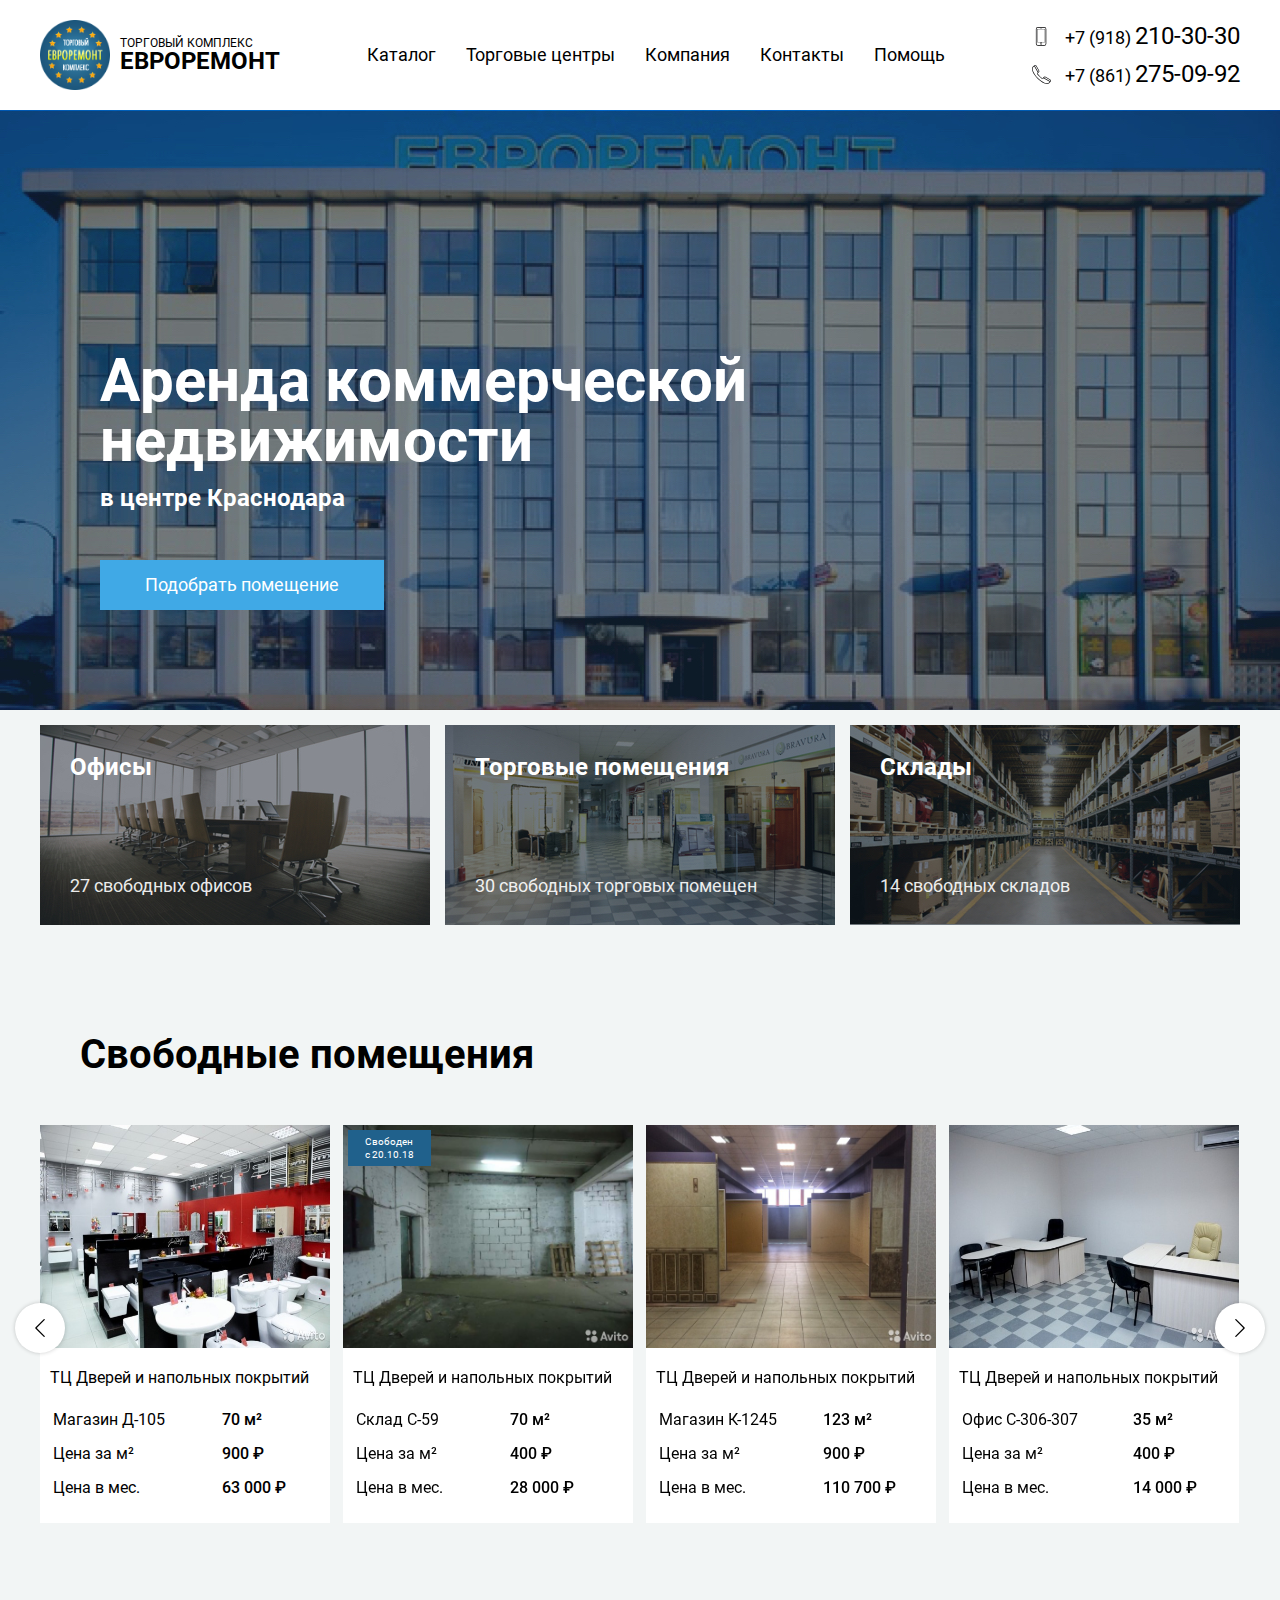
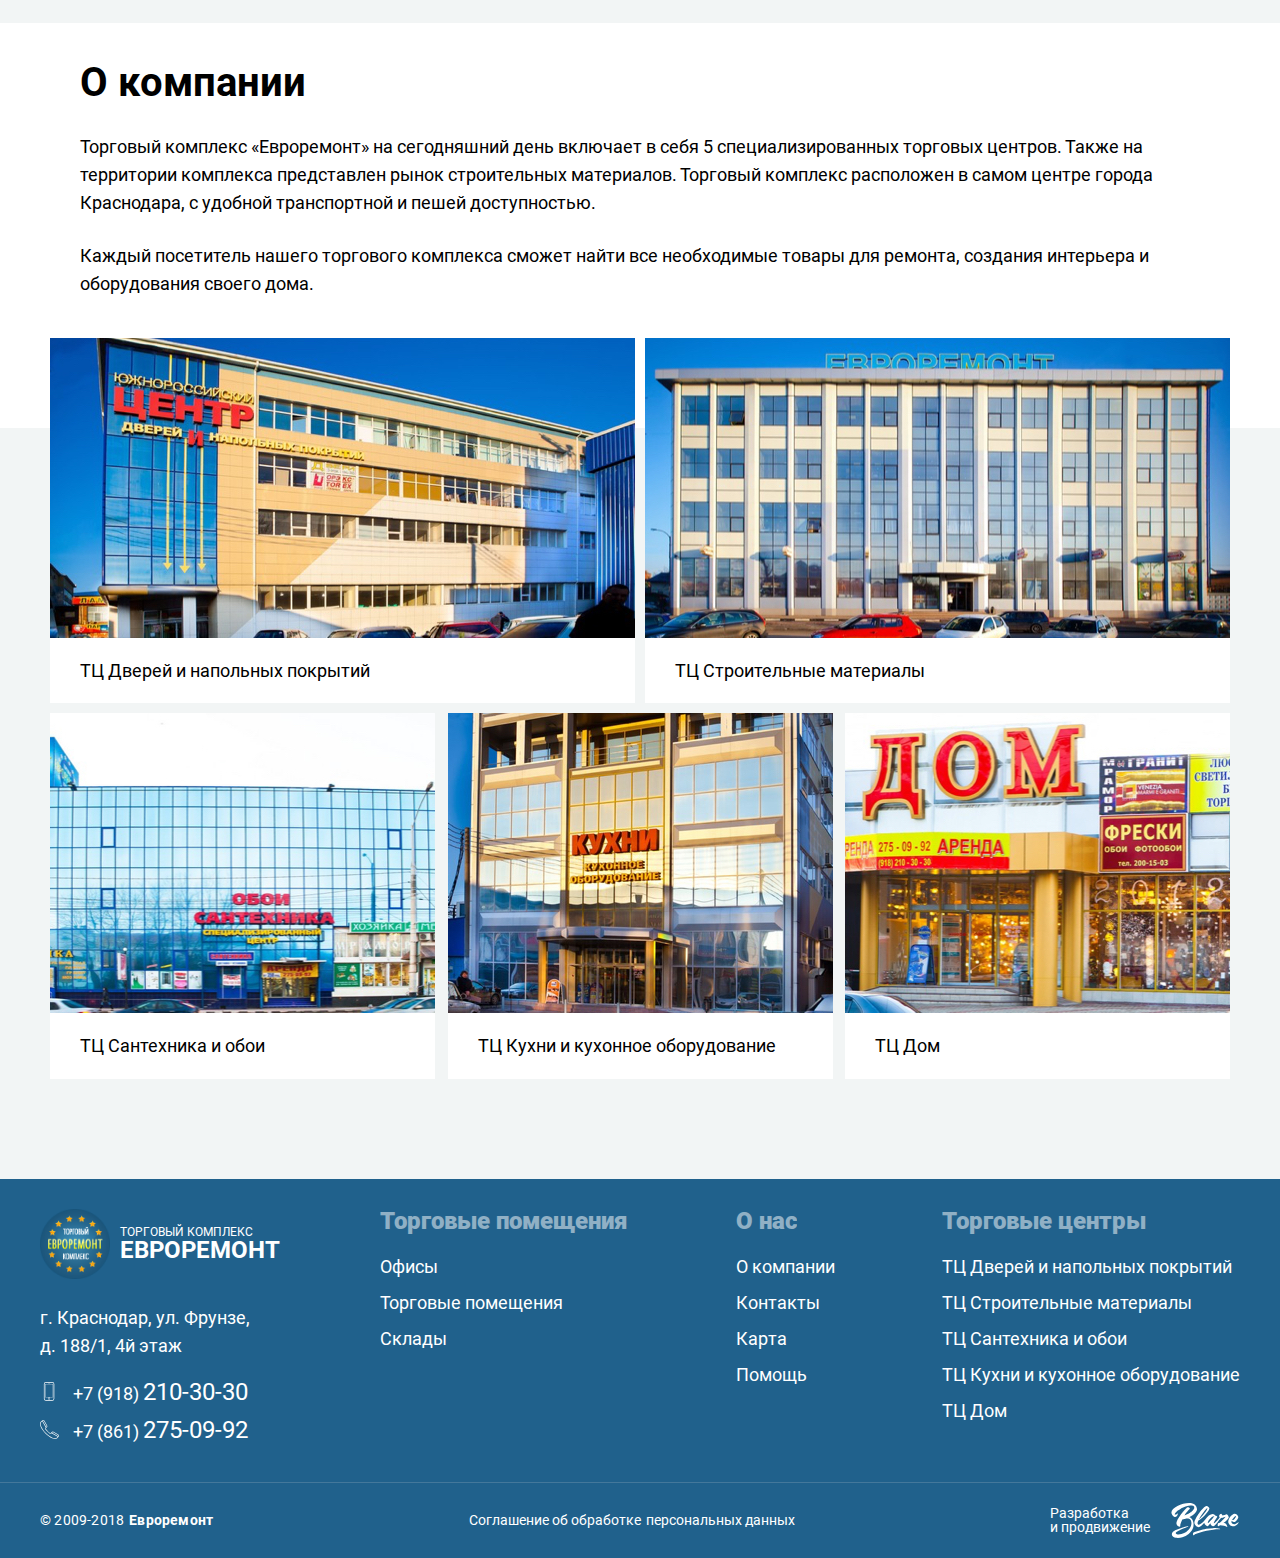
<file: index.html>
<!DOCTYPE html>
<html>
  <head>
    <meta charset="utf-8">
    <title></title>
    <meta content="" name="author">
    <meta content="" name="description">
    <meta content="" name="keywords">
    <meta name="viewport" content="width=device-width, initial-scale=1.0, user-scalable=no">
    <meta content="ie=edge" http-equiv="x-ua-compatible">
    <meta name="format-detection" content="telephone=no">
    <link rel="stylesheet" href="assets/css/style.css">
    <script src="assets/js/app.js"></script>
  </head>
  <body>
    <header class="header">
      <div class="header__wrap container"><a class="logo" href="/ers/"><img class="logo__image" src="assets/img/logo.svg" alt="logotype">
          <p class="logo__name">торговый комплекс<strong>евроремонт</strong></p></a>
        <div class="menu__box">
          <div class="menu__head"><b class="menu__head-text">Меню</b>
            <button class="menu__close"></button>
          </div>
          <div class="header-nav">
            <div class="header-nav__wrap"><a class="header-nav__link" href="/ers/catalog.html">Каталог</a><a class="header-nav__link" href="/ers/centers.html">Торговые центры</a><a class="header-nav__link" href="/ers/about.html">Компания</a><a class="header-nav__link -hidden" href="/ers/contacts.html">Контакты</a><a class="header-nav__link -hidden" href="/ers/help.html">Помощь</a>
            </div>
          </div>
          <table class="contacts-table">
            <tbody>
              <tr>
                <td><span class="phone-text">Телефон</span></td>
                <td>
                  <p class="phone">+7 (918) <span>210-30-30</span></p>
                  <p class="phone">+7 (861) <span>275-09-92</span></p>
                </td>
              </tr>
              <tr data-use="email">
                <td><span>E-mail</span></td>
                <td><span>info@evroremont-tk.ru</span></td>
              </tr>
            </tbody>
          </table>
        </div>
        <div class="phone-list">
          <div class="phone">
            <svg class="phone__icon">
              <use xlink:href="assets/img/sprite.svg#phone-2"></use>
            </svg>
            <p>+7 (918) <span>210-30-30</span></p>
          </div>
          <div class="phone">
            <svg class="phone__icon">
              <use xlink:href="assets/img/sprite.svg#phone-1"></use>
            </svg>
            <p>+7 (861) <span>275-09-92</span></p>
          </div>
        </div>
        <button class="menu__toggle"><span></span></button>
      </div>
    </header>
    <main class="main">
      <div class="banner">
        <div class="banner__content">
          <div class="banner__context">
            <h1 class="banner__title">Аренда коммерческой <br>недвижимости</h1>
            <h3 class="banner__title-sub">в центре Краснодара</h3>
          </div>
          <button class="btn">Подобрать помещение</button>
        </div>
      </div>
      <div class="index-catalog">
        <div class="container">
          <div class="index-catalog__list"><a class="index-catalog__item" href=""><img class="index-catalog__item-image" src="assets/img/index-catalog/1.jpg" alt="">
              <h3 class="index-catalog__item-name">Офисы</h3>
              <p class="index-catalog__item-desc">27 свободных офисов</p></a><a class="index-catalog__item" href=""><img class="index-catalog__item-image" src="assets/img/index-catalog/2.jpg" alt="">
              <h3 class="index-catalog__item-name">Торговые помещения</h3>
              <p class="index-catalog__item-desc">30 свободных торговых помещен</p></a><a class="index-catalog__item" href=""><img class="index-catalog__item-image" src="assets/img/index-catalog/3.jpg" alt="">
              <h3 class="index-catalog__item-name">Склады</h3>
              <p class="index-catalog__item-desc">14 свободных складов</p></a>
          </div>
        </div>
      </div>
      <div class="slider">
        <div class="container">
          <h2 class="slider__title">Свободные помещения</h2>
          <div class="slider__wrap">
            <div class="slider__list-wrap">
              <div class="slider__list">
                <div class="product">
                  <div class="product__img-box">
                    <div class="product__img-list"><img class="product__img" src="assets/img/slider/1.jpg" alt=""/><img class="product__img" src="assets/img/slider/1.jpg" alt=""/><img class="product__img" src="assets/img/slider/1.jpg" alt=""/></div>
                    <button class="product__img-control -prev"><span class="product__img-btn-icon"></span></button>
                    <button class="product__img-control -next"><span class="product__img-btn-icon"></span></button>
                  </div>
                  <div class="product__info"><a class="product__name" href="/ers/product-card.html">ТЦ Дверей и напольных покрытий</a>
                    <table class="product__table">
                      <tbody>
                        <tr>
                          <td>Магазин Д-105</td>
                          <td>70 м²</td>
                        </tr>
                        <tr>
                          <td>Цена за м²</td>
                          <td>900 ₽</td>
                        </tr>
                        <tr>
                          <td>Цена в мес.</td>
                          <td>63 000 ₽</td>
                        </tr>
                      </tbody>
                    </table>
                  </div>
                  <div class="product__btn-box"><a class="btn" href="/ers/product-card.html">Подробнее</a></div>
                </div>
                <div class="product"><span class="lath">Свободен<br/>с 20.10.18</span>
                  <div class="product__img-box">
                    <div class="product__img-list"><img class="product__img" src="assets/img/slider/2.jpg" alt=""/><img class="product__img" src="assets/img/slider/2.jpg" alt=""/><img class="product__img" src="assets/img/slider/2.jpg" alt=""/></div>
                    <button class="product__img-control -prev"><span class="product__img-btn-icon"></span></button>
                    <button class="product__img-control -next"><span class="product__img-btn-icon"></span></button>
                  </div>
                  <div class="product__info"><a class="product__name" href="/ers/product-card.html">ТЦ Дверей и напольных покрытий</a>
                    <table class="product__table">
                      <tbody>
                        <tr>
                          <td>Склад С-59</td>
                          <td>70 м²</td>
                        </tr>
                        <tr>
                          <td>Цена за м²</td>
                          <td>400 ₽</td>
                        </tr>
                        <tr>
                          <td>Цена в мес.</td>
                          <td>28 000 ₽</td>
                        </tr>
                      </tbody>
                    </table>
                  </div>
                  <div class="product__btn-box"><a class="btn" href="/ers/product-card.html">Подробнее</a></div>
                </div>
                <div class="product">
                  <div class="product__img-box">
                    <div class="product__img-list"><img class="product__img" src="assets/img/slider/3.jpg" alt=""/><img class="product__img" src="assets/img/slider/3.jpg" alt=""/><img class="product__img" src="assets/img/slider/3.jpg" alt=""/></div>
                    <button class="product__img-control -prev"><span class="product__img-btn-icon"></span></button>
                    <button class="product__img-control -next"><span class="product__img-btn-icon"></span></button>
                  </div>
                  <div class="product__info"><a class="product__name" href="/ers/product-card.html">ТЦ Дверей и напольных покрытий</a>
                    <table class="product__table">
                      <tbody>
                        <tr>
                          <td>Магазин К-1245</td>
                          <td>123 м²</td>
                        </tr>
                        <tr>
                          <td>Цена за м²</td>
                          <td>900 ₽</td>
                        </tr>
                        <tr>
                          <td>Цена в мес.</td>
                          <td>110 700 ₽</td>
                        </tr>
                      </tbody>
                    </table>
                  </div>
                  <div class="product__btn-box"><a class="btn" href="/ers/product-card.html">Подробнее</a></div>
                </div>
                <div class="product">
                  <div class="product__img-box">
                    <div class="product__img-list"><img class="product__img" src="assets/img/slider/4.jpg" alt=""/><img class="product__img" src="assets/img/slider/4.jpg" alt=""/><img class="product__img" src="assets/img/slider/4.jpg" alt=""/></div>
                    <button class="product__img-control -prev"><span class="product__img-btn-icon"></span></button>
                    <button class="product__img-control -next"><span class="product__img-btn-icon"></span></button>
                  </div>
                  <div class="product__info"><a class="product__name" href="/ers/product-card.html">ТЦ Дверей и напольных покрытий</a>
                    <table class="product__table">
                      <tbody>
                        <tr>
                          <td>Офис С-306-307</td>
                          <td>35 м²</td>
                        </tr>
                        <tr>
                          <td>Цена за м²</td>
                          <td>400 ₽</td>
                        </tr>
                        <tr>
                          <td>Цена в мес.</td>
                          <td>14 000 ₽</td>
                        </tr>
                      </tbody>
                    </table>
                  </div>
                  <div class="product__btn-box"><a class="btn" href="/ers/product-card.html">Подробнее</a></div>
                </div>
                <div class="product">
                  <div class="product__img-box">
                    <div class="product__img-list"><img class="product__img" src="assets/img/slider/1.jpg" alt=""/><img class="product__img" src="assets/img/slider/1.jpg" alt=""/><img class="product__img" src="assets/img/slider/1.jpg" alt=""/></div>
                    <button class="product__img-control -prev"><span class="product__img-btn-icon"></span></button>
                    <button class="product__img-control -next"><span class="product__img-btn-icon"></span></button>
                  </div>
                  <div class="product__info"><a class="product__name" href="/ers/product-card.html">ТЦ Дверей и напольных покрытий</a>
                    <table class="product__table">
                      <tbody>
                        <tr>
                          <td>Магазин Д-105</td>
                          <td>70 м²</td>
                        </tr>
                        <tr>
                          <td>Цена за м²</td>
                          <td>900 ₽</td>
                        </tr>
                        <tr>
                          <td>Цена в мес.</td>
                          <td>63 000 ₽</td>
                        </tr>
                      </tbody>
                    </table>
                  </div>
                  <div class="product__btn-box"><a class="btn" href="/ers/product-card.html">Подробнее</a></div>
                </div>
                <div class="product"><span class="lath">Свободен<br/>с 20.10.18</span>
                  <div class="product__img-box">
                    <div class="product__img-list"><img class="product__img" src="assets/img/slider/2.jpg" alt=""/><img class="product__img" src="assets/img/slider/2.jpg" alt=""/><img class="product__img" src="assets/img/slider/2.jpg" alt=""/></div>
                    <button class="product__img-control -prev"><span class="product__img-btn-icon"></span></button>
                    <button class="product__img-control -next"><span class="product__img-btn-icon"></span></button>
                  </div>
                  <div class="product__info"><a class="product__name" href="/ers/product-card.html">ТЦ Дверей и напольных покрытий</a>
                    <table class="product__table">
                      <tbody>
                        <tr>
                          <td>Склад С-59</td>
                          <td>70 м²</td>
                        </tr>
                        <tr>
                          <td>Цена за м²</td>
                          <td>400 ₽</td>
                        </tr>
                        <tr>
                          <td>Цена в мес.</td>
                          <td>28 000 ₽</td>
                        </tr>
                      </tbody>
                    </table>
                  </div>
                  <div class="product__btn-box"><a class="btn" href="/ers/product-card.html">Подробнее</a></div>
                </div>
                <div class="product">
                  <div class="product__img-box">
                    <div class="product__img-list"><img class="product__img" src="assets/img/slider/3.jpg" alt=""/><img class="product__img" src="assets/img/slider/3.jpg" alt=""/><img class="product__img" src="assets/img/slider/3.jpg" alt=""/></div>
                    <button class="product__img-control -prev"><span class="product__img-btn-icon"></span></button>
                    <button class="product__img-control -next"><span class="product__img-btn-icon"></span></button>
                  </div>
                  <div class="product__info"><a class="product__name" href="/ers/product-card.html">ТЦ Дверей и напольных покрытий</a>
                    <table class="product__table">
                      <tbody>
                        <tr>
                          <td>Магазин К-1245</td>
                          <td>123 м²</td>
                        </tr>
                        <tr>
                          <td>Цена за м²</td>
                          <td>900 ₽</td>
                        </tr>
                        <tr>
                          <td>Цена в мес.</td>
                          <td>110 700 ₽</td>
                        </tr>
                      </tbody>
                    </table>
                  </div>
                  <div class="product__btn-box"><a class="btn" href="/ers/product-card.html">Подробнее</a></div>
                </div>
                <div class="product">
                  <div class="product__img-box">
                    <div class="product__img-list"><img class="product__img" src="assets/img/slider/4.jpg" alt=""/><img class="product__img" src="assets/img/slider/4.jpg" alt=""/><img class="product__img" src="assets/img/slider/4.jpg" alt=""/></div>
                    <button class="product__img-control -prev"><span class="product__img-btn-icon"></span></button>
                    <button class="product__img-control -next"><span class="product__img-btn-icon"></span></button>
                  </div>
                  <div class="product__info"><a class="product__name" href="/ers/product-card.html">ТЦ Дверей и напольных покрытий</a>
                    <table class="product__table">
                      <tbody>
                        <tr>
                          <td>Офис С-306-307</td>
                          <td>35 м²</td>
                        </tr>
                        <tr>
                          <td>Цена за м²</td>
                          <td>400 ₽</td>
                        </tr>
                        <tr>
                          <td>Цена в мес.</td>
                          <td>14 000 ₽</td>
                        </tr>
                      </tbody>
                    </table>
                  </div>
                  <div class="product__btn-box"><a class="btn" href="/ers/product-card.html">Подробнее</a></div>
                </div>
              </div>
            </div>
            <button class="slider-btn -prev"></button>
            <button class="slider-btn -next"></button>
          </div>
        </div>
      </div>
      <div class="about -index">
        <div class="about__desc">
          <div class="container">
            <div class="about__desc-wrap">
              <h2 class="about__title">О компании</h2>
              <p>
                Торговый комплекс «Евроремонт» на сегодняшний день включает в себя 5 специализированных торговых центров.
                Также на территории комплекса представлен рынок строительных материалов. Торговый комплекс расположен в самом центре 
                города Краснодара, с удобной транспортной и пешей доступностью.
              </p>
              <p>Каждый посетитель нашего торгового комплекса сможет найти все необходимые товары для ремонта, создания интерьера и оборудования своего дома.</p>
            </div>
          </div>
        </div>
        <div class="about-galery">
          <div class="about-galery__wrap container">
            <div class="about-galery__row -col-2">
              <div class="about-galery__item"><img class="about-galery__item-image" src="assets/img/about/galery/1.jpg" alt="">
                <p class="about-galery__item-name">ТЦ Дверей и напольных покрытий</p>
              </div>
              <div class="about-galery__item"><img class="about-galery__item-image" src="assets/img/about/galery/2.jpg" alt="">
                <p class="about-galery__item-name">ТЦ Строительные материалы</p>
              </div>
            </div>
            <div class="about-galery__row -col-3">
              <div class="about-galery__item"><img class="about-galery__item-image" src="assets/img/about/galery/3.jpg" alt="">
                <p class="about-galery__item-name">ТЦ Сантехника и обои</p>
              </div>
              <div class="about-galery__item"><img class="about-galery__item-image" src="assets/img/about/galery/4.jpg" alt="">
                <p class="about-galery__item-name">ТЦ Кухни и кухонное оборудование</p>
              </div>
              <div class="about-galery__item"><img class="about-galery__item-image" src="assets/img/about/galery/5.jpg" alt="">
                <p class="about-galery__item-name">ТЦ Дом</p>
              </div>
            </div>
          </div>
        </div>
      </div>
    </main>
    <footer class="footer">
      <div class="footer__head">
        <div class="container">
          <div class="footer__info"><a class="logo" href="/ers/"><img class="logo__image" src="assets/img/logo.svg" alt="logotype">
              <p class="logo__name">торговый комплекс<strong>евроремонт</strong></p></a>
            <p class="address">г. Краснодар, ул. Фрунзе,<br>д. 188/1, 4й этаж</p>
            <div class="phone-list">
              <div class="phone">
                <svg class="phone__icon">
                  <use xlink:href="assets/img/sprite.svg#phone-2"></use>
                </svg>
                <p>+7 (918) <span>210-30-30</span></p>
              </div>
              <div class="phone">
                <svg class="phone__icon">
                  <use xlink:href="assets/img/sprite.svg#phone-1"></use>
                </svg>
                <p>+7 (861) <span>275-09-92</span></p>
              </div>
            </div>
          </div>
          <div class="footer-menu">
            <div class="footer-menu__item">
              <h3 class="footer-menu__title">Торговые помещения</h3>
              <div class="footer-menu__wrap"><a class="footer-menu__link" href="">Офисы</a><a class="footer-menu__link" href="">Торговые помещения</a><a class="footer-menu__link" href="">Склады</a>
              </div>
            </div>
            <div class="footer-menu__item">
              <h3 class="footer-menu__title">О нас</h3>
              <div class="footer-menu__wrap"><a class="footer-menu__link" href="">О компании</a><a class="footer-menu__link" href="">Контакты</a><a class="footer-menu__link" href="">Карта</a><a class="footer-menu__link" href="">Помощь</a>
              </div>
            </div>
            <div class="footer-menu__item">
              <h3 class="footer-menu__title">Торговые центры</h3>
              <div class="footer-menu__wrap"><a class="footer-menu__link" href="">ТЦ Дверей и напольных покрытий </a><a class="footer-menu__link" href="">ТЦ Строительные материалы</a><a class="footer-menu__link" href="">ТЦ Сантехника и обои</a><a class="footer-menu__link" href="">ТЦ Кухни и кухонное оборудование</a><a class="footer-menu__link" href="">ТЦ Дом</a>
              </div>
            </div>
          </div>
        </div>
      </div>
      <div class="footer__foot">
        <div class="container">
          <div class="copyright"><span>© 2009-2018</span><b>Евроремонт</b></div><a class="agreement" href=""><span>Соглашение об обработке</span><span>персональных данных</span></a>
          <div class="developer"><span>Разработка<br>и продвижение</span><a class="developer__link" href="http://blaze.su/" target="_blank">
              <svg class="developer__logo">
                <use xlink:href="assets/img/sprite.svg#Blaze"></use>
              </svg></a></div>
        </div>
      </div>
    </footer>
    <script src="assets/js/foundation.js"></script>
  </body>
</html>
</file>
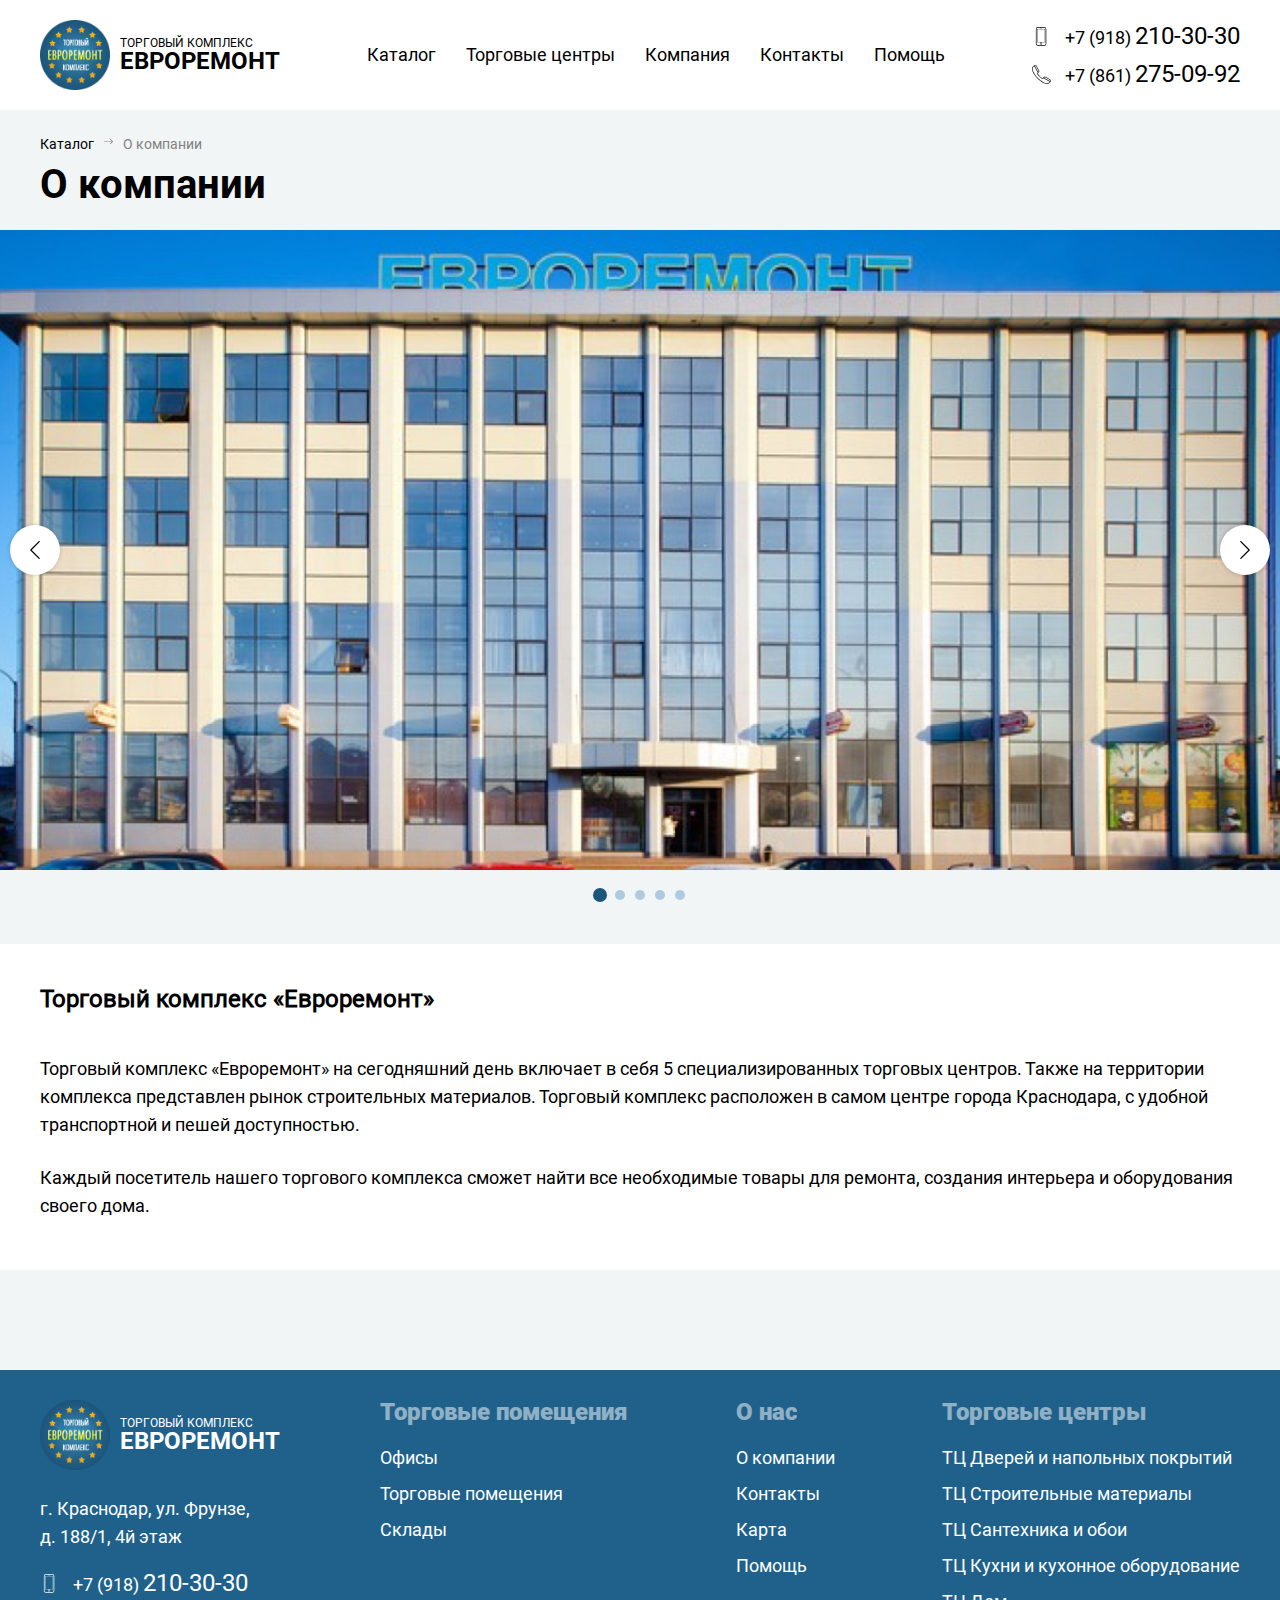
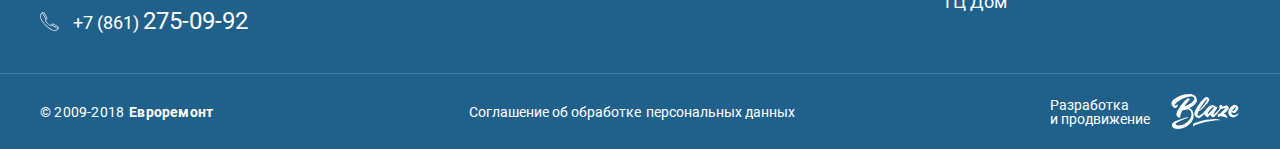
<file: about.html>
<!DOCTYPE html>
<html>
  <head>
    <meta charset="utf-8">
    <title></title>
    <meta content="" name="author">
    <meta content="" name="description">
    <meta content="" name="keywords">
    <meta name="viewport" content="width=device-width, initial-scale=1.0, user-scalable=no">
    <meta content="ie=edge" http-equiv="x-ua-compatible">
    <meta name="format-detection" content="telephone=no">
    <link rel="stylesheet" href="assets/css/style.css">
    <script src="assets/js/app.js"></script>
  </head>
  <body>
    <header class="header">
      <div class="header__wrap container"><a class="logo" href="/ers/"><img class="logo__image" src="assets/img/logo.svg" alt="logotype">
          <p class="logo__name">торговый комплекс<strong>евроремонт</strong></p></a>
        <div class="menu__box">
          <div class="menu__head"><b class="menu__head-text">Меню</b>
            <button class="menu__close"></button>
          </div>
          <div class="header-nav">
            <div class="header-nav__wrap"><a class="header-nav__link" href="/ers/catalog.html">Каталог</a><a class="header-nav__link" href="/ers/centers.html">Торговые центры</a><a class="header-nav__link" href="/ers/about.html">Компания</a><a class="header-nav__link -hidden" href="/ers/contacts.html">Контакты</a><a class="header-nav__link -hidden" href="/ers/help.html">Помощь</a>
            </div>
          </div>
          <table class="contacts-table">
            <tbody>
              <tr>
                <td><span class="phone-text">Телефон</span></td>
                <td>
                  <p class="phone">+7 (918) <span>210-30-30</span></p>
                  <p class="phone">+7 (861) <span>275-09-92</span></p>
                </td>
              </tr>
              <tr data-use="email">
                <td><span>E-mail</span></td>
                <td><span>info@evroremont-tk.ru</span></td>
              </tr>
            </tbody>
          </table>
        </div>
        <div class="phone-list">
          <div class="phone">
            <svg class="phone__icon">
              <use xlink:href="assets/img/sprite.svg#phone-2"></use>
            </svg>
            <p>+7 (918) <span>210-30-30</span></p>
          </div>
          <div class="phone">
            <svg class="phone__icon">
              <use xlink:href="assets/img/sprite.svg#phone-1"></use>
            </svg>
            <p>+7 (861) <span>275-09-92</span></p>
          </div>
        </div>
        <button class="menu__toggle"><span></span></button>
      </div>
    </header>
    <div class="page-head">
      <div class="container">
        <div class="breadcrumbs"><a class="breadcrumbs__item" href="">Каталог</a><span class="breadcrumbs__item">О компании</span>
        </div>
        <h2 class="page-title">О компании</h2>
      </div>
    </div>
    <main class="main">
      <div class="about">
        <div class="about-slider">
          <div class="about-slider__wrap">
            <div class="about-slider__list">
              <div class="about-slider__item-box"><img class="about-slider__item" src="assets/img/about/slider.jpg" alt=""></div>
              <div class="about-slider__item-box"><img class="about-slider__item" src="assets/img/about/slider.jpg" alt=""></div>
              <div class="about-slider__item-box"><img class="about-slider__item" src="assets/img/about/slider.jpg" alt=""></div>
              <div class="about-slider__item-box"><img class="about-slider__item" src="assets/img/about/slider.jpg" alt=""></div>
              <div class="about-slider__item-box"><img class="about-slider__item" src="assets/img/about/slider.jpg" alt=""></div>
            </div>
            <button class="slider-btn -prev"></button>
            <button class="slider-btn -next"></button>
          </div>
          <ul class="about-slider__nav"></ul>
        </div>
        <div class="about__desc">
          <div class="container">
            <div class="about__desc-wrap">
              <h3 class="about__desc-text">Торговый комплекс «Евроремонт»</h3>
              <p>
                Торговый комплекс «Евроремонт» на сегодняшний день включает в себя 5 специализированных торговых центров.
                Также на территории комплекса представлен рынок строительных материалов. Торговый комплекс расположен в самом центре 
                города Краснодара, с удобной транспортной и пешей доступностью.
              </p>
              <p>Каждый посетитель нашего торгового комплекса сможет найти все необходимые товары для ремонта, создания интерьера и оборудования своего дома.</p>
            </div>
          </div>
        </div>
      </div>
    </main>
    <footer class="footer">
      <div class="footer__head">
        <div class="container">
          <div class="footer__info"><a class="logo" href="/ers/"><img class="logo__image" src="assets/img/logo.svg" alt="logotype">
              <p class="logo__name">торговый комплекс<strong>евроремонт</strong></p></a>
            <p class="address">г. Краснодар, ул. Фрунзе,<br>д. 188/1, 4й этаж</p>
            <div class="phone-list">
              <div class="phone">
                <svg class="phone__icon">
                  <use xlink:href="assets/img/sprite.svg#phone-2"></use>
                </svg>
                <p>+7 (918) <span>210-30-30</span></p>
              </div>
              <div class="phone">
                <svg class="phone__icon">
                  <use xlink:href="assets/img/sprite.svg#phone-1"></use>
                </svg>
                <p>+7 (861) <span>275-09-92</span></p>
              </div>
            </div>
          </div>
          <div class="footer-menu">
            <div class="footer-menu__item">
              <h3 class="footer-menu__title">Торговые помещения</h3>
              <div class="footer-menu__wrap"><a class="footer-menu__link" href="">Офисы</a><a class="footer-menu__link" href="">Торговые помещения</a><a class="footer-menu__link" href="">Склады</a>
              </div>
            </div>
            <div class="footer-menu__item">
              <h3 class="footer-menu__title">О нас</h3>
              <div class="footer-menu__wrap"><a class="footer-menu__link" href="">О компании</a><a class="footer-menu__link" href="">Контакты</a><a class="footer-menu__link" href="">Карта</a><a class="footer-menu__link" href="">Помощь</a>
              </div>
            </div>
            <div class="footer-menu__item">
              <h3 class="footer-menu__title">Торговые центры</h3>
              <div class="footer-menu__wrap"><a class="footer-menu__link" href="">ТЦ Дверей и напольных покрытий </a><a class="footer-menu__link" href="">ТЦ Строительные материалы</a><a class="footer-menu__link" href="">ТЦ Сантехника и обои</a><a class="footer-menu__link" href="">ТЦ Кухни и кухонное оборудование</a><a class="footer-menu__link" href="">ТЦ Дом</a>
              </div>
            </div>
          </div>
        </div>
      </div>
      <div class="footer__foot">
        <div class="container">
          <div class="copyright"><span>© 2009-2018</span><b>Евроремонт</b></div><a class="agreement" href=""><span>Соглашение об обработке</span><span>персональных данных</span></a>
          <div class="developer"><span>Разработка<br>и продвижение</span><a class="developer__link" href="http://blaze.su/" target="_blank">
              <svg class="developer__logo">
                <use xlink:href="assets/img/sprite.svg#Blaze"></use>
              </svg></a></div>
        </div>
      </div>
    </footer>
    <script src="assets/js/foundation.js"></script>
  </body>
</html>
</file>
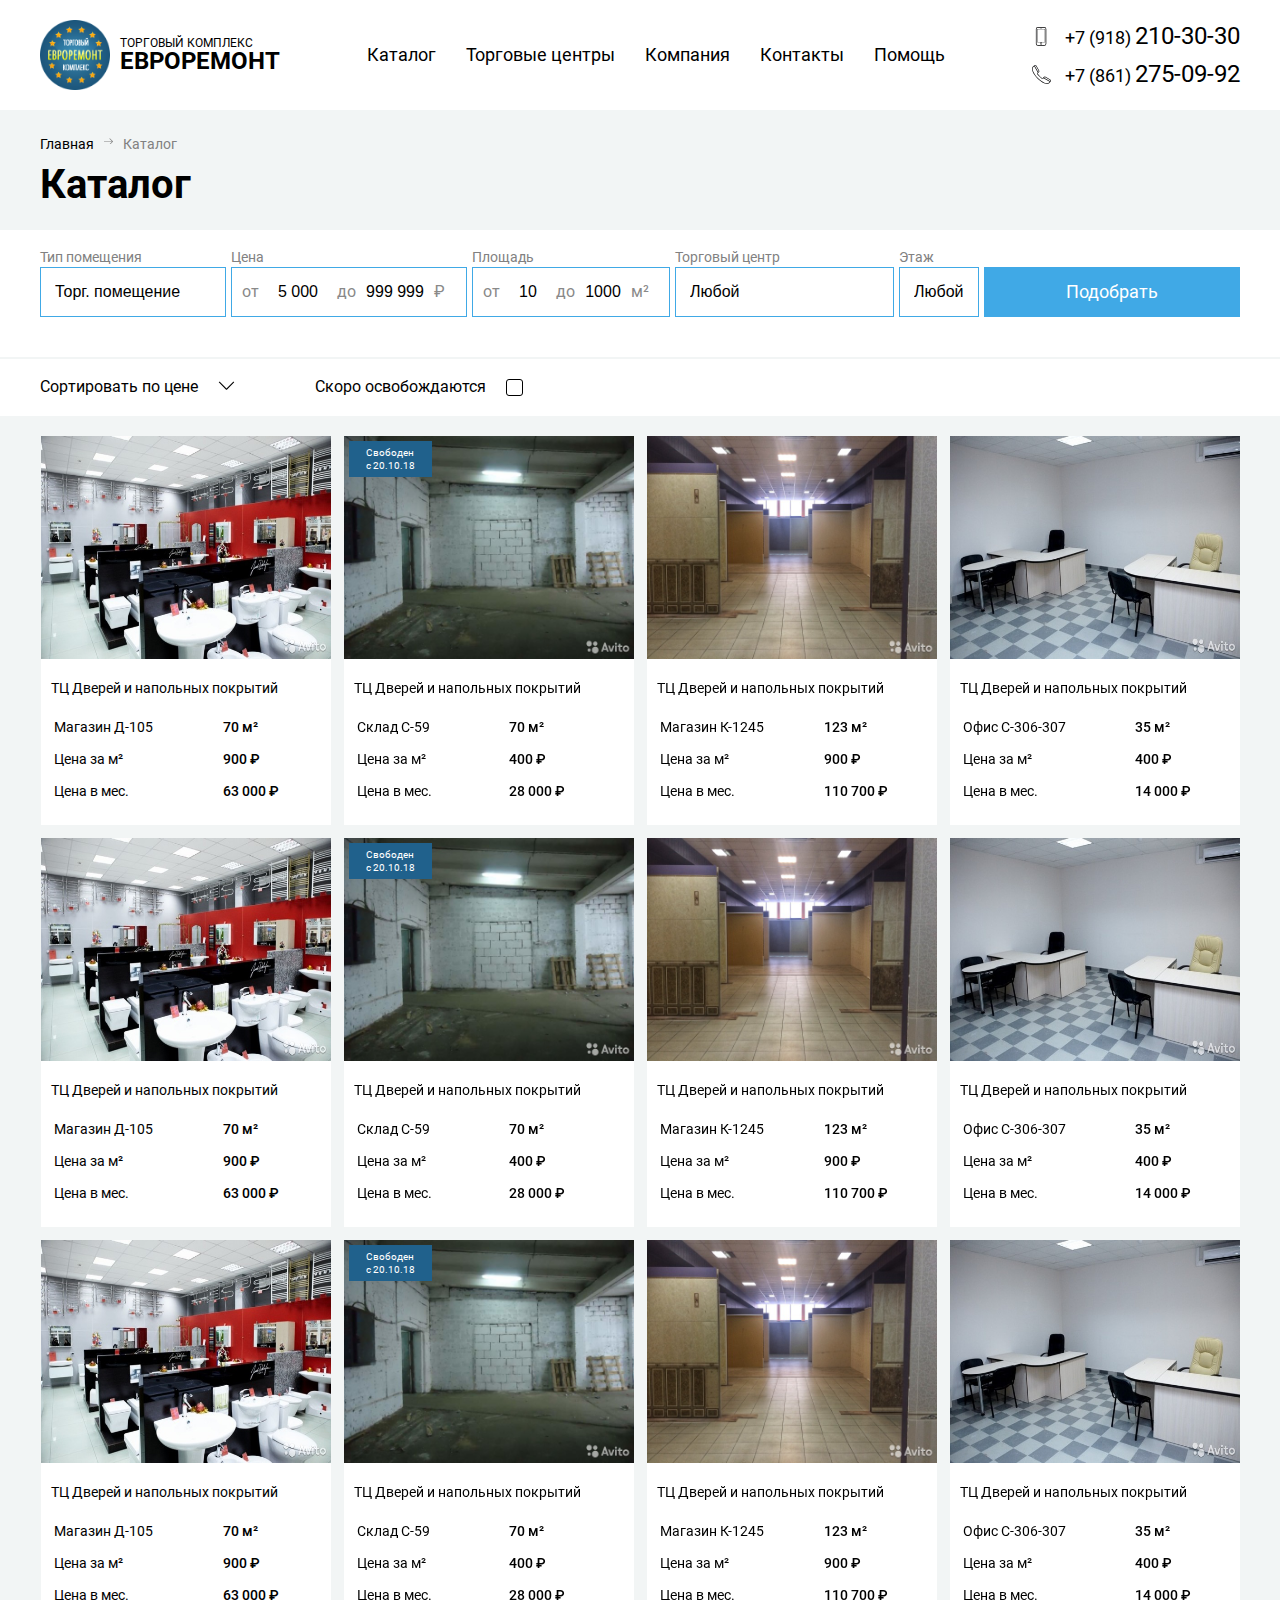
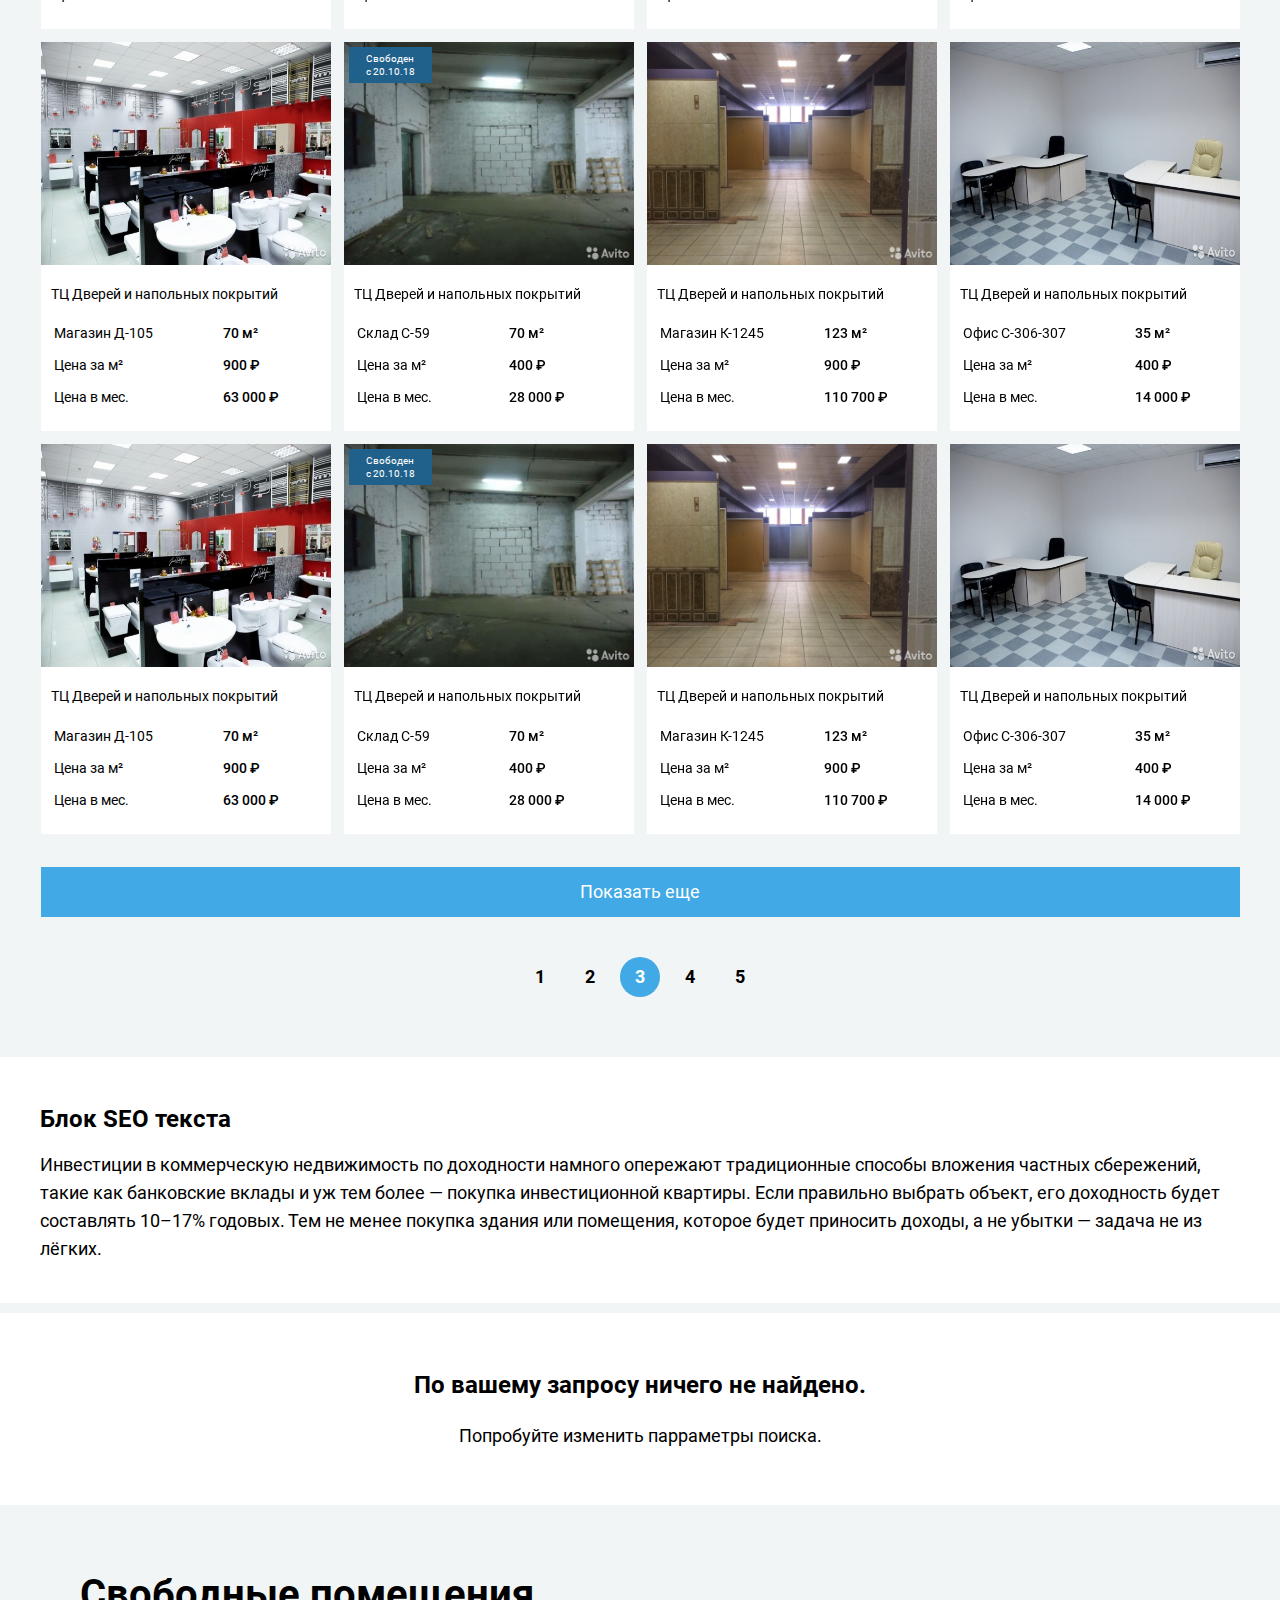
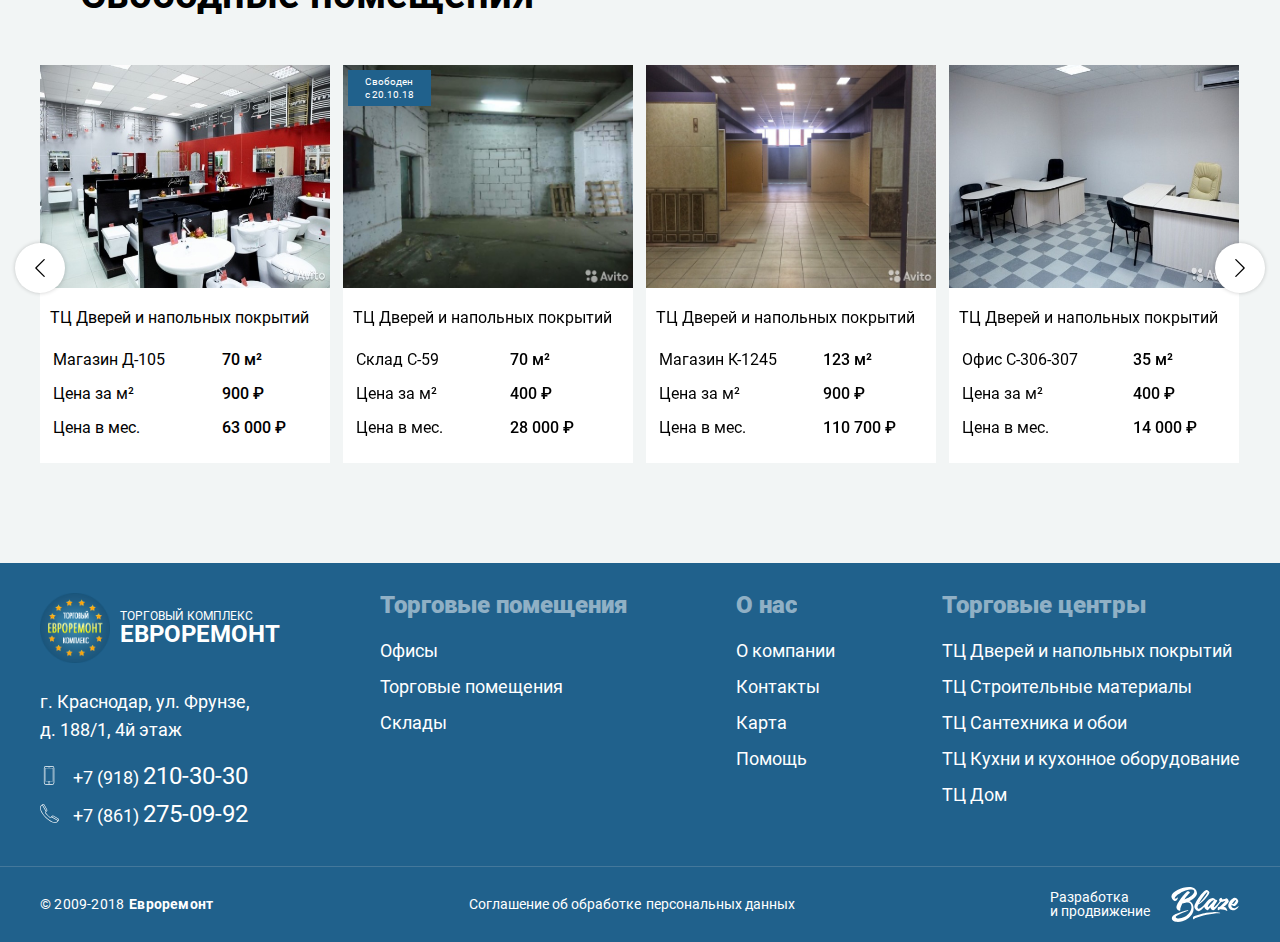
<file: catalog.html>
<!DOCTYPE html>
<html>
  <head>
    <meta charset="utf-8">
    <title></title>
    <meta content="" name="author">
    <meta content="" name="description">
    <meta content="" name="keywords">
    <meta name="viewport" content="width=device-width, initial-scale=1.0, user-scalable=no">
    <meta content="ie=edge" http-equiv="x-ua-compatible">
    <meta name="format-detection" content="telephone=no">
    <link rel="stylesheet" href="assets/css/style.css">
    <script src="assets/js/app.js"></script>
  </head>
  <body>
    <header class="header">
      <div class="header__wrap container"><a class="logo" href="/ers/"><img class="logo__image" src="assets/img/logo.svg" alt="logotype">
          <p class="logo__name">торговый комплекс<strong>евроремонт</strong></p></a>
        <div class="menu__box">
          <div class="menu__head"><b class="menu__head-text">Меню</b>
            <button class="menu__close"></button>
          </div>
          <div class="header-nav">
            <div class="header-nav__wrap"><a class="header-nav__link" href="/ers/catalog.html">Каталог</a><a class="header-nav__link" href="/ers/centers.html">Торговые центры</a><a class="header-nav__link" href="/ers/about.html">Компания</a><a class="header-nav__link -hidden" href="/ers/contacts.html">Контакты</a><a class="header-nav__link -hidden" href="/ers/help.html">Помощь</a>
            </div>
          </div>
          <table class="contacts-table">
            <tbody>
              <tr>
                <td><span class="phone-text">Телефон</span></td>
                <td>
                  <p class="phone">+7 (918) <span>210-30-30</span></p>
                  <p class="phone">+7 (861) <span>275-09-92</span></p>
                </td>
              </tr>
              <tr data-use="email">
                <td><span>E-mail</span></td>
                <td><span>info@evroremont-tk.ru</span></td>
              </tr>
            </tbody>
          </table>
        </div>
        <div class="phone-list">
          <div class="phone">
            <svg class="phone__icon">
              <use xlink:href="assets/img/sprite.svg#phone-2"></use>
            </svg>
            <p>+7 (918) <span>210-30-30</span></p>
          </div>
          <div class="phone">
            <svg class="phone__icon">
              <use xlink:href="assets/img/sprite.svg#phone-1"></use>
            </svg>
            <p>+7 (861) <span>275-09-92</span></p>
          </div>
        </div>
        <button class="menu__toggle"><span></span></button>
      </div>
    </header>
    <div class="page-head">
      <div class="container">
        <div class="breadcrumbs"><a class="breadcrumbs__item" href="">Главная</a><span class="breadcrumbs__item">Каталог</span>
        </div>
        <h2 class="page-title">Каталог</h2>
      </div>
    </div>
    <main class="main">
      <div class="catalog">
        <div class="filter">
          <div class="filter__head">
            <div class="container">
              <button class="filter__open btn">Фильтр</button>
              <div class="filter-form__wrap">
                <div class="filter-form__head"><span class="filter-form__head-text">Фильтр</span>
                  <button class="filter__close"></button>
                </div>
                <form class="filter-form">
                  <div class="filter-form__group" style="width: 186px"><span class="filter-form__option-name">Тип помещения</span>
                    <input class="filter-form__input" readonly value="Торг. помещение">
                    <div class="filter-form__select"><a class="filter-form__option" href="">Офис</a><a class="filter-form__option -active" href="">Торг. помещение</a><a class="filter-form__option" href="">Склад</a></div>
                  </div>
                  <div class="filter-form__group" style="width: 236px"><span class="filter-form__option-name">Цена</span>
                    <div class="filter-form__box">
                      <label class="filter-form__group"><span>от</span>
                        <input class="filter-form__input" type="text" value="5 000" style="max-width: 78px">
                      </label>
                      <label class="filter-form__group"><span>до</span>
                        <input class="filter-form__input" type="text" value="999 999" style="max-width: 78px">
                      </label><span>₽</span>
                    </div>
                  </div>
                  <div class="filter-form__group" style="width: 198px"><span class="filter-form__option-name">Площадь</span>
                    <div class="filter-form__box">
                      <label class="filter-form__group"><span>от</span>
                        <input class="filter-form__input" type="text" value="10" style="max-width: 56px">
                      </label>
                      <label class="filter-form__group"><span>до</span>
                        <input class="filter-form__input" type="text" value="1000" style="max-width: 56px">
                      </label><span>м²</span>
                    </div>
                  </div>
                  <div class="filter-form__group" style="width: 219px"><span class="filter-form__option-name">Торговый центр</span>
                    <input class="filter-form__input" readonly value="Любой">
                    <div class="filter-form__select"><a class="filter-form__option -active" href="">Любой</a><a class="filter-form__option" href="">ТЦ Дверей и напольных покрытий</a><a class="filter-form__option" href="">ТЦ Строительные материалы</a><a class="filter-form__option" href="">ТЦ Сантехника и обои</a><a class="filter-form__option" href="">ТЦ Кухни и кухонное оборудование</a><a class="filter-form__option" href="">ТЦ Дом</a></div>
                  </div>
                  <div class="filter-form__group" style="width: 80px"><span class="filter-form__option-name">Этаж</span>
                    <input class="filter-form__input" readonly value="Любой">
                    <div class="filter-form__select"><a class="filter-form__option -active" href="">Любой</a><a class="filter-form__option" href="">Цоколь</a><a class="filter-form__option" href="">1 этаж</a><a class="filter-form__option" href="">2 этаж</a><a class="filter-form__option" href="">3 этаж</a><a class="filter-form__option" href="">4 этаж</a></div>
                  </div>
                  <button class="filter-form__submit btn">Подобрать</button>
                </form>
              </div>
            </div>
          </div>
          <div class="filter__foot">
            <div class="container">
              <div class="filter__sort"><a class="filter__sort-option" href="">Сортировать по цене</a>
                <div class="filter__sort-option">
                  <input class="filter__sort-check" type="checkbox" id="id2" value="id2">
                  <label class="filter__sort-label" for="id2">Скоро освобождаются</label>
                </div>
              </div>
            </div>
          </div>
        </div>
        <div class="catalog__wrap">
          <div class="catalog__list">
            <div class="product">
              <div class="product__img-box">
                <div class="product__img-list"><img class="product__img" src="assets/img/slider/1.jpg" alt=""/><img class="product__img" src="assets/img/slider/1.jpg" alt=""/><img class="product__img" src="assets/img/slider/1.jpg" alt=""/></div>
                <button class="product__img-control -prev"><span class="product__img-btn-icon"></span></button>
                <button class="product__img-control -next"><span class="product__img-btn-icon"></span></button>
              </div>
              <div class="product__info"><a class="product__name" href="/ers/product-card.html">ТЦ Дверей и напольных покрытий</a>
                <table class="product__table">
                  <tbody>
                    <tr>
                      <td>Магазин Д-105</td>
                      <td>70 м²</td>
                    </tr>
                    <tr>
                      <td>Цена за м²</td>
                      <td>900 ₽</td>
                    </tr>
                    <tr>
                      <td>Цена в мес.</td>
                      <td>63 000 ₽</td>
                    </tr>
                  </tbody>
                </table>
              </div>
              <div class="product__btn-box"><a class="btn" href="/ers/product-card.html">Подробнее</a></div>
            </div>
            <div class="product"><span class="lath">Свободен<br/>с 20.10.18</span>
              <div class="product__img-box">
                <div class="product__img-list"><img class="product__img" src="assets/img/slider/2.jpg" alt=""/><img class="product__img" src="assets/img/slider/2.jpg" alt=""/><img class="product__img" src="assets/img/slider/2.jpg" alt=""/></div>
                <button class="product__img-control -prev"><span class="product__img-btn-icon"></span></button>
                <button class="product__img-control -next"><span class="product__img-btn-icon"></span></button>
              </div>
              <div class="product__info"><a class="product__name" href="/ers/product-card.html">ТЦ Дверей и напольных покрытий</a>
                <table class="product__table">
                  <tbody>
                    <tr>
                      <td>Склад С-59</td>
                      <td>70 м²</td>
                    </tr>
                    <tr>
                      <td>Цена за м²</td>
                      <td>400 ₽</td>
                    </tr>
                    <tr>
                      <td>Цена в мес.</td>
                      <td>28 000 ₽</td>
                    </tr>
                  </tbody>
                </table>
              </div>
              <div class="product__btn-box"><a class="btn" href="/ers/product-card.html">Подробнее</a></div>
            </div>
            <div class="product">
              <div class="product__img-box">
                <div class="product__img-list"><img class="product__img" src="assets/img/slider/3.jpg" alt=""/><img class="product__img" src="assets/img/slider/3.jpg" alt=""/><img class="product__img" src="assets/img/slider/3.jpg" alt=""/></div>
                <button class="product__img-control -prev"><span class="product__img-btn-icon"></span></button>
                <button class="product__img-control -next"><span class="product__img-btn-icon"></span></button>
              </div>
              <div class="product__info"><a class="product__name" href="/ers/product-card.html">ТЦ Дверей и напольных покрытий</a>
                <table class="product__table">
                  <tbody>
                    <tr>
                      <td>Магазин К-1245</td>
                      <td>123 м²</td>
                    </tr>
                    <tr>
                      <td>Цена за м²</td>
                      <td>900 ₽</td>
                    </tr>
                    <tr>
                      <td>Цена в мес.</td>
                      <td>110 700 ₽</td>
                    </tr>
                  </tbody>
                </table>
              </div>
              <div class="product__btn-box"><a class="btn" href="/ers/product-card.html">Подробнее</a></div>
            </div>
            <div class="product">
              <div class="product__img-box">
                <div class="product__img-list"><img class="product__img" src="assets/img/slider/4.jpg" alt=""/><img class="product__img" src="assets/img/slider/4.jpg" alt=""/><img class="product__img" src="assets/img/slider/4.jpg" alt=""/></div>
                <button class="product__img-control -prev"><span class="product__img-btn-icon"></span></button>
                <button class="product__img-control -next"><span class="product__img-btn-icon"></span></button>
              </div>
              <div class="product__info"><a class="product__name" href="/ers/product-card.html">ТЦ Дверей и напольных покрытий</a>
                <table class="product__table">
                  <tbody>
                    <tr>
                      <td>Офис С-306-307</td>
                      <td>35 м²</td>
                    </tr>
                    <tr>
                      <td>Цена за м²</td>
                      <td>400 ₽</td>
                    </tr>
                    <tr>
                      <td>Цена в мес.</td>
                      <td>14 000 ₽</td>
                    </tr>
                  </tbody>
                </table>
              </div>
              <div class="product__btn-box"><a class="btn" href="/ers/product-card.html">Подробнее</a></div>
            </div>
            <div class="product">
              <div class="product__img-box">
                <div class="product__img-list"><img class="product__img" src="assets/img/slider/1.jpg" alt=""/><img class="product__img" src="assets/img/slider/1.jpg" alt=""/><img class="product__img" src="assets/img/slider/1.jpg" alt=""/></div>
                <button class="product__img-control -prev"><span class="product__img-btn-icon"></span></button>
                <button class="product__img-control -next"><span class="product__img-btn-icon"></span></button>
              </div>
              <div class="product__info"><a class="product__name" href="/ers/product-card.html">ТЦ Дверей и напольных покрытий</a>
                <table class="product__table">
                  <tbody>
                    <tr>
                      <td>Магазин Д-105</td>
                      <td>70 м²</td>
                    </tr>
                    <tr>
                      <td>Цена за м²</td>
                      <td>900 ₽</td>
                    </tr>
                    <tr>
                      <td>Цена в мес.</td>
                      <td>63 000 ₽</td>
                    </tr>
                  </tbody>
                </table>
              </div>
              <div class="product__btn-box"><a class="btn" href="/ers/product-card.html">Подробнее</a></div>
            </div>
            <div class="product"><span class="lath">Свободен<br/>с 20.10.18</span>
              <div class="product__img-box">
                <div class="product__img-list"><img class="product__img" src="assets/img/slider/2.jpg" alt=""/><img class="product__img" src="assets/img/slider/2.jpg" alt=""/><img class="product__img" src="assets/img/slider/2.jpg" alt=""/></div>
                <button class="product__img-control -prev"><span class="product__img-btn-icon"></span></button>
                <button class="product__img-control -next"><span class="product__img-btn-icon"></span></button>
              </div>
              <div class="product__info"><a class="product__name" href="/ers/product-card.html">ТЦ Дверей и напольных покрытий</a>
                <table class="product__table">
                  <tbody>
                    <tr>
                      <td>Склад С-59</td>
                      <td>70 м²</td>
                    </tr>
                    <tr>
                      <td>Цена за м²</td>
                      <td>400 ₽</td>
                    </tr>
                    <tr>
                      <td>Цена в мес.</td>
                      <td>28 000 ₽</td>
                    </tr>
                  </tbody>
                </table>
              </div>
              <div class="product__btn-box"><a class="btn" href="/ers/product-card.html">Подробнее</a></div>
            </div>
            <div class="product">
              <div class="product__img-box">
                <div class="product__img-list"><img class="product__img" src="assets/img/slider/3.jpg" alt=""/><img class="product__img" src="assets/img/slider/3.jpg" alt=""/><img class="product__img" src="assets/img/slider/3.jpg" alt=""/></div>
                <button class="product__img-control -prev"><span class="product__img-btn-icon"></span></button>
                <button class="product__img-control -next"><span class="product__img-btn-icon"></span></button>
              </div>
              <div class="product__info"><a class="product__name" href="/ers/product-card.html">ТЦ Дверей и напольных покрытий</a>
                <table class="product__table">
                  <tbody>
                    <tr>
                      <td>Магазин К-1245</td>
                      <td>123 м²</td>
                    </tr>
                    <tr>
                      <td>Цена за м²</td>
                      <td>900 ₽</td>
                    </tr>
                    <tr>
                      <td>Цена в мес.</td>
                      <td>110 700 ₽</td>
                    </tr>
                  </tbody>
                </table>
              </div>
              <div class="product__btn-box"><a class="btn" href="/ers/product-card.html">Подробнее</a></div>
            </div>
            <div class="product">
              <div class="product__img-box">
                <div class="product__img-list"><img class="product__img" src="assets/img/slider/4.jpg" alt=""/><img class="product__img" src="assets/img/slider/4.jpg" alt=""/><img class="product__img" src="assets/img/slider/4.jpg" alt=""/></div>
                <button class="product__img-control -prev"><span class="product__img-btn-icon"></span></button>
                <button class="product__img-control -next"><span class="product__img-btn-icon"></span></button>
              </div>
              <div class="product__info"><a class="product__name" href="/ers/product-card.html">ТЦ Дверей и напольных покрытий</a>
                <table class="product__table">
                  <tbody>
                    <tr>
                      <td>Офис С-306-307</td>
                      <td>35 м²</td>
                    </tr>
                    <tr>
                      <td>Цена за м²</td>
                      <td>400 ₽</td>
                    </tr>
                    <tr>
                      <td>Цена в мес.</td>
                      <td>14 000 ₽</td>
                    </tr>
                  </tbody>
                </table>
              </div>
              <div class="product__btn-box"><a class="btn" href="/ers/product-card.html">Подробнее</a></div>
            </div>
            <div class="product">
              <div class="product__img-box">
                <div class="product__img-list"><img class="product__img" src="assets/img/slider/1.jpg" alt=""/><img class="product__img" src="assets/img/slider/1.jpg" alt=""/><img class="product__img" src="assets/img/slider/1.jpg" alt=""/></div>
                <button class="product__img-control -prev"><span class="product__img-btn-icon"></span></button>
                <button class="product__img-control -next"><span class="product__img-btn-icon"></span></button>
              </div>
              <div class="product__info"><a class="product__name" href="/ers/product-card.html">ТЦ Дверей и напольных покрытий</a>
                <table class="product__table">
                  <tbody>
                    <tr>
                      <td>Магазин Д-105</td>
                      <td>70 м²</td>
                    </tr>
                    <tr>
                      <td>Цена за м²</td>
                      <td>900 ₽</td>
                    </tr>
                    <tr>
                      <td>Цена в мес.</td>
                      <td>63 000 ₽</td>
                    </tr>
                  </tbody>
                </table>
              </div>
              <div class="product__btn-box"><a class="btn" href="/ers/product-card.html">Подробнее</a></div>
            </div>
            <div class="product"><span class="lath">Свободен<br/>с 20.10.18</span>
              <div class="product__img-box">
                <div class="product__img-list"><img class="product__img" src="assets/img/slider/2.jpg" alt=""/><img class="product__img" src="assets/img/slider/2.jpg" alt=""/><img class="product__img" src="assets/img/slider/2.jpg" alt=""/></div>
                <button class="product__img-control -prev"><span class="product__img-btn-icon"></span></button>
                <button class="product__img-control -next"><span class="product__img-btn-icon"></span></button>
              </div>
              <div class="product__info"><a class="product__name" href="/ers/product-card.html">ТЦ Дверей и напольных покрытий</a>
                <table class="product__table">
                  <tbody>
                    <tr>
                      <td>Склад С-59</td>
                      <td>70 м²</td>
                    </tr>
                    <tr>
                      <td>Цена за м²</td>
                      <td>400 ₽</td>
                    </tr>
                    <tr>
                      <td>Цена в мес.</td>
                      <td>28 000 ₽</td>
                    </tr>
                  </tbody>
                </table>
              </div>
              <div class="product__btn-box"><a class="btn" href="/ers/product-card.html">Подробнее</a></div>
            </div>
            <div class="product">
              <div class="product__img-box">
                <div class="product__img-list"><img class="product__img" src="assets/img/slider/3.jpg" alt=""/><img class="product__img" src="assets/img/slider/3.jpg" alt=""/><img class="product__img" src="assets/img/slider/3.jpg" alt=""/></div>
                <button class="product__img-control -prev"><span class="product__img-btn-icon"></span></button>
                <button class="product__img-control -next"><span class="product__img-btn-icon"></span></button>
              </div>
              <div class="product__info"><a class="product__name" href="/ers/product-card.html">ТЦ Дверей и напольных покрытий</a>
                <table class="product__table">
                  <tbody>
                    <tr>
                      <td>Магазин К-1245</td>
                      <td>123 м²</td>
                    </tr>
                    <tr>
                      <td>Цена за м²</td>
                      <td>900 ₽</td>
                    </tr>
                    <tr>
                      <td>Цена в мес.</td>
                      <td>110 700 ₽</td>
                    </tr>
                  </tbody>
                </table>
              </div>
              <div class="product__btn-box"><a class="btn" href="/ers/product-card.html">Подробнее</a></div>
            </div>
            <div class="product">
              <div class="product__img-box">
                <div class="product__img-list"><img class="product__img" src="assets/img/slider/4.jpg" alt=""/><img class="product__img" src="assets/img/slider/4.jpg" alt=""/><img class="product__img" src="assets/img/slider/4.jpg" alt=""/></div>
                <button class="product__img-control -prev"><span class="product__img-btn-icon"></span></button>
                <button class="product__img-control -next"><span class="product__img-btn-icon"></span></button>
              </div>
              <div class="product__info"><a class="product__name" href="/ers/product-card.html">ТЦ Дверей и напольных покрытий</a>
                <table class="product__table">
                  <tbody>
                    <tr>
                      <td>Офис С-306-307</td>
                      <td>35 м²</td>
                    </tr>
                    <tr>
                      <td>Цена за м²</td>
                      <td>400 ₽</td>
                    </tr>
                    <tr>
                      <td>Цена в мес.</td>
                      <td>14 000 ₽</td>
                    </tr>
                  </tbody>
                </table>
              </div>
              <div class="product__btn-box"><a class="btn" href="/ers/product-card.html">Подробнее</a></div>
            </div>
            <div class="product">
              <div class="product__img-box">
                <div class="product__img-list"><img class="product__img" src="assets/img/slider/1.jpg" alt=""/><img class="product__img" src="assets/img/slider/1.jpg" alt=""/><img class="product__img" src="assets/img/slider/1.jpg" alt=""/></div>
                <button class="product__img-control -prev"><span class="product__img-btn-icon"></span></button>
                <button class="product__img-control -next"><span class="product__img-btn-icon"></span></button>
              </div>
              <div class="product__info"><a class="product__name" href="/ers/product-card.html">ТЦ Дверей и напольных покрытий</a>
                <table class="product__table">
                  <tbody>
                    <tr>
                      <td>Магазин Д-105</td>
                      <td>70 м²</td>
                    </tr>
                    <tr>
                      <td>Цена за м²</td>
                      <td>900 ₽</td>
                    </tr>
                    <tr>
                      <td>Цена в мес.</td>
                      <td>63 000 ₽</td>
                    </tr>
                  </tbody>
                </table>
              </div>
              <div class="product__btn-box"><a class="btn" href="/ers/product-card.html">Подробнее</a></div>
            </div>
            <div class="product"><span class="lath">Свободен<br/>с 20.10.18</span>
              <div class="product__img-box">
                <div class="product__img-list"><img class="product__img" src="assets/img/slider/2.jpg" alt=""/><img class="product__img" src="assets/img/slider/2.jpg" alt=""/><img class="product__img" src="assets/img/slider/2.jpg" alt=""/></div>
                <button class="product__img-control -prev"><span class="product__img-btn-icon"></span></button>
                <button class="product__img-control -next"><span class="product__img-btn-icon"></span></button>
              </div>
              <div class="product__info"><a class="product__name" href="/ers/product-card.html">ТЦ Дверей и напольных покрытий</a>
                <table class="product__table">
                  <tbody>
                    <tr>
                      <td>Склад С-59</td>
                      <td>70 м²</td>
                    </tr>
                    <tr>
                      <td>Цена за м²</td>
                      <td>400 ₽</td>
                    </tr>
                    <tr>
                      <td>Цена в мес.</td>
                      <td>28 000 ₽</td>
                    </tr>
                  </tbody>
                </table>
              </div>
              <div class="product__btn-box"><a class="btn" href="/ers/product-card.html">Подробнее</a></div>
            </div>
            <div class="product">
              <div class="product__img-box">
                <div class="product__img-list"><img class="product__img" src="assets/img/slider/3.jpg" alt=""/><img class="product__img" src="assets/img/slider/3.jpg" alt=""/><img class="product__img" src="assets/img/slider/3.jpg" alt=""/></div>
                <button class="product__img-control -prev"><span class="product__img-btn-icon"></span></button>
                <button class="product__img-control -next"><span class="product__img-btn-icon"></span></button>
              </div>
              <div class="product__info"><a class="product__name" href="/ers/product-card.html">ТЦ Дверей и напольных покрытий</a>
                <table class="product__table">
                  <tbody>
                    <tr>
                      <td>Магазин К-1245</td>
                      <td>123 м²</td>
                    </tr>
                    <tr>
                      <td>Цена за м²</td>
                      <td>900 ₽</td>
                    </tr>
                    <tr>
                      <td>Цена в мес.</td>
                      <td>110 700 ₽</td>
                    </tr>
                  </tbody>
                </table>
              </div>
              <div class="product__btn-box"><a class="btn" href="/ers/product-card.html">Подробнее</a></div>
            </div>
            <div class="product">
              <div class="product__img-box">
                <div class="product__img-list"><img class="product__img" src="assets/img/slider/4.jpg" alt=""/><img class="product__img" src="assets/img/slider/4.jpg" alt=""/><img class="product__img" src="assets/img/slider/4.jpg" alt=""/></div>
                <button class="product__img-control -prev"><span class="product__img-btn-icon"></span></button>
                <button class="product__img-control -next"><span class="product__img-btn-icon"></span></button>
              </div>
              <div class="product__info"><a class="product__name" href="/ers/product-card.html">ТЦ Дверей и напольных покрытий</a>
                <table class="product__table">
                  <tbody>
                    <tr>
                      <td>Офис С-306-307</td>
                      <td>35 м²</td>
                    </tr>
                    <tr>
                      <td>Цена за м²</td>
                      <td>400 ₽</td>
                    </tr>
                    <tr>
                      <td>Цена в мес.</td>
                      <td>14 000 ₽</td>
                    </tr>
                  </tbody>
                </table>
              </div>
              <div class="product__btn-box"><a class="btn" href="/ers/product-card.html">Подробнее</a></div>
            </div>
            <div class="product">
              <div class="product__img-box">
                <div class="product__img-list"><img class="product__img" src="assets/img/slider/1.jpg" alt=""/><img class="product__img" src="assets/img/slider/1.jpg" alt=""/><img class="product__img" src="assets/img/slider/1.jpg" alt=""/></div>
                <button class="product__img-control -prev"><span class="product__img-btn-icon"></span></button>
                <button class="product__img-control -next"><span class="product__img-btn-icon"></span></button>
              </div>
              <div class="product__info"><a class="product__name" href="/ers/product-card.html">ТЦ Дверей и напольных покрытий</a>
                <table class="product__table">
                  <tbody>
                    <tr>
                      <td>Магазин Д-105</td>
                      <td>70 м²</td>
                    </tr>
                    <tr>
                      <td>Цена за м²</td>
                      <td>900 ₽</td>
                    </tr>
                    <tr>
                      <td>Цена в мес.</td>
                      <td>63 000 ₽</td>
                    </tr>
                  </tbody>
                </table>
              </div>
              <div class="product__btn-box"><a class="btn" href="/ers/product-card.html">Подробнее</a></div>
            </div>
            <div class="product"><span class="lath">Свободен<br/>с 20.10.18</span>
              <div class="product__img-box">
                <div class="product__img-list"><img class="product__img" src="assets/img/slider/2.jpg" alt=""/><img class="product__img" src="assets/img/slider/2.jpg" alt=""/><img class="product__img" src="assets/img/slider/2.jpg" alt=""/></div>
                <button class="product__img-control -prev"><span class="product__img-btn-icon"></span></button>
                <button class="product__img-control -next"><span class="product__img-btn-icon"></span></button>
              </div>
              <div class="product__info"><a class="product__name" href="/ers/product-card.html">ТЦ Дверей и напольных покрытий</a>
                <table class="product__table">
                  <tbody>
                    <tr>
                      <td>Склад С-59</td>
                      <td>70 м²</td>
                    </tr>
                    <tr>
                      <td>Цена за м²</td>
                      <td>400 ₽</td>
                    </tr>
                    <tr>
                      <td>Цена в мес.</td>
                      <td>28 000 ₽</td>
                    </tr>
                  </tbody>
                </table>
              </div>
              <div class="product__btn-box"><a class="btn" href="/ers/product-card.html">Подробнее</a></div>
            </div>
            <div class="product">
              <div class="product__img-box">
                <div class="product__img-list"><img class="product__img" src="assets/img/slider/3.jpg" alt=""/><img class="product__img" src="assets/img/slider/3.jpg" alt=""/><img class="product__img" src="assets/img/slider/3.jpg" alt=""/></div>
                <button class="product__img-control -prev"><span class="product__img-btn-icon"></span></button>
                <button class="product__img-control -next"><span class="product__img-btn-icon"></span></button>
              </div>
              <div class="product__info"><a class="product__name" href="/ers/product-card.html">ТЦ Дверей и напольных покрытий</a>
                <table class="product__table">
                  <tbody>
                    <tr>
                      <td>Магазин К-1245</td>
                      <td>123 м²</td>
                    </tr>
                    <tr>
                      <td>Цена за м²</td>
                      <td>900 ₽</td>
                    </tr>
                    <tr>
                      <td>Цена в мес.</td>
                      <td>110 700 ₽</td>
                    </tr>
                  </tbody>
                </table>
              </div>
              <div class="product__btn-box"><a class="btn" href="/ers/product-card.html">Подробнее</a></div>
            </div>
            <div class="product">
              <div class="product__img-box">
                <div class="product__img-list"><img class="product__img" src="assets/img/slider/4.jpg" alt=""/><img class="product__img" src="assets/img/slider/4.jpg" alt=""/><img class="product__img" src="assets/img/slider/4.jpg" alt=""/></div>
                <button class="product__img-control -prev"><span class="product__img-btn-icon"></span></button>
                <button class="product__img-control -next"><span class="product__img-btn-icon"></span></button>
              </div>
              <div class="product__info"><a class="product__name" href="/ers/product-card.html">ТЦ Дверей и напольных покрытий</a>
                <table class="product__table">
                  <tbody>
                    <tr>
                      <td>Офис С-306-307</td>
                      <td>35 м²</td>
                    </tr>
                    <tr>
                      <td>Цена за м²</td>
                      <td>400 ₽</td>
                    </tr>
                    <tr>
                      <td>Цена в мес.</td>
                      <td>14 000 ₽</td>
                    </tr>
                  </tbody>
                </table>
              </div>
              <div class="product__btn-box"><a class="btn" href="/ers/product-card.html">Подробнее</a></div>
            </div>
          </div>
          <button class="more-product btn">Показать еще</button>
          <div class="pagination"><a href="">1</a><a href="">2</a><span class="-active">3</span><a href="">4</a><a href="">5</a>
          </div>
        </div>
        <div class="catalog__desc">
          <div class="container"><b class="catalog__desc-title">Блок SEO текста</b>
            <p>
              Инвестиции в коммерческую недвижимость по доходности намного опережают традиционные способы вложения частных сбережений, 
              такие как банковские вклады и уж тем более — покупка инвестиционной квартиры. Если правильно выбрать объект, его доходность 
              будет составлять 10–17% годовых. Тем не менее покупка здания или помещения, которое будет приносить доходы, 
              а не убытки — задача не из лёгких.
            </p>
          </div>
        </div>
        <div class="not-found container">
          <h3 class="not-found__text">По вашему запросу ничего не найдено.</h3>
          <p>Попробуйте изменить парраметры поиска.</p>
        </div>
        <div class="slider">
          <div class="container">
            <h2 class="slider__title">Свободные помещения</h2>
            <div class="slider__wrap">
              <div class="slider__list-wrap">
                <div class="slider__list">
                  <div class="product">
                    <div class="product__img-box">
                      <div class="product__img-list"><img class="product__img" src="assets/img/slider/1.jpg" alt=""/><img class="product__img" src="assets/img/slider/1.jpg" alt=""/><img class="product__img" src="assets/img/slider/1.jpg" alt=""/></div>
                      <button class="product__img-control -prev"><span class="product__img-btn-icon"></span></button>
                      <button class="product__img-control -next"><span class="product__img-btn-icon"></span></button>
                    </div>
                    <div class="product__info"><a class="product__name" href="/ers/product-card.html">ТЦ Дверей и напольных покрытий</a>
                      <table class="product__table">
                        <tbody>
                          <tr>
                            <td>Магазин Д-105</td>
                            <td>70 м²</td>
                          </tr>
                          <tr>
                            <td>Цена за м²</td>
                            <td>900 ₽</td>
                          </tr>
                          <tr>
                            <td>Цена в мес.</td>
                            <td>63 000 ₽</td>
                          </tr>
                        </tbody>
                      </table>
                    </div>
                    <div class="product__btn-box"><a class="btn" href="/ers/product-card.html">Подробнее</a></div>
                  </div>
                  <div class="product"><span class="lath">Свободен<br/>с 20.10.18</span>
                    <div class="product__img-box">
                      <div class="product__img-list"><img class="product__img" src="assets/img/slider/2.jpg" alt=""/><img class="product__img" src="assets/img/slider/2.jpg" alt=""/><img class="product__img" src="assets/img/slider/2.jpg" alt=""/></div>
                      <button class="product__img-control -prev"><span class="product__img-btn-icon"></span></button>
                      <button class="product__img-control -next"><span class="product__img-btn-icon"></span></button>
                    </div>
                    <div class="product__info"><a class="product__name" href="/ers/product-card.html">ТЦ Дверей и напольных покрытий</a>
                      <table class="product__table">
                        <tbody>
                          <tr>
                            <td>Склад С-59</td>
                            <td>70 м²</td>
                          </tr>
                          <tr>
                            <td>Цена за м²</td>
                            <td>400 ₽</td>
                          </tr>
                          <tr>
                            <td>Цена в мес.</td>
                            <td>28 000 ₽</td>
                          </tr>
                        </tbody>
                      </table>
                    </div>
                    <div class="product__btn-box"><a class="btn" href="/ers/product-card.html">Подробнее</a></div>
                  </div>
                  <div class="product">
                    <div class="product__img-box">
                      <div class="product__img-list"><img class="product__img" src="assets/img/slider/3.jpg" alt=""/><img class="product__img" src="assets/img/slider/3.jpg" alt=""/><img class="product__img" src="assets/img/slider/3.jpg" alt=""/></div>
                      <button class="product__img-control -prev"><span class="product__img-btn-icon"></span></button>
                      <button class="product__img-control -next"><span class="product__img-btn-icon"></span></button>
                    </div>
                    <div class="product__info"><a class="product__name" href="/ers/product-card.html">ТЦ Дверей и напольных покрытий</a>
                      <table class="product__table">
                        <tbody>
                          <tr>
                            <td>Магазин К-1245</td>
                            <td>123 м²</td>
                          </tr>
                          <tr>
                            <td>Цена за м²</td>
                            <td>900 ₽</td>
                          </tr>
                          <tr>
                            <td>Цена в мес.</td>
                            <td>110 700 ₽</td>
                          </tr>
                        </tbody>
                      </table>
                    </div>
                    <div class="product__btn-box"><a class="btn" href="/ers/product-card.html">Подробнее</a></div>
                  </div>
                  <div class="product">
                    <div class="product__img-box">
                      <div class="product__img-list"><img class="product__img" src="assets/img/slider/4.jpg" alt=""/><img class="product__img" src="assets/img/slider/4.jpg" alt=""/><img class="product__img" src="assets/img/slider/4.jpg" alt=""/></div>
                      <button class="product__img-control -prev"><span class="product__img-btn-icon"></span></button>
                      <button class="product__img-control -next"><span class="product__img-btn-icon"></span></button>
                    </div>
                    <div class="product__info"><a class="product__name" href="/ers/product-card.html">ТЦ Дверей и напольных покрытий</a>
                      <table class="product__table">
                        <tbody>
                          <tr>
                            <td>Офис С-306-307</td>
                            <td>35 м²</td>
                          </tr>
                          <tr>
                            <td>Цена за м²</td>
                            <td>400 ₽</td>
                          </tr>
                          <tr>
                            <td>Цена в мес.</td>
                            <td>14 000 ₽</td>
                          </tr>
                        </tbody>
                      </table>
                    </div>
                    <div class="product__btn-box"><a class="btn" href="/ers/product-card.html">Подробнее</a></div>
                  </div>
                  <div class="product">
                    <div class="product__img-box">
                      <div class="product__img-list"><img class="product__img" src="assets/img/slider/1.jpg" alt=""/><img class="product__img" src="assets/img/slider/1.jpg" alt=""/><img class="product__img" src="assets/img/slider/1.jpg" alt=""/></div>
                      <button class="product__img-control -prev"><span class="product__img-btn-icon"></span></button>
                      <button class="product__img-control -next"><span class="product__img-btn-icon"></span></button>
                    </div>
                    <div class="product__info"><a class="product__name" href="/ers/product-card.html">ТЦ Дверей и напольных покрытий</a>
                      <table class="product__table">
                        <tbody>
                          <tr>
                            <td>Магазин Д-105</td>
                            <td>70 м²</td>
                          </tr>
                          <tr>
                            <td>Цена за м²</td>
                            <td>900 ₽</td>
                          </tr>
                          <tr>
                            <td>Цена в мес.</td>
                            <td>63 000 ₽</td>
                          </tr>
                        </tbody>
                      </table>
                    </div>
                    <div class="product__btn-box"><a class="btn" href="/ers/product-card.html">Подробнее</a></div>
                  </div>
                  <div class="product"><span class="lath">Свободен<br/>с 20.10.18</span>
                    <div class="product__img-box">
                      <div class="product__img-list"><img class="product__img" src="assets/img/slider/2.jpg" alt=""/><img class="product__img" src="assets/img/slider/2.jpg" alt=""/><img class="product__img" src="assets/img/slider/2.jpg" alt=""/></div>
                      <button class="product__img-control -prev"><span class="product__img-btn-icon"></span></button>
                      <button class="product__img-control -next"><span class="product__img-btn-icon"></span></button>
                    </div>
                    <div class="product__info"><a class="product__name" href="/ers/product-card.html">ТЦ Дверей и напольных покрытий</a>
                      <table class="product__table">
                        <tbody>
                          <tr>
                            <td>Склад С-59</td>
                            <td>70 м²</td>
                          </tr>
                          <tr>
                            <td>Цена за м²</td>
                            <td>400 ₽</td>
                          </tr>
                          <tr>
                            <td>Цена в мес.</td>
                            <td>28 000 ₽</td>
                          </tr>
                        </tbody>
                      </table>
                    </div>
                    <div class="product__btn-box"><a class="btn" href="/ers/product-card.html">Подробнее</a></div>
                  </div>
                  <div class="product">
                    <div class="product__img-box">
                      <div class="product__img-list"><img class="product__img" src="assets/img/slider/3.jpg" alt=""/><img class="product__img" src="assets/img/slider/3.jpg" alt=""/><img class="product__img" src="assets/img/slider/3.jpg" alt=""/></div>
                      <button class="product__img-control -prev"><span class="product__img-btn-icon"></span></button>
                      <button class="product__img-control -next"><span class="product__img-btn-icon"></span></button>
                    </div>
                    <div class="product__info"><a class="product__name" href="/ers/product-card.html">ТЦ Дверей и напольных покрытий</a>
                      <table class="product__table">
                        <tbody>
                          <tr>
                            <td>Магазин К-1245</td>
                            <td>123 м²</td>
                          </tr>
                          <tr>
                            <td>Цена за м²</td>
                            <td>900 ₽</td>
                          </tr>
                          <tr>
                            <td>Цена в мес.</td>
                            <td>110 700 ₽</td>
                          </tr>
                        </tbody>
                      </table>
                    </div>
                    <div class="product__btn-box"><a class="btn" href="/ers/product-card.html">Подробнее</a></div>
                  </div>
                  <div class="product">
                    <div class="product__img-box">
                      <div class="product__img-list"><img class="product__img" src="assets/img/slider/4.jpg" alt=""/><img class="product__img" src="assets/img/slider/4.jpg" alt=""/><img class="product__img" src="assets/img/slider/4.jpg" alt=""/></div>
                      <button class="product__img-control -prev"><span class="product__img-btn-icon"></span></button>
                      <button class="product__img-control -next"><span class="product__img-btn-icon"></span></button>
                    </div>
                    <div class="product__info"><a class="product__name" href="/ers/product-card.html">ТЦ Дверей и напольных покрытий</a>
                      <table class="product__table">
                        <tbody>
                          <tr>
                            <td>Офис С-306-307</td>
                            <td>35 м²</td>
                          </tr>
                          <tr>
                            <td>Цена за м²</td>
                            <td>400 ₽</td>
                          </tr>
                          <tr>
                            <td>Цена в мес.</td>
                            <td>14 000 ₽</td>
                          </tr>
                        </tbody>
                      </table>
                    </div>
                    <div class="product__btn-box"><a class="btn" href="/ers/product-card.html">Подробнее</a></div>
                  </div>
                </div>
              </div>
              <button class="slider-btn -prev"></button>
              <button class="slider-btn -next"></button>
            </div>
          </div>
        </div>
      </div>
    </main>
    <footer class="footer">
      <div class="footer__head">
        <div class="container">
          <div class="footer__info"><a class="logo" href="/ers/"><img class="logo__image" src="assets/img/logo.svg" alt="logotype">
              <p class="logo__name">торговый комплекс<strong>евроремонт</strong></p></a>
            <p class="address">г. Краснодар, ул. Фрунзе,<br>д. 188/1, 4й этаж</p>
            <div class="phone-list">
              <div class="phone">
                <svg class="phone__icon">
                  <use xlink:href="assets/img/sprite.svg#phone-2"></use>
                </svg>
                <p>+7 (918) <span>210-30-30</span></p>
              </div>
              <div class="phone">
                <svg class="phone__icon">
                  <use xlink:href="assets/img/sprite.svg#phone-1"></use>
                </svg>
                <p>+7 (861) <span>275-09-92</span></p>
              </div>
            </div>
          </div>
          <div class="footer-menu">
            <div class="footer-menu__item">
              <h3 class="footer-menu__title">Торговые помещения</h3>
              <div class="footer-menu__wrap"><a class="footer-menu__link" href="">Офисы</a><a class="footer-menu__link" href="">Торговые помещения</a><a class="footer-menu__link" href="">Склады</a>
              </div>
            </div>
            <div class="footer-menu__item">
              <h3 class="footer-menu__title">О нас</h3>
              <div class="footer-menu__wrap"><a class="footer-menu__link" href="">О компании</a><a class="footer-menu__link" href="">Контакты</a><a class="footer-menu__link" href="">Карта</a><a class="footer-menu__link" href="">Помощь</a>
              </div>
            </div>
            <div class="footer-menu__item">
              <h3 class="footer-menu__title">Торговые центры</h3>
              <div class="footer-menu__wrap"><a class="footer-menu__link" href="">ТЦ Дверей и напольных покрытий </a><a class="footer-menu__link" href="">ТЦ Строительные материалы</a><a class="footer-menu__link" href="">ТЦ Сантехника и обои</a><a class="footer-menu__link" href="">ТЦ Кухни и кухонное оборудование</a><a class="footer-menu__link" href="">ТЦ Дом</a>
              </div>
            </div>
          </div>
        </div>
      </div>
      <div class="footer__foot">
        <div class="container">
          <div class="copyright"><span>© 2009-2018</span><b>Евроремонт</b></div><a class="agreement" href=""><span>Соглашение об обработке</span><span>персональных данных</span></a>
          <div class="developer"><span>Разработка<br>и продвижение</span><a class="developer__link" href="http://blaze.su/" target="_blank">
              <svg class="developer__logo">
                <use xlink:href="assets/img/sprite.svg#Blaze"></use>
              </svg></a></div>
        </div>
      </div>
    </footer>
    <script src="assets/js/foundation.js"></script>
  </body>
</html>
</file>
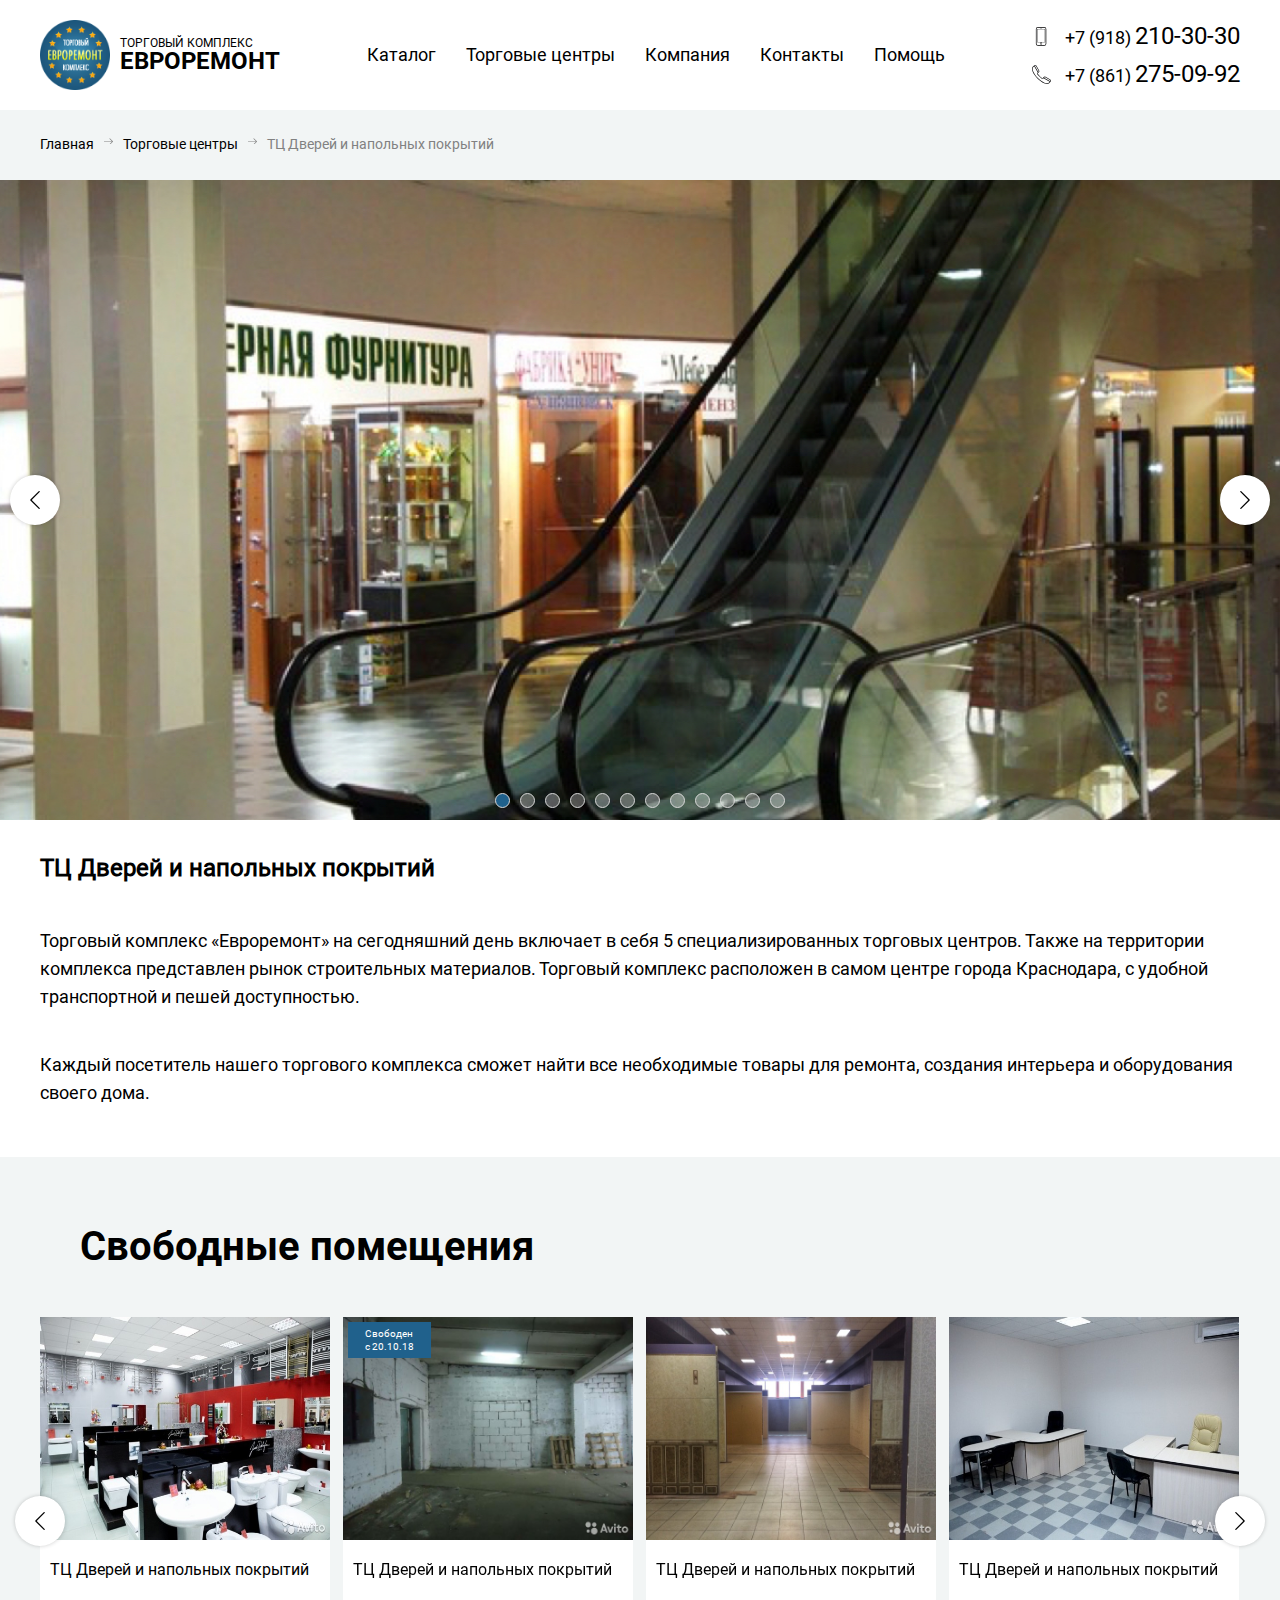
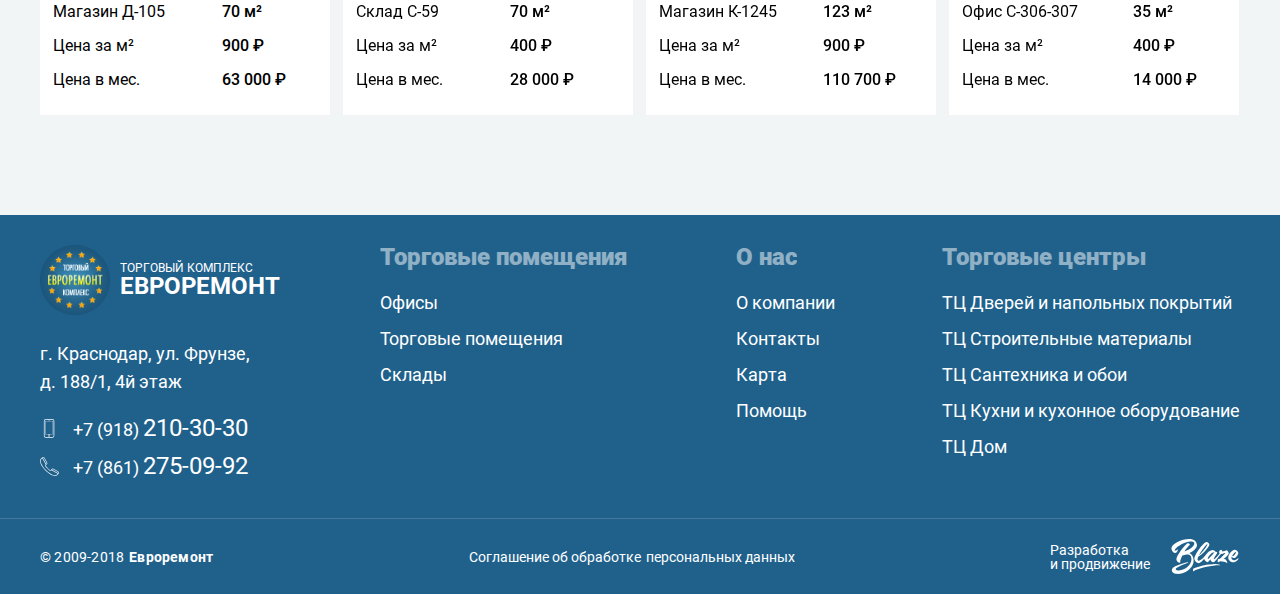
<file: center.html>
<!DOCTYPE html>
<html>
  <head>
    <meta charset="utf-8">
    <title></title>
    <meta content="" name="author">
    <meta content="" name="description">
    <meta content="" name="keywords">
    <meta name="viewport" content="width=device-width, initial-scale=1.0, user-scalable=no">
    <meta content="ie=edge" http-equiv="x-ua-compatible">
    <meta name="format-detection" content="telephone=no">
    <link rel="stylesheet" href="assets/css/style.css">
    <script src="assets/js/app.js"></script>
  </head>
  <body>
    <header class="header">
      <div class="header__wrap container"><a class="logo" href="/ers/"><img class="logo__image" src="assets/img/logo.svg" alt="logotype">
          <p class="logo__name">торговый комплекс<strong>евроремонт</strong></p></a>
        <div class="menu__box">
          <div class="menu__head"><b class="menu__head-text">Меню</b>
            <button class="menu__close"></button>
          </div>
          <div class="header-nav">
            <div class="header-nav__wrap"><a class="header-nav__link" href="/ers/catalog.html">Каталог</a><a class="header-nav__link" href="/ers/centers.html">Торговые центры</a><a class="header-nav__link" href="/ers/about.html">Компания</a><a class="header-nav__link -hidden" href="/ers/contacts.html">Контакты</a><a class="header-nav__link -hidden" href="/ers/help.html">Помощь</a>
            </div>
          </div>
          <table class="contacts-table">
            <tbody>
              <tr>
                <td><span class="phone-text">Телефон</span></td>
                <td>
                  <p class="phone">+7 (918) <span>210-30-30</span></p>
                  <p class="phone">+7 (861) <span>275-09-92</span></p>
                </td>
              </tr>
              <tr data-use="email">
                <td><span>E-mail</span></td>
                <td><span>info@evroremont-tk.ru</span></td>
              </tr>
            </tbody>
          </table>
        </div>
        <div class="phone-list">
          <div class="phone">
            <svg class="phone__icon">
              <use xlink:href="assets/img/sprite.svg#phone-2"></use>
            </svg>
            <p>+7 (918) <span>210-30-30</span></p>
          </div>
          <div class="phone">
            <svg class="phone__icon">
              <use xlink:href="assets/img/sprite.svg#phone-1"></use>
            </svg>
            <p>+7 (861) <span>275-09-92</span></p>
          </div>
        </div>
        <button class="menu__toggle"><span></span></button>
      </div>
    </header>
    <div class="page-head">
      <div class="container">
        <div class="breadcrumbs"><a class="breadcrumbs__item" href="">Главная</a><a class="breadcrumbs__item" href="">Торговые центры</a><span class="breadcrumbs__item">ТЦ Дверей и напольных покрытий</span>
        </div>
      </div>
    </div>
    <main class="main">
      <div class="center">
        <div class="center-slider">
          <div class="center-slider__wrap">
            <div class="center-slider__wrap-inner">
              <div class="center-slider__list">
                <div class="center-slider__item-box"><img class="center-slider__item" src="assets/img/center/slider/1.jpg" alt=""></div>
                <div class="center-slider__item-box"><img class="center-slider__item" src="assets/img/center/slider/1.jpg" alt=""></div>
                <div class="center-slider__item-box"><img class="center-slider__item" src="assets/img/center/slider/1.jpg" alt=""></div>
                <div class="center-slider__item-box"><img class="center-slider__item" src="assets/img/center/slider/1.jpg" alt=""></div>
                <div class="center-slider__item-box"><img class="center-slider__item" src="assets/img/center/slider/1.jpg" alt=""></div>
                <div class="center-slider__item-box"><img class="center-slider__item" src="assets/img/center/slider/1.jpg" alt=""></div>
                <div class="center-slider__item-box"><img class="center-slider__item" src="assets/img/center/slider/1.jpg" alt=""></div>
                <div class="center-slider__item-box"><img class="center-slider__item" src="assets/img/center/slider/1.jpg" alt=""></div>
                <div class="center-slider__item-box"><img class="center-slider__item" src="assets/img/center/slider/1.jpg" alt=""></div>
                <div class="center-slider__item-box"><img class="center-slider__item" src="assets/img/center/slider/1.jpg" alt=""></div>
                <div class="center-slider__item-box"><img class="center-slider__item" src="assets/img/center/slider/1.jpg" alt=""></div>
                <div class="center-slider__item-box"><img class="center-slider__item" src="assets/img/center/slider/1.jpg" alt=""></div>
              </div>
              <button class="slider-btn -prev"></button>
              <button class="slider-btn -next"></button>
              <ul class="center-slider__nav"></ul>
            </div>
          </div>
        </div>
        <div class="center-desc">
          <div class="container">
            <h3 class="center-desc__title">ТЦ Дверей и напольных покрытий</h3>
            <p>
              Торговый комплекс «Евроремонт» на сегодняшний день включает в себя 5 специализированных торговых центров.
              Также на территории комплекса представлен рынок строительных материалов. Торговый комплекс расположен в самом центре 
              города Краснодара, с удобной транспортной и пешей доступностью.
            </p>
            <p>
              Каждый посетитель нашего торгового комплекса сможет найти все необходимые товары для ремонта, создания интерьера 
              и оборудования своего дома.
            </p>
          </div>
        </div>
      </div>
      <div class="slider">
        <div class="container">
          <h2 class="slider__title">Свободные помещения</h2>
          <div class="slider__wrap">
            <div class="slider__list-wrap">
              <div class="slider__list">
                <div class="product">
                  <div class="product__img-box">
                    <div class="product__img-list"><img class="product__img" src="assets/img/slider/1.jpg" alt=""/><img class="product__img" src="assets/img/slider/1.jpg" alt=""/><img class="product__img" src="assets/img/slider/1.jpg" alt=""/></div>
                    <button class="product__img-control -prev"><span class="product__img-btn-icon"></span></button>
                    <button class="product__img-control -next"><span class="product__img-btn-icon"></span></button>
                  </div>
                  <div class="product__info"><a class="product__name" href="/ers/product-card.html">ТЦ Дверей и напольных покрытий</a>
                    <table class="product__table">
                      <tbody>
                        <tr>
                          <td>Магазин Д-105</td>
                          <td>70 м²</td>
                        </tr>
                        <tr>
                          <td>Цена за м²</td>
                          <td>900 ₽</td>
                        </tr>
                        <tr>
                          <td>Цена в мес.</td>
                          <td>63 000 ₽</td>
                        </tr>
                      </tbody>
                    </table>
                  </div>
                  <div class="product__btn-box"><a class="btn" href="/ers/product-card.html">Подробнее</a></div>
                </div>
                <div class="product"><span class="lath">Свободен<br/>с 20.10.18</span>
                  <div class="product__img-box">
                    <div class="product__img-list"><img class="product__img" src="assets/img/slider/2.jpg" alt=""/><img class="product__img" src="assets/img/slider/2.jpg" alt=""/><img class="product__img" src="assets/img/slider/2.jpg" alt=""/></div>
                    <button class="product__img-control -prev"><span class="product__img-btn-icon"></span></button>
                    <button class="product__img-control -next"><span class="product__img-btn-icon"></span></button>
                  </div>
                  <div class="product__info"><a class="product__name" href="/ers/product-card.html">ТЦ Дверей и напольных покрытий</a>
                    <table class="product__table">
                      <tbody>
                        <tr>
                          <td>Склад С-59</td>
                          <td>70 м²</td>
                        </tr>
                        <tr>
                          <td>Цена за м²</td>
                          <td>400 ₽</td>
                        </tr>
                        <tr>
                          <td>Цена в мес.</td>
                          <td>28 000 ₽</td>
                        </tr>
                      </tbody>
                    </table>
                  </div>
                  <div class="product__btn-box"><a class="btn" href="/ers/product-card.html">Подробнее</a></div>
                </div>
                <div class="product">
                  <div class="product__img-box">
                    <div class="product__img-list"><img class="product__img" src="assets/img/slider/3.jpg" alt=""/><img class="product__img" src="assets/img/slider/3.jpg" alt=""/><img class="product__img" src="assets/img/slider/3.jpg" alt=""/></div>
                    <button class="product__img-control -prev"><span class="product__img-btn-icon"></span></button>
                    <button class="product__img-control -next"><span class="product__img-btn-icon"></span></button>
                  </div>
                  <div class="product__info"><a class="product__name" href="/ers/product-card.html">ТЦ Дверей и напольных покрытий</a>
                    <table class="product__table">
                      <tbody>
                        <tr>
                          <td>Магазин К-1245</td>
                          <td>123 м²</td>
                        </tr>
                        <tr>
                          <td>Цена за м²</td>
                          <td>900 ₽</td>
                        </tr>
                        <tr>
                          <td>Цена в мес.</td>
                          <td>110 700 ₽</td>
                        </tr>
                      </tbody>
                    </table>
                  </div>
                  <div class="product__btn-box"><a class="btn" href="/ers/product-card.html">Подробнее</a></div>
                </div>
                <div class="product">
                  <div class="product__img-box">
                    <div class="product__img-list"><img class="product__img" src="assets/img/slider/4.jpg" alt=""/><img class="product__img" src="assets/img/slider/4.jpg" alt=""/><img class="product__img" src="assets/img/slider/4.jpg" alt=""/></div>
                    <button class="product__img-control -prev"><span class="product__img-btn-icon"></span></button>
                    <button class="product__img-control -next"><span class="product__img-btn-icon"></span></button>
                  </div>
                  <div class="product__info"><a class="product__name" href="/ers/product-card.html">ТЦ Дверей и напольных покрытий</a>
                    <table class="product__table">
                      <tbody>
                        <tr>
                          <td>Офис С-306-307</td>
                          <td>35 м²</td>
                        </tr>
                        <tr>
                          <td>Цена за м²</td>
                          <td>400 ₽</td>
                        </tr>
                        <tr>
                          <td>Цена в мес.</td>
                          <td>14 000 ₽</td>
                        </tr>
                      </tbody>
                    </table>
                  </div>
                  <div class="product__btn-box"><a class="btn" href="/ers/product-card.html">Подробнее</a></div>
                </div>
                <div class="product">
                  <div class="product__img-box">
                    <div class="product__img-list"><img class="product__img" src="assets/img/slider/1.jpg" alt=""/><img class="product__img" src="assets/img/slider/1.jpg" alt=""/><img class="product__img" src="assets/img/slider/1.jpg" alt=""/></div>
                    <button class="product__img-control -prev"><span class="product__img-btn-icon"></span></button>
                    <button class="product__img-control -next"><span class="product__img-btn-icon"></span></button>
                  </div>
                  <div class="product__info"><a class="product__name" href="/ers/product-card.html">ТЦ Дверей и напольных покрытий</a>
                    <table class="product__table">
                      <tbody>
                        <tr>
                          <td>Магазин Д-105</td>
                          <td>70 м²</td>
                        </tr>
                        <tr>
                          <td>Цена за м²</td>
                          <td>900 ₽</td>
                        </tr>
                        <tr>
                          <td>Цена в мес.</td>
                          <td>63 000 ₽</td>
                        </tr>
                      </tbody>
                    </table>
                  </div>
                  <div class="product__btn-box"><a class="btn" href="/ers/product-card.html">Подробнее</a></div>
                </div>
                <div class="product"><span class="lath">Свободен<br/>с 20.10.18</span>
                  <div class="product__img-box">
                    <div class="product__img-list"><img class="product__img" src="assets/img/slider/2.jpg" alt=""/><img class="product__img" src="assets/img/slider/2.jpg" alt=""/><img class="product__img" src="assets/img/slider/2.jpg" alt=""/></div>
                    <button class="product__img-control -prev"><span class="product__img-btn-icon"></span></button>
                    <button class="product__img-control -next"><span class="product__img-btn-icon"></span></button>
                  </div>
                  <div class="product__info"><a class="product__name" href="/ers/product-card.html">ТЦ Дверей и напольных покрытий</a>
                    <table class="product__table">
                      <tbody>
                        <tr>
                          <td>Склад С-59</td>
                          <td>70 м²</td>
                        </tr>
                        <tr>
                          <td>Цена за м²</td>
                          <td>400 ₽</td>
                        </tr>
                        <tr>
                          <td>Цена в мес.</td>
                          <td>28 000 ₽</td>
                        </tr>
                      </tbody>
                    </table>
                  </div>
                  <div class="product__btn-box"><a class="btn" href="/ers/product-card.html">Подробнее</a></div>
                </div>
                <div class="product">
                  <div class="product__img-box">
                    <div class="product__img-list"><img class="product__img" src="assets/img/slider/3.jpg" alt=""/><img class="product__img" src="assets/img/slider/3.jpg" alt=""/><img class="product__img" src="assets/img/slider/3.jpg" alt=""/></div>
                    <button class="product__img-control -prev"><span class="product__img-btn-icon"></span></button>
                    <button class="product__img-control -next"><span class="product__img-btn-icon"></span></button>
                  </div>
                  <div class="product__info"><a class="product__name" href="/ers/product-card.html">ТЦ Дверей и напольных покрытий</a>
                    <table class="product__table">
                      <tbody>
                        <tr>
                          <td>Магазин К-1245</td>
                          <td>123 м²</td>
                        </tr>
                        <tr>
                          <td>Цена за м²</td>
                          <td>900 ₽</td>
                        </tr>
                        <tr>
                          <td>Цена в мес.</td>
                          <td>110 700 ₽</td>
                        </tr>
                      </tbody>
                    </table>
                  </div>
                  <div class="product__btn-box"><a class="btn" href="/ers/product-card.html">Подробнее</a></div>
                </div>
                <div class="product">
                  <div class="product__img-box">
                    <div class="product__img-list"><img class="product__img" src="assets/img/slider/4.jpg" alt=""/><img class="product__img" src="assets/img/slider/4.jpg" alt=""/><img class="product__img" src="assets/img/slider/4.jpg" alt=""/></div>
                    <button class="product__img-control -prev"><span class="product__img-btn-icon"></span></button>
                    <button class="product__img-control -next"><span class="product__img-btn-icon"></span></button>
                  </div>
                  <div class="product__info"><a class="product__name" href="/ers/product-card.html">ТЦ Дверей и напольных покрытий</a>
                    <table class="product__table">
                      <tbody>
                        <tr>
                          <td>Офис С-306-307</td>
                          <td>35 м²</td>
                        </tr>
                        <tr>
                          <td>Цена за м²</td>
                          <td>400 ₽</td>
                        </tr>
                        <tr>
                          <td>Цена в мес.</td>
                          <td>14 000 ₽</td>
                        </tr>
                      </tbody>
                    </table>
                  </div>
                  <div class="product__btn-box"><a class="btn" href="/ers/product-card.html">Подробнее</a></div>
                </div>
              </div>
            </div>
            <button class="slider-btn -prev"></button>
            <button class="slider-btn -next"></button>
          </div>
        </div>
      </div>
    </main>
    <footer class="footer">
      <div class="footer__head">
        <div class="container">
          <div class="footer__info"><a class="logo" href="/ers/"><img class="logo__image" src="assets/img/logo.svg" alt="logotype">
              <p class="logo__name">торговый комплекс<strong>евроремонт</strong></p></a>
            <p class="address">г. Краснодар, ул. Фрунзе,<br>д. 188/1, 4й этаж</p>
            <div class="phone-list">
              <div class="phone">
                <svg class="phone__icon">
                  <use xlink:href="assets/img/sprite.svg#phone-2"></use>
                </svg>
                <p>+7 (918) <span>210-30-30</span></p>
              </div>
              <div class="phone">
                <svg class="phone__icon">
                  <use xlink:href="assets/img/sprite.svg#phone-1"></use>
                </svg>
                <p>+7 (861) <span>275-09-92</span></p>
              </div>
            </div>
          </div>
          <div class="footer-menu">
            <div class="footer-menu__item">
              <h3 class="footer-menu__title">Торговые помещения</h3>
              <div class="footer-menu__wrap"><a class="footer-menu__link" href="">Офисы</a><a class="footer-menu__link" href="">Торговые помещения</a><a class="footer-menu__link" href="">Склады</a>
              </div>
            </div>
            <div class="footer-menu__item">
              <h3 class="footer-menu__title">О нас</h3>
              <div class="footer-menu__wrap"><a class="footer-menu__link" href="">О компании</a><a class="footer-menu__link" href="">Контакты</a><a class="footer-menu__link" href="">Карта</a><a class="footer-menu__link" href="">Помощь</a>
              </div>
            </div>
            <div class="footer-menu__item">
              <h3 class="footer-menu__title">Торговые центры</h3>
              <div class="footer-menu__wrap"><a class="footer-menu__link" href="">ТЦ Дверей и напольных покрытий </a><a class="footer-menu__link" href="">ТЦ Строительные материалы</a><a class="footer-menu__link" href="">ТЦ Сантехника и обои</a><a class="footer-menu__link" href="">ТЦ Кухни и кухонное оборудование</a><a class="footer-menu__link" href="">ТЦ Дом</a>
              </div>
            </div>
          </div>
        </div>
      </div>
      <div class="footer__foot">
        <div class="container">
          <div class="copyright"><span>© 2009-2018</span><b>Евроремонт</b></div><a class="agreement" href=""><span>Соглашение об обработке</span><span>персональных данных</span></a>
          <div class="developer"><span>Разработка<br>и продвижение</span><a class="developer__link" href="http://blaze.su/" target="_blank">
              <svg class="developer__logo">
                <use xlink:href="assets/img/sprite.svg#Blaze"></use>
              </svg></a></div>
        </div>
      </div>
    </footer>
    <script src="assets/js/foundation.js"></script>
  </body>
</html>
</file>
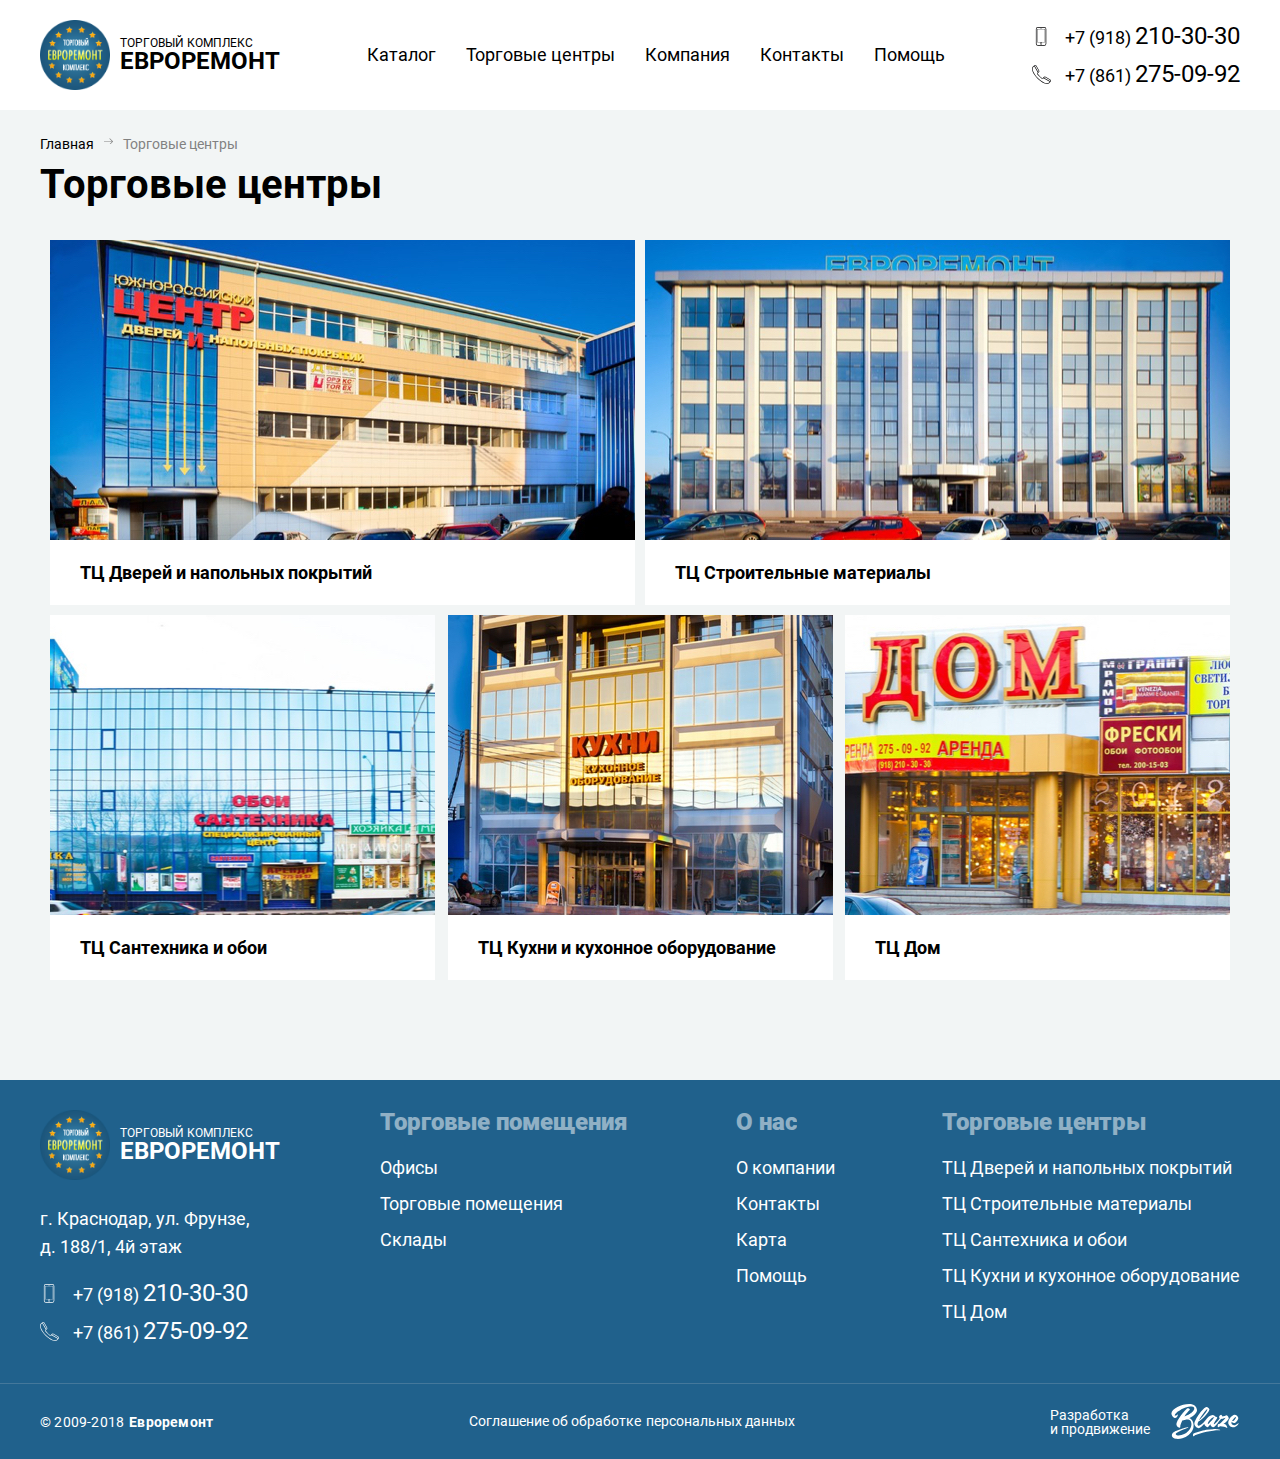
<file: centers.html>
<!DOCTYPE html>
<html>
  <head>
    <meta charset="utf-8">
    <title></title>
    <meta content="" name="author">
    <meta content="" name="description">
    <meta content="" name="keywords">
    <meta name="viewport" content="width=device-width, initial-scale=1.0, user-scalable=no">
    <meta content="ie=edge" http-equiv="x-ua-compatible">
    <meta name="format-detection" content="telephone=no">
    <link rel="stylesheet" href="assets/css/style.css">
    <script src="assets/js/app.js"></script>
  </head>
  <body>
    <header class="header">
      <div class="header__wrap container"><a class="logo" href="/ers/"><img class="logo__image" src="assets/img/logo.svg" alt="logotype">
          <p class="logo__name">торговый комплекс<strong>евроремонт</strong></p></a>
        <div class="menu__box">
          <div class="menu__head"><b class="menu__head-text">Меню</b>
            <button class="menu__close"></button>
          </div>
          <div class="header-nav">
            <div class="header-nav__wrap"><a class="header-nav__link" href="/ers/catalog.html">Каталог</a><a class="header-nav__link" href="/ers/centers.html">Торговые центры</a><a class="header-nav__link" href="/ers/about.html">Компания</a><a class="header-nav__link -hidden" href="/ers/contacts.html">Контакты</a><a class="header-nav__link -hidden" href="/ers/help.html">Помощь</a>
            </div>
          </div>
          <table class="contacts-table">
            <tbody>
              <tr>
                <td><span class="phone-text">Телефон</span></td>
                <td>
                  <p class="phone">+7 (918) <span>210-30-30</span></p>
                  <p class="phone">+7 (861) <span>275-09-92</span></p>
                </td>
              </tr>
              <tr data-use="email">
                <td><span>E-mail</span></td>
                <td><span>info@evroremont-tk.ru</span></td>
              </tr>
            </tbody>
          </table>
        </div>
        <div class="phone-list">
          <div class="phone">
            <svg class="phone__icon">
              <use xlink:href="assets/img/sprite.svg#phone-2"></use>
            </svg>
            <p>+7 (918) <span>210-30-30</span></p>
          </div>
          <div class="phone">
            <svg class="phone__icon">
              <use xlink:href="assets/img/sprite.svg#phone-1"></use>
            </svg>
            <p>+7 (861) <span>275-09-92</span></p>
          </div>
        </div>
        <button class="menu__toggle"><span></span></button>
      </div>
    </header>
    <div class="page-head">
      <div class="container">
        <div class="breadcrumbs"><a class="breadcrumbs__item" href="">Главная</a><span class="breadcrumbs__item">Торговые центры</span>
        </div>
        <h2 class="page-title">Торговые центры</h2>
      </div>
    </div>
    <main class="main">
      <div class="centers">
        <div class="about-galery">
          <div class="about-galery__wrap container">
            <div class="about-galery__row -col-2">
              <div class="about-galery__item"><img class="about-galery__item-image" src="assets/img/about/galery/1.jpg" alt=""><b class="about-galery__item-name">ТЦ Дверей и напольных покрытий</b></div>
              <div class="about-galery__item"><img class="about-galery__item-image" src="assets/img/about/galery/2.jpg" alt=""><b class="about-galery__item-name">ТЦ Строительные материалы</b></div>
            </div>
            <div class="about-galery__row -col-3">
              <div class="about-galery__item"><img class="about-galery__item-image" src="assets/img/about/galery/3.jpg" alt=""><b class="about-galery__item-name">ТЦ Сантехника и обои</b></div>
              <div class="about-galery__item"><img class="about-galery__item-image" src="assets/img/about/galery/4.jpg" alt=""><b class="about-galery__item-name">ТЦ Кухни и кухонное оборудование</b></div>
              <div class="about-galery__item"><img class="about-galery__item-image" src="assets/img/about/galery/5.jpg" alt=""><b class="about-galery__item-name">ТЦ Дом</b></div>
            </div>
          </div>
        </div>
      </div>
    </main>
    <footer class="footer">
      <div class="footer__head">
        <div class="container">
          <div class="footer__info"><a class="logo" href="/ers/"><img class="logo__image" src="assets/img/logo.svg" alt="logotype">
              <p class="logo__name">торговый комплекс<strong>евроремонт</strong></p></a>
            <p class="address">г. Краснодар, ул. Фрунзе,<br>д. 188/1, 4й этаж</p>
            <div class="phone-list">
              <div class="phone">
                <svg class="phone__icon">
                  <use xlink:href="assets/img/sprite.svg#phone-2"></use>
                </svg>
                <p>+7 (918) <span>210-30-30</span></p>
              </div>
              <div class="phone">
                <svg class="phone__icon">
                  <use xlink:href="assets/img/sprite.svg#phone-1"></use>
                </svg>
                <p>+7 (861) <span>275-09-92</span></p>
              </div>
            </div>
          </div>
          <div class="footer-menu">
            <div class="footer-menu__item">
              <h3 class="footer-menu__title">Торговые помещения</h3>
              <div class="footer-menu__wrap"><a class="footer-menu__link" href="">Офисы</a><a class="footer-menu__link" href="">Торговые помещения</a><a class="footer-menu__link" href="">Склады</a>
              </div>
            </div>
            <div class="footer-menu__item">
              <h3 class="footer-menu__title">О нас</h3>
              <div class="footer-menu__wrap"><a class="footer-menu__link" href="">О компании</a><a class="footer-menu__link" href="">Контакты</a><a class="footer-menu__link" href="">Карта</a><a class="footer-menu__link" href="">Помощь</a>
              </div>
            </div>
            <div class="footer-menu__item">
              <h3 class="footer-menu__title">Торговые центры</h3>
              <div class="footer-menu__wrap"><a class="footer-menu__link" href="">ТЦ Дверей и напольных покрытий </a><a class="footer-menu__link" href="">ТЦ Строительные материалы</a><a class="footer-menu__link" href="">ТЦ Сантехника и обои</a><a class="footer-menu__link" href="">ТЦ Кухни и кухонное оборудование</a><a class="footer-menu__link" href="">ТЦ Дом</a>
              </div>
            </div>
          </div>
        </div>
      </div>
      <div class="footer__foot">
        <div class="container">
          <div class="copyright"><span>© 2009-2018</span><b>Евроремонт</b></div><a class="agreement" href=""><span>Соглашение об обработке</span><span>персональных данных</span></a>
          <div class="developer"><span>Разработка<br>и продвижение</span><a class="developer__link" href="http://blaze.su/" target="_blank">
              <svg class="developer__logo">
                <use xlink:href="assets/img/sprite.svg#Blaze"></use>
              </svg></a></div>
        </div>
      </div>
    </footer>
    <script src="assets/js/foundation.js"></script>
  </body>
</html>
</file>
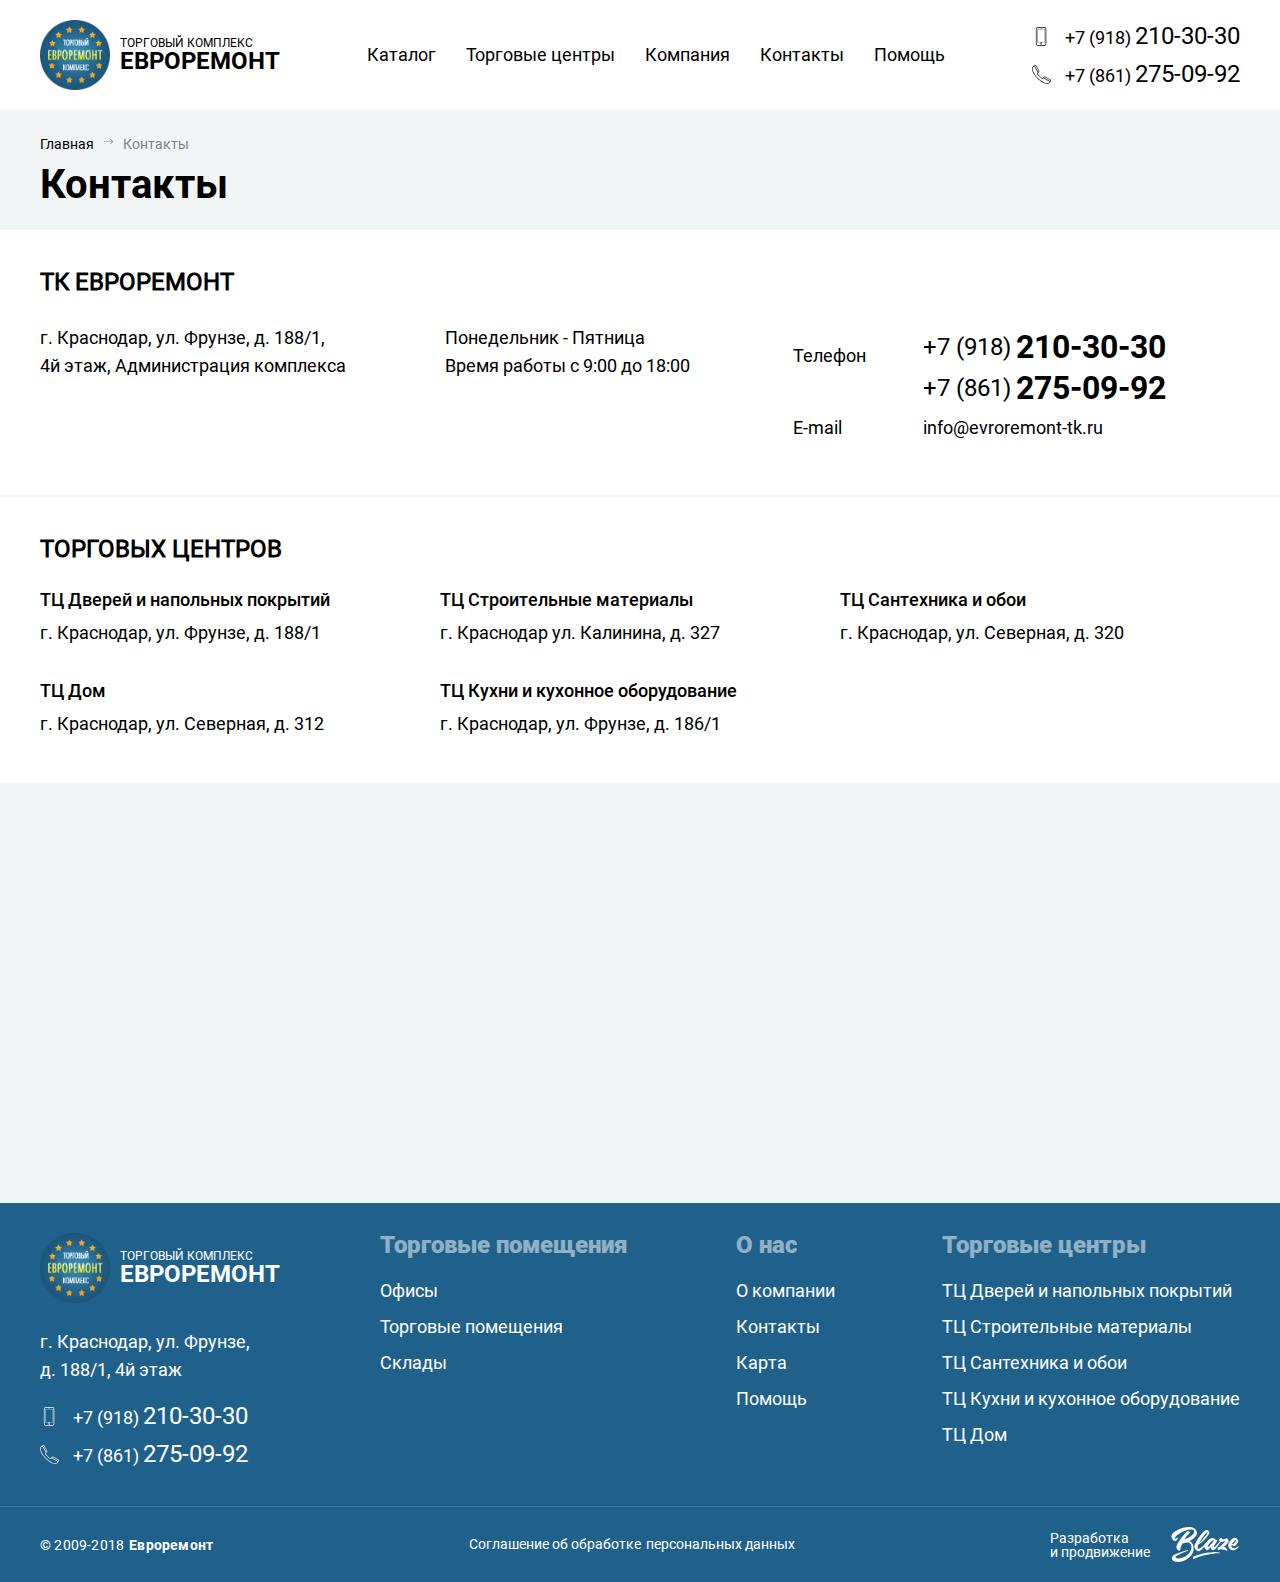
<file: contacts.html>
<!DOCTYPE html>
<html>
  <head>
    <meta charset="utf-8">
    <title></title>
    <meta content="" name="author">
    <meta content="" name="description">
    <meta content="" name="keywords">
    <meta name="viewport" content="width=device-width, initial-scale=1.0, user-scalable=no">
    <meta content="ie=edge" http-equiv="x-ua-compatible">
    <meta name="format-detection" content="telephone=no">
    <link rel="stylesheet" href="assets/css/style.css">
    <script src="assets/js/app.js"></script>
    <script id="map-script" src="https://api-maps.yandex.ru/2.1/?lang=ru_RU" type="text/javascript"></script>
  </head>
  <body>
    <header class="header">
      <div class="header__wrap container"><a class="logo" href="/ers/"><img class="logo__image" src="assets/img/logo.svg" alt="logotype">
          <p class="logo__name">торговый комплекс<strong>евроремонт</strong></p></a>
        <div class="menu__box">
          <div class="menu__head"><b class="menu__head-text">Меню</b>
            <button class="menu__close"></button>
          </div>
          <div class="header-nav">
            <div class="header-nav__wrap"><a class="header-nav__link" href="/ers/catalog.html">Каталог</a><a class="header-nav__link" href="/ers/centers.html">Торговые центры</a><a class="header-nav__link" href="/ers/about.html">Компания</a><a class="header-nav__link -hidden" href="/ers/contacts.html">Контакты</a><a class="header-nav__link -hidden" href="/ers/help.html">Помощь</a>
            </div>
          </div>
          <table class="contacts-table">
            <tbody>
              <tr>
                <td><span class="phone-text">Телефон</span></td>
                <td>
                  <p class="phone">+7 (918) <span>210-30-30</span></p>
                  <p class="phone">+7 (861) <span>275-09-92</span></p>
                </td>
              </tr>
              <tr data-use="email">
                <td><span>E-mail</span></td>
                <td><span>info@evroremont-tk.ru</span></td>
              </tr>
            </tbody>
          </table>
        </div>
        <div class="phone-list">
          <div class="phone">
            <svg class="phone__icon">
              <use xlink:href="assets/img/sprite.svg#phone-2"></use>
            </svg>
            <p>+7 (918) <span>210-30-30</span></p>
          </div>
          <div class="phone">
            <svg class="phone__icon">
              <use xlink:href="assets/img/sprite.svg#phone-1"></use>
            </svg>
            <p>+7 (861) <span>275-09-92</span></p>
          </div>
        </div>
        <button class="menu__toggle"><span></span></button>
      </div>
    </header>
    <div class="page-head">
      <div class="container">
        <div class="breadcrumbs"><a class="breadcrumbs__item" href="">Главная</a><span class="breadcrumbs__item">Контакты </span>
        </div>
        <h2 class="page-title">Контакты </h2>
      </div>
    </div>
    <main class="main">
      <div class="contacts">
        <div class="contacts-center contacts__wrap">
          <div class="container">
            <h3 class="contacts__title">ТК ЕВРОРЕМОНТ</h3>
            <div class="contacts-center__info">
              <div class="contacts-center__info-col">
                <p>г. Краснодар, ул. Фрунзе, д. 188/1,<br>4й этаж, Администрация комплекса</p>
              </div>
              <div class="contacts-center__info-col">
                <p>Понедельник - Пятница<br>Время работы с 9:00 до 18:00</p>
              </div>
              <div class="contacts-center__info-col">
                <table class="contacts-table">
                  <tbody>
                    <tr>
                      <td><span class="phone-text">Телефон</span></td>
                      <td>
                        <p class="phone">+7 (918) <span>210-30-30</span></p>
                        <p class="phone">+7 (861) <span>275-09-92</span></p>
                      </td>
                    </tr>
                    <tr>
                      <td><span>E-mail</span></td>
                      <td><span>info@evroremont-tk.ru</span></td>
                    </tr>
                  </tbody>
                </table>
              </div>
            </div>
          </div>
        </div>
        <div class="location contacts__wrap">
          <div class="container">
            <h3 class="contacts__title">Торговых центров</h3>
            <ul class="location__list">
              <li class="location__item">
                <p class="location__item-name">ТЦ Дверей и напольных покрытий</p>
                <p class="location__item-address">г. Краснодар, ул. Фрунзе, д. 188/1</p>
              </li>
              <li class="location__item">
                <p class="location__item-name">ТЦ Строительные материалы</p>
                <p class="location__item-address">г. Краснодар ул. Калинина, д. 327</p>
              </li>
              <li class="location__item">
                <p class="location__item-name">ТЦ Сантехника и обои</p>
                <p class="location__item-address">г. Краснодар, ул. Северная, д. 320</p>
              </li>
              <li class="location__item">
                <p class="location__item-name">ТЦ Дом</p>
                <p class="location__item-address">г. Краснодар, ул. Северная, д. 312</p>
              </li>
              <li class="location__item">
                <p class="location__item-name">ТЦ Кухни и кухонное оборудование</p>
                <p class="location__item-address">г. Краснодар, ул. Фрунзе, д. 186/1</p>
              </li>
            </ul>
          </div>
        </div>
        <div id="map"></div>
        <script type="text/javascript">
          ymaps.ready(init);
          
          function init(){
             var myMap = new ymaps.Map("map", {
                center: [45.04, 38.9672],
                zoom: 16
             });
          
             myMap.behaviors.disable('scrollZoom');
          
             var marks = [
                {
                   coords: [45.041152, 38.967480],
                   options: {
                      hintContent: 'ТЦ Дверей и напольных покрытий',
                      balloonContent: 'ТЦ Дверей и напольных покрытий <br /> г. Краснодар, ул. Фрунзе, д. 188/1'
                   }
                },
                {
                   coords: [45.038712, 38.966662],
                   options: {
                      hintContent: 'ТЦ Строительные материалы',
                      balloonContent: 'ТЦ Строительные материалы <br /> г. Краснодар ул. Калинина, д. 327'
                   }
                },
                {
                   coords: [45.040744, 38.968621],
                   options: {
                      hintContent: 'ТЦ Сантехника и обои',
                      balloonContent: 'ТЦ Сантехника и обои <br /> г. Краснодар, ул. Северная, д. 320'
                   }
                },
                {
                   coords: [45.041145, 38.966258],
                   options: {
                      hintContent: 'ТЦ Дом',
                      balloonContent: 'ТЦ Дом <br /> г. Краснодар, ул. Северная, д. 312'
                   }
                },
                {
                   coords: [45.040222, 38.967075],
                   options: {
                      hintContent: 'ТЦ Кухни и кухонное оборудование',
                      balloonContent: 'ТЦ Кухни и кухонное оборудование <br /> г. Краснодар, ул. Фрунзе, д. 186/1'
                   }
                },
             ];
          
             for(var i = 0; i < marks.length; i++) {
                myMap.geoObjects.add(new ymaps.Placemark(marks[i].coords, marks[i].options));
             }
          }
        </script>
      </div>
    </main>
    <footer class="footer">
      <div class="footer__head">
        <div class="container">
          <div class="footer__info"><a class="logo" href="/ers/"><img class="logo__image" src="assets/img/logo.svg" alt="logotype">
              <p class="logo__name">торговый комплекс<strong>евроремонт</strong></p></a>
            <p class="address">г. Краснодар, ул. Фрунзе,<br>д. 188/1, 4й этаж</p>
            <div class="phone-list">
              <div class="phone">
                <svg class="phone__icon">
                  <use xlink:href="assets/img/sprite.svg#phone-2"></use>
                </svg>
                <p>+7 (918) <span>210-30-30</span></p>
              </div>
              <div class="phone">
                <svg class="phone__icon">
                  <use xlink:href="assets/img/sprite.svg#phone-1"></use>
                </svg>
                <p>+7 (861) <span>275-09-92</span></p>
              </div>
            </div>
          </div>
          <div class="footer-menu">
            <div class="footer-menu__item">
              <h3 class="footer-menu__title">Торговые помещения</h3>
              <div class="footer-menu__wrap"><a class="footer-menu__link" href="">Офисы</a><a class="footer-menu__link" href="">Торговые помещения</a><a class="footer-menu__link" href="">Склады</a>
              </div>
            </div>
            <div class="footer-menu__item">
              <h3 class="footer-menu__title">О нас</h3>
              <div class="footer-menu__wrap"><a class="footer-menu__link" href="">О компании</a><a class="footer-menu__link" href="">Контакты</a><a class="footer-menu__link" href="">Карта</a><a class="footer-menu__link" href="">Помощь</a>
              </div>
            </div>
            <div class="footer-menu__item">
              <h3 class="footer-menu__title">Торговые центры</h3>
              <div class="footer-menu__wrap"><a class="footer-menu__link" href="">ТЦ Дверей и напольных покрытий </a><a class="footer-menu__link" href="">ТЦ Строительные материалы</a><a class="footer-menu__link" href="">ТЦ Сантехника и обои</a><a class="footer-menu__link" href="">ТЦ Кухни и кухонное оборудование</a><a class="footer-menu__link" href="">ТЦ Дом</a>
              </div>
            </div>
          </div>
        </div>
      </div>
      <div class="footer__foot">
        <div class="container">
          <div class="copyright"><span>© 2009-2018</span><b>Евроремонт</b></div><a class="agreement" href=""><span>Соглашение об обработке</span><span>персональных данных</span></a>
          <div class="developer"><span>Разработка<br>и продвижение</span><a class="developer__link" href="http://blaze.su/" target="_blank">
              <svg class="developer__logo">
                <use xlink:href="assets/img/sprite.svg#Blaze"></use>
              </svg></a></div>
        </div>
      </div>
    </footer>
    <script src="assets/js/foundation.js"></script>
  </body>
</html>
</file>
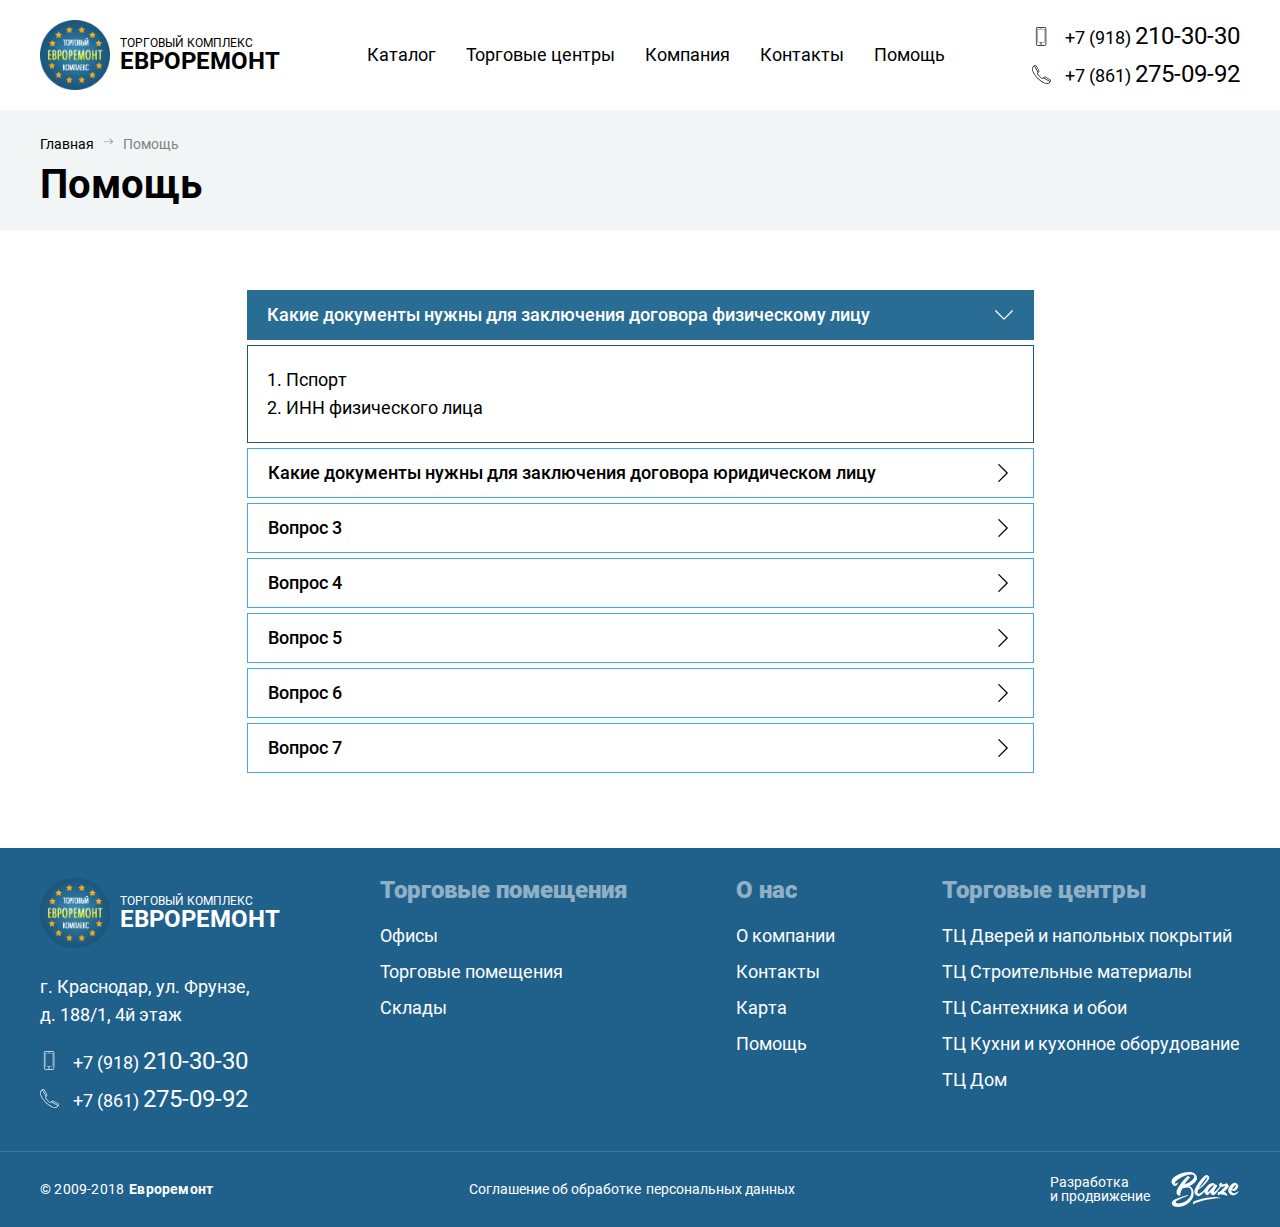
<file: help.html>
<!DOCTYPE html>
<html>
  <head>
    <meta charset="utf-8">
    <title></title>
    <meta content="" name="author">
    <meta content="" name="description">
    <meta content="" name="keywords">
    <meta name="viewport" content="width=device-width, initial-scale=1.0, user-scalable=no">
    <meta content="ie=edge" http-equiv="x-ua-compatible">
    <meta name="format-detection" content="telephone=no">
    <link rel="stylesheet" href="assets/css/style.css">
    <script src="assets/js/app.js"></script>
  </head>
  <body>
    <header class="header">
      <div class="header__wrap container"><a class="logo" href="/ers/"><img class="logo__image" src="assets/img/logo.svg" alt="logotype">
          <p class="logo__name">торговый комплекс<strong>евроремонт</strong></p></a>
        <div class="menu__box">
          <div class="menu__head"><b class="menu__head-text">Меню</b>
            <button class="menu__close"></button>
          </div>
          <div class="header-nav">
            <div class="header-nav__wrap"><a class="header-nav__link" href="/ers/catalog.html">Каталог</a><a class="header-nav__link" href="/ers/centers.html">Торговые центры</a><a class="header-nav__link" href="/ers/about.html">Компания</a><a class="header-nav__link -hidden" href="/ers/contacts.html">Контакты</a><a class="header-nav__link -hidden" href="/ers/help.html">Помощь</a>
            </div>
          </div>
          <table class="contacts-table">
            <tbody>
              <tr>
                <td><span class="phone-text">Телефон</span></td>
                <td>
                  <p class="phone">+7 (918) <span>210-30-30</span></p>
                  <p class="phone">+7 (861) <span>275-09-92</span></p>
                </td>
              </tr>
              <tr data-use="email">
                <td><span>E-mail</span></td>
                <td><span>info@evroremont-tk.ru</span></td>
              </tr>
            </tbody>
          </table>
        </div>
        <div class="phone-list">
          <div class="phone">
            <svg class="phone__icon">
              <use xlink:href="assets/img/sprite.svg#phone-2"></use>
            </svg>
            <p>+7 (918) <span>210-30-30</span></p>
          </div>
          <div class="phone">
            <svg class="phone__icon">
              <use xlink:href="assets/img/sprite.svg#phone-1"></use>
            </svg>
            <p>+7 (861) <span>275-09-92</span></p>
          </div>
        </div>
        <button class="menu__toggle"><span></span></button>
      </div>
    </header>
    <div class="page-head">
      <div class="container">
        <div class="breadcrumbs"><a class="breadcrumbs__item" href="">Главная</a><span class="breadcrumbs__item">Помощь</span>
        </div>
        <h2 class="page-title">Помощь</h2>
      </div>
    </div>
    <main class="main">
      <div class="faq__wrap">
        <div class="faq__list">
          <div class="faq__item -active">
            <div class="faq__item-head">
              <p class="faq__item-question">Какие документы нужны для заключения договора физическому лицу</p>
              <svg class="faq__item-icon">
                <use xlink:href="assets/img/sprite.svg#arrow-r"></use>
              </svg>
            </div>
            <div class="faq__item-body">
              <ol class="faq__item-answer-list">
                <li class="faq__item-answer">Пспорт</li>
                <li class="faq__item-answer">ИНН физического лица</li>
              </ol>
            </div>
          </div>
          <div class="faq__item">
            <div class="faq__item-head">
              <p class="faq__item-question">Какие документы нужны для заключения договора юридическом лицу</p>
              <svg class="faq__item-icon">
                <use xlink:href="assets/img/sprite.svg#arrow-r"></use>
              </svg>
            </div>
            <div class="faq__item-body">
              <ol class="faq__item-answer-list">
                <li class="faq__item-answer">text 1</li>
                <li class="faq__item-answer">text 2</li>
              </ol>
            </div>
          </div>
          <div class="faq__item">
            <div class="faq__item-head">
              <p class="faq__item-question">Вопрос 3</p>
              <svg class="faq__item-icon">
                <use xlink:href="assets/img/sprite.svg#arrow-r"></use>
              </svg>
            </div>
            <div class="faq__item-body">
              <ol class="faq__item-answer-list">
                <li class="faq__item-answer">text 3</li>
                <li class="faq__item-answer">text 3</li>
              </ol>
            </div>
          </div>
          <div class="faq__item">
            <div class="faq__item-head">
              <p class="faq__item-question">Вопрос 4</p>
              <svg class="faq__item-icon">
                <use xlink:href="assets/img/sprite.svg#arrow-r"></use>
              </svg>
            </div>
            <div class="faq__item-body">
              <ol class="faq__item-answer-list">
                <li class="faq__item-answer">text 4</li>
                <li class="faq__item-answer">text 4</li>
              </ol>
            </div>
          </div>
          <div class="faq__item">
            <div class="faq__item-head">
              <p class="faq__item-question">Вопрос 5</p>
              <svg class="faq__item-icon">
                <use xlink:href="assets/img/sprite.svg#arrow-r"></use>
              </svg>
            </div>
            <div class="faq__item-body">
              <ol class="faq__item-answer-list">
                <li class="faq__item-answer">text 5</li>
                <li class="faq__item-answer">text 5</li>
              </ol>
            </div>
          </div>
          <div class="faq__item">
            <div class="faq__item-head">
              <p class="faq__item-question">Вопрос 6</p>
              <svg class="faq__item-icon">
                <use xlink:href="assets/img/sprite.svg#arrow-r"></use>
              </svg>
            </div>
            <div class="faq__item-body">
              <ol class="faq__item-answer-list">
                <li class="faq__item-answer">text 6</li>
                <li class="faq__item-answer">text 6</li>
              </ol>
            </div>
          </div>
          <div class="faq__item">
            <div class="faq__item-head">
              <p class="faq__item-question">Вопрос 7</p>
              <svg class="faq__item-icon">
                <use xlink:href="assets/img/sprite.svg#arrow-r"></use>
              </svg>
            </div>
            <div class="faq__item-body">
              <ol class="faq__item-answer-list">
                <li class="faq__item-answer">text 7</li>
                <li class="faq__item-answer">text 7</li>
              </ol>
            </div>
          </div>
        </div>
      </div>
    </main>
    <footer class="footer">
      <div class="footer__head">
        <div class="container">
          <div class="footer__info"><a class="logo" href="/ers/"><img class="logo__image" src="assets/img/logo.svg" alt="logotype">
              <p class="logo__name">торговый комплекс<strong>евроремонт</strong></p></a>
            <p class="address">г. Краснодар, ул. Фрунзе,<br>д. 188/1, 4й этаж</p>
            <div class="phone-list">
              <div class="phone">
                <svg class="phone__icon">
                  <use xlink:href="assets/img/sprite.svg#phone-2"></use>
                </svg>
                <p>+7 (918) <span>210-30-30</span></p>
              </div>
              <div class="phone">
                <svg class="phone__icon">
                  <use xlink:href="assets/img/sprite.svg#phone-1"></use>
                </svg>
                <p>+7 (861) <span>275-09-92</span></p>
              </div>
            </div>
          </div>
          <div class="footer-menu">
            <div class="footer-menu__item">
              <h3 class="footer-menu__title">Торговые помещения</h3>
              <div class="footer-menu__wrap"><a class="footer-menu__link" href="">Офисы</a><a class="footer-menu__link" href="">Торговые помещения</a><a class="footer-menu__link" href="">Склады</a>
              </div>
            </div>
            <div class="footer-menu__item">
              <h3 class="footer-menu__title">О нас</h3>
              <div class="footer-menu__wrap"><a class="footer-menu__link" href="">О компании</a><a class="footer-menu__link" href="">Контакты</a><a class="footer-menu__link" href="">Карта</a><a class="footer-menu__link" href="">Помощь</a>
              </div>
            </div>
            <div class="footer-menu__item">
              <h3 class="footer-menu__title">Торговые центры</h3>
              <div class="footer-menu__wrap"><a class="footer-menu__link" href="">ТЦ Дверей и напольных покрытий </a><a class="footer-menu__link" href="">ТЦ Строительные материалы</a><a class="footer-menu__link" href="">ТЦ Сантехника и обои</a><a class="footer-menu__link" href="">ТЦ Кухни и кухонное оборудование</a><a class="footer-menu__link" href="">ТЦ Дом</a>
              </div>
            </div>
          </div>
        </div>
      </div>
      <div class="footer__foot">
        <div class="container">
          <div class="copyright"><span>© 2009-2018</span><b>Евроремонт</b></div><a class="agreement" href=""><span>Соглашение об обработке</span><span>персональных данных</span></a>
          <div class="developer"><span>Разработка<br>и продвижение</span><a class="developer__link" href="http://blaze.su/" target="_blank">
              <svg class="developer__logo">
                <use xlink:href="assets/img/sprite.svg#Blaze"></use>
              </svg></a></div>
        </div>
      </div>
    </footer>
    <script src="assets/js/foundation.js"></script>
  </body>
</html>
</file>
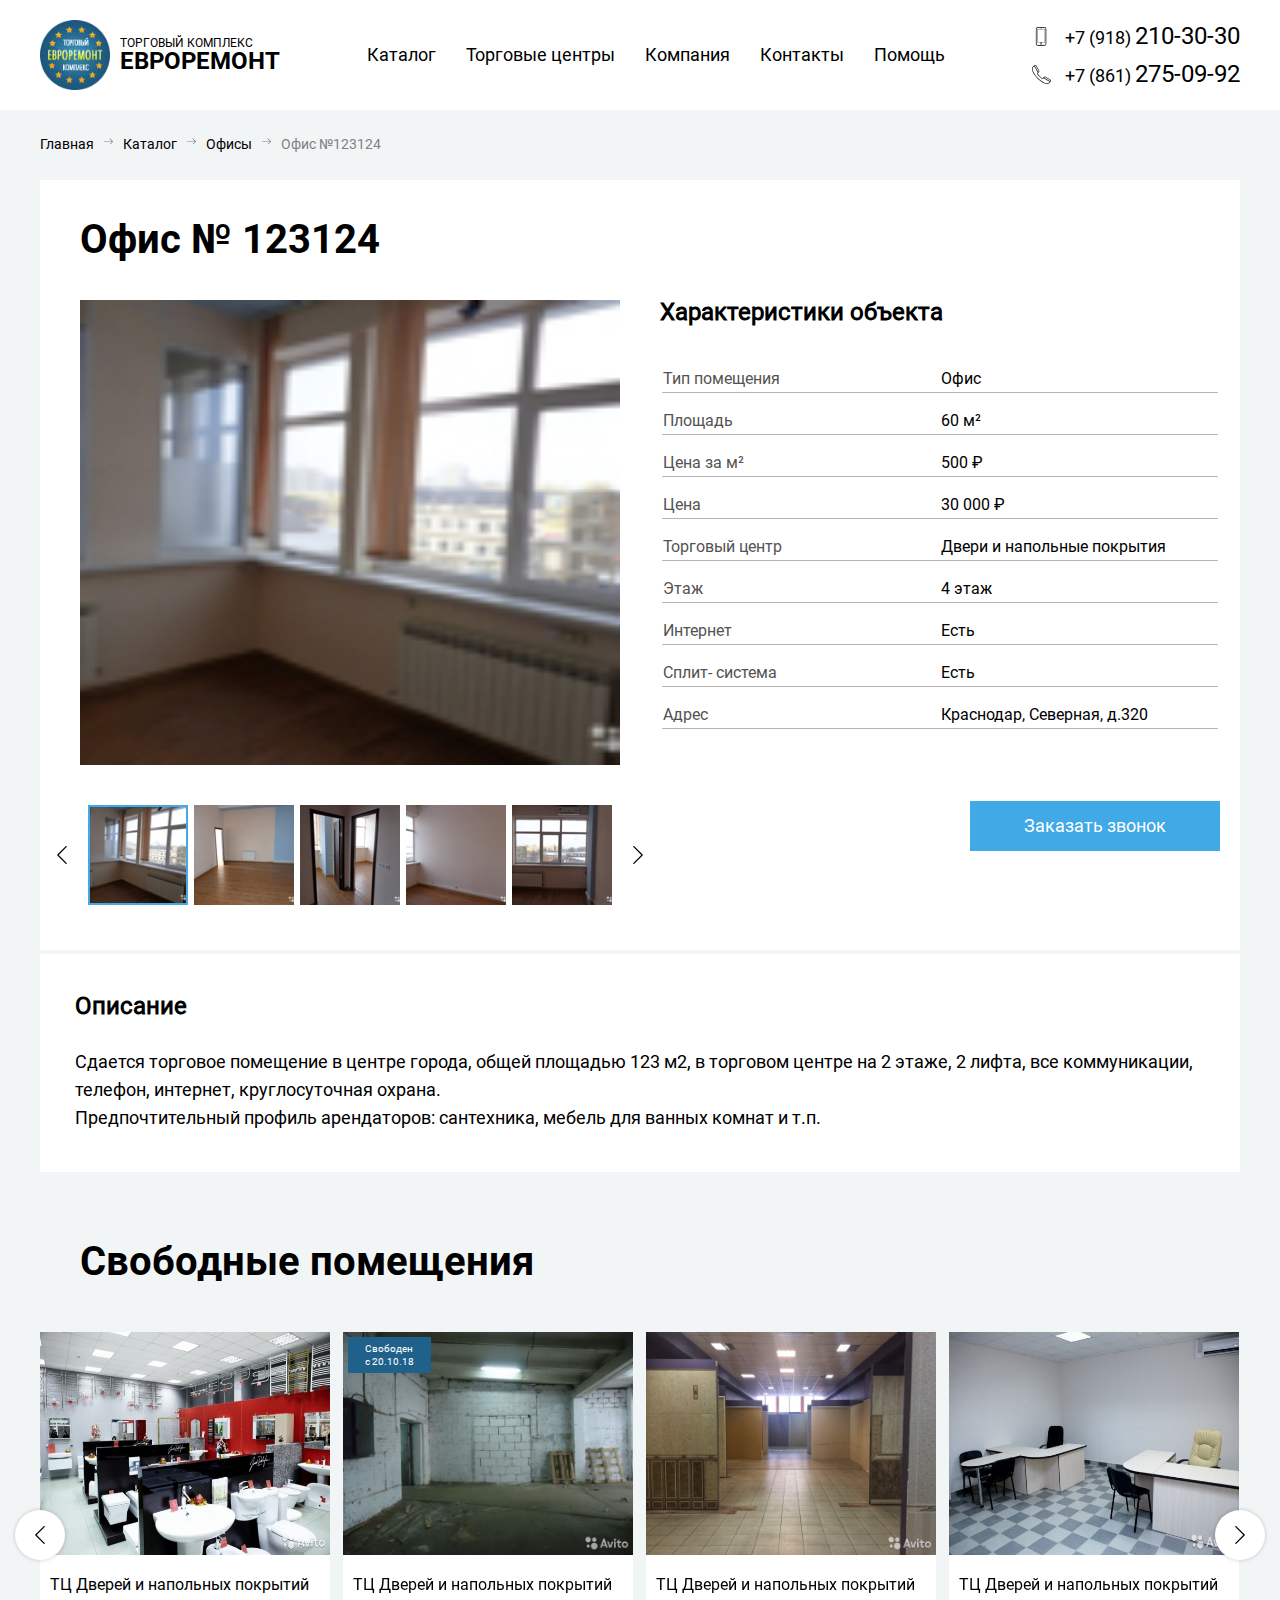
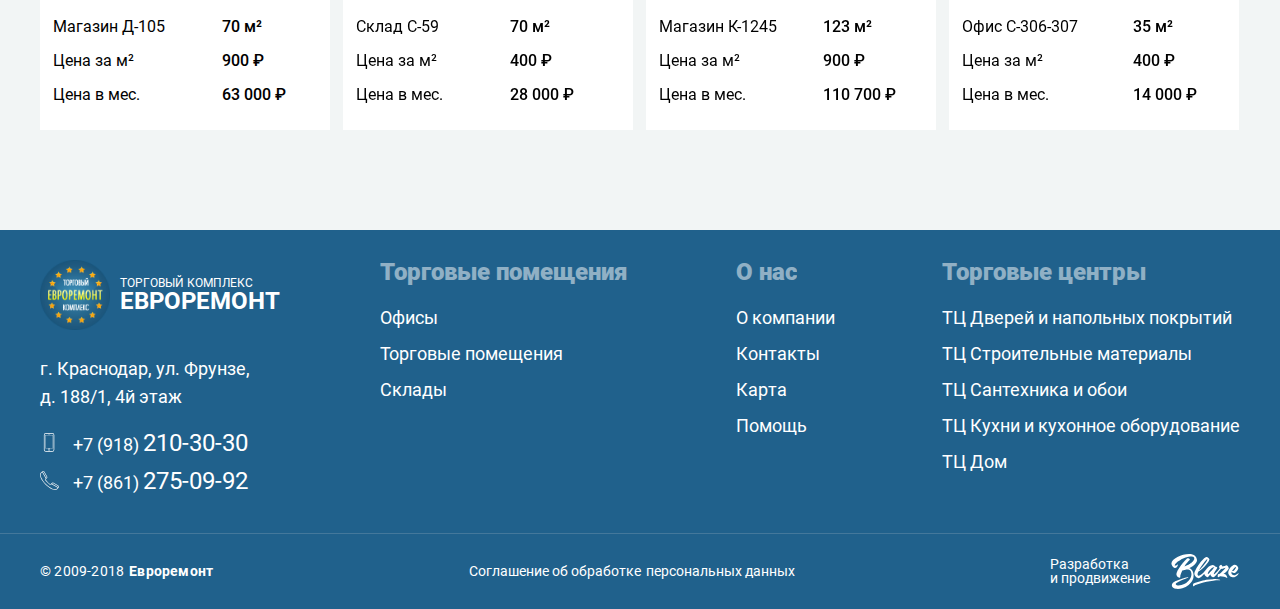
<file: product-card.html>
<!DOCTYPE html>
<html>
  <head>
    <meta charset="utf-8">
    <title></title>
    <meta content="" name="author">
    <meta content="" name="description">
    <meta content="" name="keywords">
    <meta name="viewport" content="width=device-width, initial-scale=1.0, user-scalable=no">
    <meta content="ie=edge" http-equiv="x-ua-compatible">
    <meta name="format-detection" content="telephone=no">
    <link rel="stylesheet" href="assets/css/style.css">
    <script src="assets/js/app.js"></script>
  </head>
  <body>
    <header class="header">
      <div class="header__wrap container"><a class="logo" href="/ers/"><img class="logo__image" src="assets/img/logo.svg" alt="logotype">
          <p class="logo__name">торговый комплекс<strong>евроремонт</strong></p></a>
        <div class="menu__box">
          <div class="menu__head"><b class="menu__head-text">Меню</b>
            <button class="menu__close"></button>
          </div>
          <div class="header-nav">
            <div class="header-nav__wrap"><a class="header-nav__link" href="/ers/catalog.html">Каталог</a><a class="header-nav__link" href="/ers/centers.html">Торговые центры</a><a class="header-nav__link" href="/ers/about.html">Компания</a><a class="header-nav__link -hidden" href="/ers/contacts.html">Контакты</a><a class="header-nav__link -hidden" href="/ers/help.html">Помощь</a>
            </div>
          </div>
          <table class="contacts-table">
            <tbody>
              <tr>
                <td><span class="phone-text">Телефон</span></td>
                <td>
                  <p class="phone">+7 (918) <span>210-30-30</span></p>
                  <p class="phone">+7 (861) <span>275-09-92</span></p>
                </td>
              </tr>
              <tr data-use="email">
                <td><span>E-mail</span></td>
                <td><span>info@evroremont-tk.ru</span></td>
              </tr>
            </tbody>
          </table>
        </div>
        <div class="phone-list">
          <div class="phone">
            <svg class="phone__icon">
              <use xlink:href="assets/img/sprite.svg#phone-2"></use>
            </svg>
            <p>+7 (918) <span>210-30-30</span></p>
          </div>
          <div class="phone">
            <svg class="phone__icon">
              <use xlink:href="assets/img/sprite.svg#phone-1"></use>
            </svg>
            <p>+7 (861) <span>275-09-92</span></p>
          </div>
        </div>
        <button class="menu__toggle"><span></span></button>
      </div>
    </header>
    <div class="page-head">
      <div class="container">
        <div class="breadcrumbs"><a class="breadcrumbs__item" href="">Главная</a><a class="breadcrumbs__item" href="">Каталог</a><a class="breadcrumbs__item" href="">Офисы</a><span class="breadcrumbs__item">Офис №123124</span>
        </div>
      </div>
    </div>
    <main class="main">
      <div class="product-card__wrap">
        <div class="product-card">
          <div class="product-card__head">
            <h2 class="product-card__title">Офис № 123124</h2>
            <div class="product-card__wrap">
              <div class="product-card__galery">
                <div class="product-card__galery-wrap">
                  <div class="product-card__photo-list"><img class="product-card__photo" src="assets/img/product-card/1.jpg" alt=""><img class="product-card__photo" src="assets/img/product-card/2.jpg" alt=""><img class="product-card__photo" src="assets/img/product-card/3.jpg" alt=""><img class="product-card__photo" src="assets/img/product-card/4.jpg" alt=""><img class="product-card__photo" src="assets/img/product-card/5.jpg" alt=""><img class="product-card__photo" src="assets/img/product-card/6.jpg" alt=""><img class="product-card__photo" src="assets/img/product-card/7.jpg" alt=""><img class="product-card__photo" src="assets/img/product-card/8.jpg" alt="">
                  </div>
                  <ul class="product-card__galery-nav"></ul>
                </div>
                <div class="product-card__preview-box">
                  <div class="product-card__preview-list">
                    <div class="product-card__preview-wrap"><img class="product-card__preview" src="assets/img/product-card/1.jpg" alt=""><img class="product-card__preview" src="assets/img/product-card/2.jpg" alt=""><img class="product-card__preview" src="assets/img/product-card/3.jpg" alt=""><img class="product-card__preview" src="assets/img/product-card/4.jpg" alt=""><img class="product-card__preview" src="assets/img/product-card/5.jpg" alt=""><img class="product-card__preview" src="assets/img/product-card/6.jpg" alt=""><img class="product-card__preview" src="assets/img/product-card/7.jpg" alt=""><img class="product-card__preview" src="assets/img/product-card/8.jpg" alt="">
                    </div>
                  </div>
                  <button class="product-card__preview-btn -prev"></button>
                  <button class="product-card__preview-btn -next"></button>
                </div>
              </div>
              <div class="product-card__info">
                <h3 class="product-card__char-text">Характеристики объекта</h3>
                <table class="product-card__char">
                  <tbody>
                    <tr>
                      <td>Тип помещения</td>
                      <td>Офис</td>
                    </tr>
                    <tr>
                      <td>Площадь</td>
                      <td>60 м²</td>
                    </tr>
                    <tr>
                      <td>Цена за м²</td>
                      <td>500 ₽</td>
                    </tr>
                    <tr>
                      <td>Цена</td>
                      <td>30 000 ₽</td>
                    </tr>
                    <tr>
                      <td>Торговый центр</td>
                      <td>Двери и напольные покрытия</td>
                    </tr>
                    <tr>
                      <td>Этаж</td>
                      <td>4 этаж</td>
                    </tr>
                    <tr>
                      <td>Интернет</td>
                      <td>Есть</td>
                    </tr>
                    <tr>
                      <td>Сплит- система</td>
                      <td>Есть</td>
                    </tr>
                    <tr>
                      <td>Адрес</td>
                      <td>Краснодар, Северная, д.320</td>
                    </tr>
                  </tbody>
                </table>
                <button class="btn product-card__order">Заказать звонок</button>
              </div>
            </div>
          </div>
          <div class="product-card__desc">
            <h3 class="product-card__desc-text">Описание</h3>
            <p>
              Сдается торговое помещение в центре города, общей площадью 123 м2, в торговом центре на 2 этаже, 2 лифта, все коммуникации, телефон, интернет, круглосуточная охрана. <br>Предпочтительный профиль арендаторов: сантехника, мебель для ванных комнат и т.п.</p>
          </div>
        </div>
      </div>
      <div class="slider">
        <div class="container">
          <h2 class="slider__title">Свободные помещения</h2>
          <div class="slider__wrap">
            <div class="slider__list-wrap">
              <div class="slider__list">
                <div class="product">
                  <div class="product__img-box">
                    <div class="product__img-list"><img class="product__img" src="assets/img/slider/1.jpg" alt=""/><img class="product__img" src="assets/img/slider/1.jpg" alt=""/><img class="product__img" src="assets/img/slider/1.jpg" alt=""/></div>
                    <button class="product__img-control -prev"><span class="product__img-btn-icon"></span></button>
                    <button class="product__img-control -next"><span class="product__img-btn-icon"></span></button>
                  </div>
                  <div class="product__info"><a class="product__name" href="/ers/product-card.html">ТЦ Дверей и напольных покрытий</a>
                    <table class="product__table">
                      <tbody>
                        <tr>
                          <td>Магазин Д-105</td>
                          <td>70 м²</td>
                        </tr>
                        <tr>
                          <td>Цена за м²</td>
                          <td>900 ₽</td>
                        </tr>
                        <tr>
                          <td>Цена в мес.</td>
                          <td>63 000 ₽</td>
                        </tr>
                      </tbody>
                    </table>
                  </div>
                  <div class="product__btn-box"><a class="btn" href="/ers/product-card.html">Подробнее</a></div>
                </div>
                <div class="product"><span class="lath">Свободен<br/>с 20.10.18</span>
                  <div class="product__img-box">
                    <div class="product__img-list"><img class="product__img" src="assets/img/slider/2.jpg" alt=""/><img class="product__img" src="assets/img/slider/2.jpg" alt=""/><img class="product__img" src="assets/img/slider/2.jpg" alt=""/></div>
                    <button class="product__img-control -prev"><span class="product__img-btn-icon"></span></button>
                    <button class="product__img-control -next"><span class="product__img-btn-icon"></span></button>
                  </div>
                  <div class="product__info"><a class="product__name" href="/ers/product-card.html">ТЦ Дверей и напольных покрытий</a>
                    <table class="product__table">
                      <tbody>
                        <tr>
                          <td>Склад С-59</td>
                          <td>70 м²</td>
                        </tr>
                        <tr>
                          <td>Цена за м²</td>
                          <td>400 ₽</td>
                        </tr>
                        <tr>
                          <td>Цена в мес.</td>
                          <td>28 000 ₽</td>
                        </tr>
                      </tbody>
                    </table>
                  </div>
                  <div class="product__btn-box"><a class="btn" href="/ers/product-card.html">Подробнее</a></div>
                </div>
                <div class="product">
                  <div class="product__img-box">
                    <div class="product__img-list"><img class="product__img" src="assets/img/slider/3.jpg" alt=""/><img class="product__img" src="assets/img/slider/3.jpg" alt=""/><img class="product__img" src="assets/img/slider/3.jpg" alt=""/></div>
                    <button class="product__img-control -prev"><span class="product__img-btn-icon"></span></button>
                    <button class="product__img-control -next"><span class="product__img-btn-icon"></span></button>
                  </div>
                  <div class="product__info"><a class="product__name" href="/ers/product-card.html">ТЦ Дверей и напольных покрытий</a>
                    <table class="product__table">
                      <tbody>
                        <tr>
                          <td>Магазин К-1245</td>
                          <td>123 м²</td>
                        </tr>
                        <tr>
                          <td>Цена за м²</td>
                          <td>900 ₽</td>
                        </tr>
                        <tr>
                          <td>Цена в мес.</td>
                          <td>110 700 ₽</td>
                        </tr>
                      </tbody>
                    </table>
                  </div>
                  <div class="product__btn-box"><a class="btn" href="/ers/product-card.html">Подробнее</a></div>
                </div>
                <div class="product">
                  <div class="product__img-box">
                    <div class="product__img-list"><img class="product__img" src="assets/img/slider/4.jpg" alt=""/><img class="product__img" src="assets/img/slider/4.jpg" alt=""/><img class="product__img" src="assets/img/slider/4.jpg" alt=""/></div>
                    <button class="product__img-control -prev"><span class="product__img-btn-icon"></span></button>
                    <button class="product__img-control -next"><span class="product__img-btn-icon"></span></button>
                  </div>
                  <div class="product__info"><a class="product__name" href="/ers/product-card.html">ТЦ Дверей и напольных покрытий</a>
                    <table class="product__table">
                      <tbody>
                        <tr>
                          <td>Офис С-306-307</td>
                          <td>35 м²</td>
                        </tr>
                        <tr>
                          <td>Цена за м²</td>
                          <td>400 ₽</td>
                        </tr>
                        <tr>
                          <td>Цена в мес.</td>
                          <td>14 000 ₽</td>
                        </tr>
                      </tbody>
                    </table>
                  </div>
                  <div class="product__btn-box"><a class="btn" href="/ers/product-card.html">Подробнее</a></div>
                </div>
                <div class="product">
                  <div class="product__img-box">
                    <div class="product__img-list"><img class="product__img" src="assets/img/slider/1.jpg" alt=""/><img class="product__img" src="assets/img/slider/1.jpg" alt=""/><img class="product__img" src="assets/img/slider/1.jpg" alt=""/></div>
                    <button class="product__img-control -prev"><span class="product__img-btn-icon"></span></button>
                    <button class="product__img-control -next"><span class="product__img-btn-icon"></span></button>
                  </div>
                  <div class="product__info"><a class="product__name" href="/ers/product-card.html">ТЦ Дверей и напольных покрытий</a>
                    <table class="product__table">
                      <tbody>
                        <tr>
                          <td>Магазин Д-105</td>
                          <td>70 м²</td>
                        </tr>
                        <tr>
                          <td>Цена за м²</td>
                          <td>900 ₽</td>
                        </tr>
                        <tr>
                          <td>Цена в мес.</td>
                          <td>63 000 ₽</td>
                        </tr>
                      </tbody>
                    </table>
                  </div>
                  <div class="product__btn-box"><a class="btn" href="/ers/product-card.html">Подробнее</a></div>
                </div>
                <div class="product"><span class="lath">Свободен<br/>с 20.10.18</span>
                  <div class="product__img-box">
                    <div class="product__img-list"><img class="product__img" src="assets/img/slider/2.jpg" alt=""/><img class="product__img" src="assets/img/slider/2.jpg" alt=""/><img class="product__img" src="assets/img/slider/2.jpg" alt=""/></div>
                    <button class="product__img-control -prev"><span class="product__img-btn-icon"></span></button>
                    <button class="product__img-control -next"><span class="product__img-btn-icon"></span></button>
                  </div>
                  <div class="product__info"><a class="product__name" href="/ers/product-card.html">ТЦ Дверей и напольных покрытий</a>
                    <table class="product__table">
                      <tbody>
                        <tr>
                          <td>Склад С-59</td>
                          <td>70 м²</td>
                        </tr>
                        <tr>
                          <td>Цена за м²</td>
                          <td>400 ₽</td>
                        </tr>
                        <tr>
                          <td>Цена в мес.</td>
                          <td>28 000 ₽</td>
                        </tr>
                      </tbody>
                    </table>
                  </div>
                  <div class="product__btn-box"><a class="btn" href="/ers/product-card.html">Подробнее</a></div>
                </div>
                <div class="product">
                  <div class="product__img-box">
                    <div class="product__img-list"><img class="product__img" src="assets/img/slider/3.jpg" alt=""/><img class="product__img" src="assets/img/slider/3.jpg" alt=""/><img class="product__img" src="assets/img/slider/3.jpg" alt=""/></div>
                    <button class="product__img-control -prev"><span class="product__img-btn-icon"></span></button>
                    <button class="product__img-control -next"><span class="product__img-btn-icon"></span></button>
                  </div>
                  <div class="product__info"><a class="product__name" href="/ers/product-card.html">ТЦ Дверей и напольных покрытий</a>
                    <table class="product__table">
                      <tbody>
                        <tr>
                          <td>Магазин К-1245</td>
                          <td>123 м²</td>
                        </tr>
                        <tr>
                          <td>Цена за м²</td>
                          <td>900 ₽</td>
                        </tr>
                        <tr>
                          <td>Цена в мес.</td>
                          <td>110 700 ₽</td>
                        </tr>
                      </tbody>
                    </table>
                  </div>
                  <div class="product__btn-box"><a class="btn" href="/ers/product-card.html">Подробнее</a></div>
                </div>
                <div class="product">
                  <div class="product__img-box">
                    <div class="product__img-list"><img class="product__img" src="assets/img/slider/4.jpg" alt=""/><img class="product__img" src="assets/img/slider/4.jpg" alt=""/><img class="product__img" src="assets/img/slider/4.jpg" alt=""/></div>
                    <button class="product__img-control -prev"><span class="product__img-btn-icon"></span></button>
                    <button class="product__img-control -next"><span class="product__img-btn-icon"></span></button>
                  </div>
                  <div class="product__info"><a class="product__name" href="/ers/product-card.html">ТЦ Дверей и напольных покрытий</a>
                    <table class="product__table">
                      <tbody>
                        <tr>
                          <td>Офис С-306-307</td>
                          <td>35 м²</td>
                        </tr>
                        <tr>
                          <td>Цена за м²</td>
                          <td>400 ₽</td>
                        </tr>
                        <tr>
                          <td>Цена в мес.</td>
                          <td>14 000 ₽</td>
                        </tr>
                      </tbody>
                    </table>
                  </div>
                  <div class="product__btn-box"><a class="btn" href="/ers/product-card.html">Подробнее</a></div>
                </div>
              </div>
            </div>
            <button class="slider-btn -prev"></button>
            <button class="slider-btn -next"></button>
          </div>
        </div>
      </div>
      <div class="thx popup-bg">
        <div class="popup-wrap">
          <div class="thx__text">
            <h3>Спасибо.</h3>
            <p>Мы получили ваш запрос.<br>Наш менеджер позвонит Вам <br>в течении рабочего дня.</p>
          </div><a class="btn to-home" href="/ers/">На главную</a>
        </div>
      </div>
      <div class="communications popup-bg">
        <div class="popup-wrap">
          <button class="popup-close"></button>
          <form class="communications-form"><b class="form__name">Обратный звонок</b>
            <label class="form__group"><span>Напишите как к Вам обращатся *</span>
              <input class="form__input" type="text" placeholder="Иван Васильевич">
            </label>
            <label class="form__group"><span>Укажите № контактного телефона *</span>
              <input class="form__input" type="text" placeholder="+7 (___) ___-__-__">
            </label>
            <button class="btn form__submit">Отправить</button>
            <div class="form-agreement">
              <input class="form-agreement__input" type="checkbox" id="form-agreement" value="form-agreement">
              <label class="form-agreement__group" for="form-agreement">
                <p>
                  Подтверждаю свое согласие на обработку 
                  и хранение моих персональных данных 
                  в соответствии <a class="form-agreement__link" href="">с пользовательским соглашением</a>
                </p>
              </label>
            </div>
          </form>
        </div>
      </div>
      <div class="galery popup-bg">
        <div class="popup-wrap">
          <button class="popup-close"></button>
          <button class="galery__preview-btn -prev"></button>
          <div class="galery__wrap">
            <div class="galery__wrap-inner"><img class="galery__photo" src="assets/img/product-card/1.jpg" alt=""><img class="galery__photo" src="assets/img/product-card/2.jpg" alt=""><img class="galery__photo" src="assets/img/product-card/3.jpg" alt=""><img class="galery__photo" src="assets/img/product-card/4.jpg" alt=""><img class="galery__photo" src="assets/img/product-card/5.jpg" alt=""><img class="galery__photo" src="assets/img/product-card/6.jpg" alt=""><img class="galery__photo" src="assets/img/product-card/7.jpg" alt=""><img class="galery__photo" src="assets/img/product-card/8.jpg" alt="">
            </div>
            <div class="galery__preview-box">
              <div class="galery__preview-list">
                <div class="galery__preview-wrap"><img class="galery__preview" src="assets/img/product-card/1.jpg" alt=""><img class="galery__preview" src="assets/img/product-card/2.jpg" alt=""><img class="galery__preview" src="assets/img/product-card/3.jpg" alt=""><img class="galery__preview" src="assets/img/product-card/4.jpg" alt=""><img class="galery__preview" src="assets/img/product-card/5.jpg" alt=""><img class="galery__preview" src="assets/img/product-card/6.jpg" alt=""><img class="galery__preview" src="assets/img/product-card/7.jpg" alt=""><img class="galery__preview" src="assets/img/product-card/8.jpg" alt="">
                </div>
              </div>
            </div>
          </div>
          <button class="galery__preview-btn -next"></button>
        </div>
      </div>
    </main>
    <footer class="footer">
      <div class="footer__head">
        <div class="container">
          <div class="footer__info"><a class="logo" href="/ers/"><img class="logo__image" src="assets/img/logo.svg" alt="logotype">
              <p class="logo__name">торговый комплекс<strong>евроремонт</strong></p></a>
            <p class="address">г. Краснодар, ул. Фрунзе,<br>д. 188/1, 4й этаж</p>
            <div class="phone-list">
              <div class="phone">
                <svg class="phone__icon">
                  <use xlink:href="assets/img/sprite.svg#phone-2"></use>
                </svg>
                <p>+7 (918) <span>210-30-30</span></p>
              </div>
              <div class="phone">
                <svg class="phone__icon">
                  <use xlink:href="assets/img/sprite.svg#phone-1"></use>
                </svg>
                <p>+7 (861) <span>275-09-92</span></p>
              </div>
            </div>
          </div>
          <div class="footer-menu">
            <div class="footer-menu__item">
              <h3 class="footer-menu__title">Торговые помещения</h3>
              <div class="footer-menu__wrap"><a class="footer-menu__link" href="">Офисы</a><a class="footer-menu__link" href="">Торговые помещения</a><a class="footer-menu__link" href="">Склады</a>
              </div>
            </div>
            <div class="footer-menu__item">
              <h3 class="footer-menu__title">О нас</h3>
              <div class="footer-menu__wrap"><a class="footer-menu__link" href="">О компании</a><a class="footer-menu__link" href="">Контакты</a><a class="footer-menu__link" href="">Карта</a><a class="footer-menu__link" href="">Помощь</a>
              </div>
            </div>
            <div class="footer-menu__item">
              <h3 class="footer-menu__title">Торговые центры</h3>
              <div class="footer-menu__wrap"><a class="footer-menu__link" href="">ТЦ Дверей и напольных покрытий </a><a class="footer-menu__link" href="">ТЦ Строительные материалы</a><a class="footer-menu__link" href="">ТЦ Сантехника и обои</a><a class="footer-menu__link" href="">ТЦ Кухни и кухонное оборудование</a><a class="footer-menu__link" href="">ТЦ Дом</a>
              </div>
            </div>
          </div>
        </div>
      </div>
      <div class="footer__foot">
        <div class="container">
          <div class="copyright"><span>© 2009-2018</span><b>Евроремонт</b></div><a class="agreement" href=""><span>Соглашение об обработке</span><span>персональных данных</span></a>
          <div class="developer"><span>Разработка<br>и продвижение</span><a class="developer__link" href="http://blaze.su/" target="_blank">
              <svg class="developer__logo">
                <use xlink:href="assets/img/sprite.svg#Blaze"></use>
              </svg></a></div>
        </div>
      </div>
    </footer>
    <script src="assets/js/foundation.js"></script>
  </body>
</html>
</file>
<file: assets/css/style.css>
*{box-sizing:border-box;-webkit-tap-highlight-color:transparent;outline:none}a{text-decoration:none;color:inherit;font:inherit}h1,h2,h3,h4,h5,h6,p,ul{margin:0;padding:0}li{list-style-type:none;word-break:break-word}a,button,img{-webkit-user-select:none;-moz-user-select:none;-ms-user-select:none;user-select:none}img{width:100%;height:auto;display:block}svg{-webkit-user-select:none;-moz-user-select:none;-ms-user-select:none;user-select:none}button,input,textarea{border:none;outline:none}button{cursor:pointer;padding:0;background-color:transparent;font:inherit}input,textarea{background:0 0;font-size:inherit}input::-webkit-input-placeholder,textarea::-webkit-input-placeholder{color:inherit}input::-moz-placeholder,textarea::-moz-placeholder{color:inherit}input:-ms-input-placeholder,textarea:-ms-input-placeholder{color:inherit}input:-moz-placeholder,textarea:-moz-placeholder{color:inherit}@font-face{font-family:'Roboto-Regular';src:url(../fonts/Roboto-Regular.ttf)}@font-face{font-family:'Roboto-Bold';src:url(../fonts/Roboto-Bold.ttf)}@font-face{font-family:'Roboto-Medium';src:url(../fonts/Roboto-Medium.ttf)}@font-face{font-family:'Roboto-Light';src:url(../fonts/Roboto-Light.ttf)}@font-face{font-family:'Roboto-Black';src:url(../fonts/Roboto-Black.ttf)}.header{padding:20px 0;background:#fff}@media only screen and (max-width:1024px){.header{padding:10px 0}}@media only screen and (max-width:767px){.header{padding-right:10px}}.header__wrap{display:-ms-flexbox;display:flex;-ms-flex-pack:justify;justify-content:space-between;-ms-flex-align:center;align-items:center}@media all and (max-width:474px){.header__wrap .phone-list{display:none}}.header__wrap .phone-list .phone__icon{fill:#010002}@media only screen and (max-width:1024px){.header__wrap .phone-list .phone__icon{display:none}}.header-nav{margin:0 40px}@media only screen and (max-width:1023px){.header-nav{margin:0 auto}}.header-nav__wrap{display:-ms-flexbox;display:flex;-ms-flex-wrap:wrap;flex-wrap:wrap;margin-right:-30px}@media only screen and (max-width:767px){.header-nav__wrap{margin-right:0;-ms-flex-direction:column;flex-direction:column}}.header-nav__link{margin-right:30px;white-space:nowrap}@media only screen and (max-width:767px){.header-nav__link{margin-right:0;margin-top:20px}}@media all and (min-width:768px) and (max-width:1023px){.header-nav__link.-hidden{display:none}}.header-nav__link:hover{text-decoration:underline}.menu__box,.menu__box.-active{transition:all .3s ease}.menu__box.-active{-ms-transform:translateX(0%);transform:translateX(0%)}@media only screen and (max-width:767px){.menu__box{position:fixed;background-color:#fff;top:0;left:0;bottom:0;padding:10px 30px 10px 10px;z-index:1000;border-right:1px solid #d8d8d8;min-width:320px;-ms-transform:translateX(-100%);transform:translateX(-100%)}}.menu__box .contacts-table{display:none;margin-top:40px}@media only screen and (max-width:767px){.menu__box .contacts-table{display:block}.menu__box .contacts-table .phone-text{margin-top:-27px}}.menu__box .contacts-table tr[data-use=email]>td{padding-top:15px}.menu__box .contacts-table .phone{margin-bottom:15px}.menu__head{display:none;-ms-flex-pack:justify;justify-content:space-between;margin-right:-20px;padding-bottom:10px;border-bottom:1px solid #d8d8d8}@media only screen and (max-width:767px){.menu__head{display:-ms-flexbox;display:flex}}.menu__close{width:15px;height:15px;background-repeat:no-repeat;background-size:contain;background-image:url([data-uri])}.menu__toggle{display:none;-ms-flex-align:end;align-items:flex-end;-ms-flex-direction:column;flex-direction:column;-ms-flex-pack:justify;justify-content:space-between;height:20px;width:25px}@media only screen and (max-width:767px){.menu__toggle{display:-ms-flexbox;display:flex}}.menu__toggle.-active:after,.menu__toggle.-active:before{-ms-transform:rotate(-45deg);transform:rotate(-45deg);width:24px;background-color:#1d1d1b}.menu__toggle.-active:after{-ms-transform:rotate(45deg);transform:rotate(45deg)}.menu__toggle.-active>span{width:0}.menu__toggle:after,.menu__toggle:before,.menu__toggle>span{width:25px;border-radius:8px;height:3px;background-color:#000;display:block;transition:all .7s ease}.menu__toggle>span{margin:4px 0}.menu__toggle:after,.menu__toggle:before{content:'';-ms-transform-origin:right;transform-origin:right}.footer{background-color:#20618c;color:#fff}.footer__head{padding:30px 0 40px;overflow:hidden}@media only screen and (max-width:1023px){.footer__head{padding:0}}.footer__head>.container{display:-ms-flexbox;display:flex;-ms-flex-pack:justify;justify-content:space-between}@media only screen and (max-width:1023px){.footer__head>.container{-ms-flex-direction:column;flex-direction:column}}.footer__foot{border-top:1px solid rgba(216,216,216,.2);padding:20px 0;overflow:hidden}.footer__foot>.container{display:-ms-flexbox;display:flex;-ms-flex-pack:justify;justify-content:space-between;-ms-flex-align:center;align-items:center}@media only screen and (max-width:539px){.footer__foot>.container{-ms-flex-direction:column;flex-direction:column;margin-bottom:-30px}.footer__foot>.container>*{margin-bottom:30px}}.footer__info,.phone>p{width:-webkit-max-content;width:-moz-max-content;width:max-content}@media only screen and (max-width:1023px){.footer__info{padding-top:15px}}@media all and (min-width:412px) and (max-width:539px){.footer__info{margin:auto}}.footer__info:after{content:'';display:none;position:absolute;left:0;right:0;height:1px;background-color:rgba(216,216,216,.2)}@media only screen and (max-width:1023px){.footer__info:after{display:block}.footer__info>.phone-list{display:none}}.footer-menu{max-width:860px;width:100%;margin-left:50px;display:-ms-flexbox;display:flex;-ms-flex-align:start;align-items:flex-start;-ms-flex-pack:justify;justify-content:space-between}@media only screen and (max-width:1023px){.footer-menu{max-width:none;margin-left:0;padding-top:30px;padding-bottom:40px;-ms-flex-wrap:wrap;flex-wrap:wrap}}@media only screen and (max-width:767px){.footer-menu{margin-bottom:-50px}}@media only screen and (max-width:539px){.footer-menu{-ms-flex-direction:column;flex-direction:column}}@media all and (min-width:412px) and (max-width:539px){.footer-menu{-ms-flex-align:center;align-items:center}}.footer-menu__item{padding-right:50px}@media only screen and (max-width:767px){.footer-menu__item{-ms-flex:1 auto;flex:1 auto;margin-bottom:50px}}@media only screen and (max-width:539px){.footer-menu__item{padding-right:0}}.footer-menu__item:last-child{padding-right:0}.footer-menu__title{opacity:.5;font-weight:900;margin-bottom:25px;font-family:"Roboto-Black"}@media all and (min-width:412px) and (max-width:539px){.footer-menu__title{text-align:center}}.footer-menu__link{display:block;width:-webkit-max-content;width:-moz-max-content;width:max-content;max-width:100%;margin-top:18px}@media all and (min-width:412px) and (max-width:539px){.footer-menu__link{margin:18px auto 0}}.footer-menu__link:hover{text-decoration:underline}.footer .logo{margin-bottom:25px}@media only screen and (max-width:1023px){.footer .logo{margin-bottom:15px}}.footer .phone__icon{fill:#fff}.address{line-height:1.56;margin-bottom:20px}@media only screen and (max-width:1023px){.address{display:none}}.copyright{display:-ms-flexbox;display:flex;letter-spacing:.2px;font-size:14px}@media all and (min-width:540px) and (max-width:767px){.copyright{-ms-flex-direction:column;flex-direction:column}}@media only screen and (max-width:539px){.copyright{-ms-flex-order:1;order:1}}.copyright>span{white-space:nowrap}.copyright>b{margin-left:5px}@media all and (min-width:540px) and (max-width:767px){.copyright>b{margin-left:0;margin-top:5px}}.agreement{font-size:14px;line-height:1.6;text-align:center}.agreement>span{margin:0 2.5px;display:inline-block}@media only screen and (max-width:1023px){.agreement>span{display:block}}@media only screen and (max-width:539px){.agreement>span{display:unset}}.developer{font-size:14px;display:-ms-flexbox;display:flex;-ms-flex-align:center;align-items:center}@media all and (min-width:540px) and (max-width:767px){.developer{-ms-flex-direction:column-reverse;flex-direction:column-reverse;-ms-flex-align:start;align-items:flex-start}}.developer>span{white-space:nowrap}.developer__link{display:-ms-flexbox;display:flex;width:70px;height:35px;margin-left:20px}@media all and (min-width:540px) and (max-width:767px){.developer__link{margin-left:0;margin-bottom:10px}}.developer__logo{fill:#fff}.btn{background-color:#40a9e6;color:#fff;height:50px;font-size:18px}@media only screen and (max-width:767px){.btn{font-size:16px}}.btn:hover{background-color:#40a9ff}.form__name{display:block;margin-bottom:25px;font-size:18px}.form__group{color:#535353;margin-top:17px;display:block}.form__group:first-child{margin-top:0}.form__group>span{font-size:12px;display:block;margin-bottom:4px}.form__input{height:40px;padding:0 15px;border:.5px solid #979797;color:inherit;font-size:14px;width:100%}.form__submit{font-size:16px;width:100%;margin-top:40px}.form-agreement{margin-top:20px;font-size:11px;line-height:1.45;-webkit-user-select:none;-moz-user-select:none;-ms-user-select:none;user-select:none}.form-agreement__group{display:-ms-flexbox;display:flex}.form-agreement__group:before{content:'';display:block;min-width:15px;height:15px;border-radius:3px;background-color:#fff;border:solid 1px #000;margin:5px 10px}.form-agreement__input{display:none}.filter__sort-check:checked+label:after,.form-agreement__input:checked+label:before{background-repeat:no-repeat;background-size:cover;background-image:url([data-uri])}.form-agreement__link{color:#8c8b8b;text-decoration:underline}.logo{display:-ms-flexbox;display:flex;-ms-flex-align:center;align-items:center}.logo__image{width:70px;height:70px;margin-right:10px}@media only screen and (max-width:1199px){.logo__image{width:50px;height:50px}}.logo__name{font-size:12px;text-transform:uppercase}@media only screen and (max-width:1199px){.logo__name{font-size:10px}}.logo__name>*{display:block;font-size:2em}.page-head{padding:25px 0}@media only screen and (max-width:540px){.page-head{padding:12px 0}}.page-head h2.page-title{margin-top:10px}.breadcrumbs{font-size:14px;display:-ms-flexbox;display:flex;-ms-flex-wrap:wrap;flex-wrap:wrap;margin-bottom:-7px}@media only screen and (max-width:540px){.breadcrumbs{font-size:12px}}.breadcrumbs__item{position:relative;padding-left:29px;margin-bottom:7px;line-height:1.4}.breadcrumbs__item:before{content:'';display:block;position:absolute;top:2px;left:0;margin:0 10px;width:9px;height:7px;background-image:url([data-uri]);background-size:cover}.breadcrumbs__item:first-child{padding-left:0}.breadcrumbs__item:first-child:before{content:none}.breadcrumbs__item:last-child{color:#818181}.pagination{display:-ms-flexbox;display:flex;-ms-flex-pack:center;justify-content:center;margin-top:40px}.pagination>*,.phone{display:-ms-flexbox;display:flex;-ms-flex-align:center;align-items:center}.pagination>*{-ms-flex-pack:center;justify-content:center;width:40px;height:40px;margin:0 5px;font-family:"Roboto-Bold"}.pagination>.-active{background-color:#40a9e6;border-radius:50%;color:#fff;cursor:context-menu}.phone{margin-bottom:14px}@media only screen and (max-width:1024px){.phone{font-size:1.125rem;margin-bottom:10px}}.about__desc p:last-child,.phone:last-child{margin-bottom:0}.phone span{font-size:1.3334em}@media only screen and (max-width:1024px){.phone span{font-size:1em}}.phone__icon{max-width:19px;max-height:19px;margin-right:14px}@media only screen and (max-width:1199px){.phone__icon{margin-right:7px}}.popup-bg{position:absolute;top:0;left:0;right:0;bottom:0;z-index:100;background-color:rgba(46,119,161,.5)}.popup-wrap{background-color:#fff;width:100%;top:50%;left:50%;-ms-transform:translate(-50%,-50%);transform:translate(-50%,-50%)}.popup-close{width:20px;height:20px;position:absolute;background-size:cover;background-repeat:no-repeat;background-image:url([data-uri])}.product{max-width:290px;min-width:290px;position:relative;display:-ms-flexbox;display:flex;-ms-flex-direction:column;flex-direction:column}.product:hover .product__btn-box{-ms-transform:translateY(0%);transform:translateY(0%);transition:transform .3s ease}.product:hover .product__img-control{opacity:1;transition:opacity .2s ease}.product__img{height:100%;width:100%}.product__img-list{display:-ms-flexbox;display:flex;height:223px;position:relative}.product__img-box{overflow:hidden;position:relative;max-width:290px;min-width:290px}.product__img-control{opacity:0;transition:opacity .2s ease;width:40px;position:absolute;display:-ms-flexbox;display:flex;top:0;bottom:0}.product__img-control.-prev{left:0}.product__img-control.-prev>.product__img-btn-icon{-ms-transform:rotate(180deg);transform:rotate(180deg)}.product__img-control.-next{right:0}.product__img-btn-icon{display:block;margin:auto;width:20px;height:20px;background-size:20px 20px;background-image:url([data-uri]);background-repeat:no-repeat;background-position:center}.product__info{background-color:#fff;padding:20px 10px 25px;position:relative;z-index:10;-ms-flex:1;flex:1;display:-ms-flexbox;display:flex;-ms-flex-direction:column;flex-direction:column;-ms-flex-pack:justify;justify-content:space-between;-ms-flex-align:start;align-items:flex-start;font-size:16px}.product__name{font-size:1em;margin-bottom:20px;line-height:1.3;display:inline-block}.product__table{width:100%;font-size:1em}.product__table td{padding-bottom:15px}.product__table td:last-child{font-family:"Roboto-Medium"}.product__table tr:last-child>td{padding-bottom:0}.product__btn-box{position:absolute;left:0;right:0;background-color:#fff;z-index:2;top:100%;padding:0 20px 25px;-ms-transform:translateY(-100%);transform:translateY(-100%);transition:transform .3s ease}.product__btn-box>.btn{display:-ms-flexbox;display:flex;-ms-flex-pack:center;justify-content:center;-ms-flex-align:center;align-items:center;width:100%}.lath{display:inline-block;padding:5px 17px;background-color:#20618c;color:#fff;font-size:10px;position:absolute;top:0;left:0;line-height:1.3;margin:5px;z-index:1}.slider{padding-bottom:25px}@media only screen and (max-width:540px){.slider>.container{padding-left:0!important;padding-right:0!important}}.slider__title{margin:70px 0 50px;padding-left:40px}@media only screen and (max-width:1023px){.slider__title{padding-left:0}}@media only screen and (max-width:767px){.slider__title{margin:40px 0 25px}}@media only screen and (max-width:540px){.slider__title{padding:0 15px}}.slider__wrap{position:relative}.slider__wrap>.slider-btn{position:absolute;z-index:10;top:43%}@media only screen and (max-width:1023px){.slider__wrap>.slider-btn{display:none}}.slider__wrap>.slider-btn.-prev{left:0;-ms-transform:translate(-50%,-50%) rotate(180deg);transform:translate(-50%,-50%) rotate(180deg)}@media only screen and (max-width:1199px){.slider__wrap>.slider-btn.-prev{left:10px}}@media all and (width:1024px){.slider__wrap>.slider-btn.-prev{left:0}}.slider__wrap>.slider-btn.-next{right:0;-ms-transform:translate(50%,-50%);transform:translate(50%,-50%)}@media only screen and (max-width:1199px){.slider__wrap>.slider-btn.-next{right:10px}}@media all and (width:1024px){.slider__wrap>.slider-btn.-next{right:0}}.slider__list{display:-ms-flexbox;display:flex;width:-webkit-max-content;width:-moz-max-content;width:max-content}.slider__list-wrap{overflow-x:hidden;padding-bottom:75px}.slider__list>.product{margin-right:13px}@media only screen and (max-width:540px){.slider__list>.product{margin-left:5px;margin-right:5px}}@media all and (min-width:541px){.slider__list>.product:last-child{margin-right:0}}.slider-btn{width:50px;height:50px;background-color:#fff;border-radius:50%;top:50%;box-shadow:0 0 4px 0 rgba(0,0,0,.2);background-size:20px 20px;background-image:url([data-uri]);background-repeat:no-repeat;background-position:center}.slider-btn:hover{background-color:#40a9e6;background-image:url([data-uri])}.slider-btn.-prev{-ms-transform:translateY(-50%) rotate(180deg);transform:translateY(-50%) rotate(180deg)}.slider-btn.-next{-ms-transform:translateY(-50%);transform:translateY(-50%)}.to-home{display:-ms-flexbox;display:flex;-ms-flex-pack:center;justify-content:center;-ms-flex-align:center;align-items:center;width:280px;font-size:16px}.about{padding-bottom:100px}.about__title{margin:0 0 30px}.about__desc{background-color:#fff;padding-top:40px;padding-bottom:50px}@media only screen and (max-width:539px){.about__desc{padding-top:30px;padding-bottom:35px}}.about__desc-text{margin-bottom:40px;line-height:1.3}@media only screen and (max-width:539px){.about__desc-text{margin-bottom:30px}}.about__desc p{margin-bottom:25px}.about.-index .about__desc{padding-bottom:130px}.about.-index .about__desc-wrap{padding-left:40px}@media only screen and (max-width:1023px){.about.-index .about__desc-wrap{padding-left:0}}.about.-index .about-galery{margin-top:-100px}.about-galery__wrap{max-width:1260px!important}.about-galery__row{display:-ms-flexbox;display:flex;-ms-flex-pack:justify;justify-content:space-between}@media all and (max-width:374px){.about-galery__row{-ms-flex-direction:column;flex-direction:column;margin-right:0!important}.about-galery__row>.about-galery__item{max-width:100%!important}}.about-galery__row.-col-2{margin-right:-10px}.about-galery__row.-col-2>.about-galery__item{max-width:585px;margin-right:10px}.about-galery__row.-col-3{margin-right:-12.5px}@media only screen and (max-width:767px){.about-galery__row.-col-3{-ms-flex-wrap:wrap;flex-wrap:wrap;margin-right:-10px}}.about-galery__row.-col-3>.about-galery__item{max-width:385px;margin-right:12.5px}@media only screen and (max-width:767px){.about-galery__row.-col-3>.about-galery__item{max-width:calc(100%/2 - 10px);-ms-flex:none;flex:none;margin-right:10px}}.about-galery__item{width:100%;margin-top:10px;background-color:#fff;-ms-flex:1;flex:1;overflow:hidden}.about-galery__item-name{margin:20px 30px;display:block;line-height:1.4}@media only screen and (max-width:767px){.about-galery__item-name{margin:10px}}@media only screen and (max-width:539px){.about-galery__item-name{font-size:12px}}.about-slider{position:relative;max-width:1280px;margin:0 auto 40px;overflow:hidden}@media only screen and (max-width:539px){.about-slider{margin-bottom:20px}}.about-slider__wrap{position:relative}.about-slider__wrap>.slider-btn{position:absolute}@media only screen and (max-width:1023px){.about-slider__wrap>.slider-btn{width:40px;height:40px}}@media only screen and (max-width:540px){.about-slider__wrap>.slider-btn{display:none}}.about-slider__wrap>.slider-btn.-prev{left:10px}.about-slider__wrap>.slider-btn.-next,.center-slider__wrap-inner>.slider-btn.-next{right:10px}.about-slider__list{display:-ms-flexbox;display:flex}.about-slider__item{height:100%;width:auto;position:relative;top:50%;left:50%;-ms-transform:translate(-50%,-50%);transform:translate(-50%,-50%)}.about-slider__item-box{position:relative;min-width:100%;max-width:100%;height:600px;overflow:hidden}@media all and (max-width:1280px){.about-slider__item-box{height:50vw}}.about-slider__nav{margin:20px auto 0;display:-ms-flexbox;display:flex;-ms-flex-pack:center;justify-content:center;height:14px}.about-slider__nav-item{width:10px;height:10px;background-color:#aecae0;margin:0 5px;border-radius:50%;cursor:pointer;position:relative}.about-slider__nav-item.-active:after,.about-slider__nav-item:hover:after{content:'';display:block;position:absolute;border-radius:50%;top:-2px;left:-2px;width:14px;height:14px;background-color:#1d567c}.centers{padding-bottom:100px}.catalog__list{display:-ms-flexbox;display:flex;-ms-flex-wrap:wrap;flex-wrap:wrap;margin-right:-13px}@media all and (min-width:640px) and (max-width:915px){.catalog__list{padding:0 8px;margin-right:0}}@media all and (min-width:380px) and (max-width:539px){.catalog__list{margin-right:-5px;padding:0 5px}}@media all and (max-width:379px){.catalog__list{-ms-flex-pack:center;justify-content:center}}.catalog__list .product{margin-right:13px;margin-bottom:13px}@media all and (min-width:640px) and (max-width:915px){.catalog__list .product{max-width:100%;width:100%;-ms-flex-direction:row;flex-direction:row;margin-right:0}}@media all and (max-width:612px){.catalog__list .product{min-width:unset;max-width:calc(100%/2 - 13px)}}@media all and (min-width:380px) and (max-width:539px){.catalog__list .product{margin-right:5px;margin-bottom:5px;max-width:calc(100%/2 - 5px)}}@media all and (max-width:379px){.catalog__list .product{max-width:290px}}@media all and (min-width:640px) and (max-width:915px){.catalog__list .product:hover .product__btn-box{-ms-transform:translateY(-100%);transform:translateY(-100%)}}.catalog__list .product__info{font-size:14px}@media all and (min-width:640px) and (max-width:915px){.catalog__list .product__info{padding-left:25px;padding-right:25px;-ms-flex-pack:center;justify-content:center}}@media only screen and (max-width:539px){.catalog__list .product__info{font-size:13px}}@media all and (max-width:420px){.catalog__list .product__info{font-size:12px}}@media all and (max-width:379px){.catalog__list .product__info{font-size:14px}}@media all and (min-width:380px) and (max-width:612px){.catalog__list .product__img-list{height:36.378466557911906vw}}@media all and (max-width:612px){.catalog__list .product__img-box{min-width:unset}}@media all and (min-width:640px) and (max-width:915px){.catalog__list .product__table{max-width:340px}.catalog__list .product__btn-box{width:290px;background:0 0;padding:0}}.catalog__wrap{max-width:1219px;margin:0 auto;padding:0 10px}@media all and (max-width:1218px){.catalog__wrap{max-width:916px}}@media all and (max-width:639px){.catalog__wrap{max-width:613px}}@media only screen and (max-width:539px){.catalog__wrap{padding:0}}.catalog__desc{background-color:#fff;padding:50px 0 40px;margin-top:60px}.catalog__desc-title{font-size:24px;margin-bottom:20px;display:block}.about__desc p,.catalog__desc p{line-height:1.56}.more-product{width:100%;margin-top:20px}.not-found{text-align:center;padding-top:60px;padding-bottom:60px;background-color:#fff;margin-top:10px}.not-found__text{font-family:"Roboto-Bold";margin-bottom:30px}.filter{font-size:16px;margin-bottom:20px;margin-left:auto;margin-right:auto}@media all and (min-width:380px) and (max-width:539px){.filter{margin-bottom:5px}}.filter__head{background-color:#fff;padding-top:20px;padding-bottom:20px}@media all and (max-width:649px){.filter__head{padding:10px 0}}.filter-form{display:-ms-flexbox;display:flex;-ms-flex-align:end;align-items:flex-end;margin-right:-5px}@media all and (max-width:1218px){.filter-form{-ms-flex-wrap:wrap;flex-wrap:wrap}}@media all and (max-width:649px){.filter-form{overflow-y:auto;display:block;margin-right:0}}.filter-form>*,.thx__text>h3{margin-bottom:20px}.filter-form__wrap{margin:0 auto;width:100%}@media all and (max-width:1218px){.filter-form__wrap{max-width:939px}}@media all and (max-width:958px){.filter-form__wrap{max-width:854px}}@media all and (max-width:873px){.filter-form__wrap{max-width:630px}}@media all and (max-width:649px){.filter-form__wrap{max-width:320px;transition:all .2s ease;-ms-transform:translateX(-100%);transform:translateX(-100%);padding:10px;top:0;left:0;bottom:0;background-color:#fff;z-index:100;border-right:1px solid #d8d8d8;position:fixed}}.filter-form__wrap.-active{transition:all .2s ease;-ms-transform:translateX(0%);transform:translateX(0%)}.filter-form__group{display:-ms-flexbox;display:flex;-ms-flex-align:center;align-items:center}.filter-form__group>input{text-align:center}.filter-form__group:not(label){position:relative;margin-right:5px;display:block}@media all and (max-width:649px){.filter-form__group:not(label){width:100%!important;margin-right:0}}.filter-form__group:not(label)>input{text-align:left;cursor:pointer}.filter-form__group:not(label) input{width:100%}@media all and (max-width:649px){.filter-form__group>.filter-form__box{-ms-flex-pack:justify;justify-content:space-between}}.filter-form__box{border:1px solid #40a9e6;height:50px;padding:0 10px;display:-ms-flexbox;display:flex;-ms-flex-align:center;align-items:center}.filter-form__box>label>input{border:none;padding:0 5px}.filter-form__box span{color:#898989}.filter-form__input{border:1px solid #40a9e6;height:50px;padding:0 14px;max-width:100%}.filter-form__select{position:absolute;display:none;min-width:100%;border:1px solid #40a9e6;padding:0 15px 15px;background-color:#fff;top:100%;margin-top:5px;z-index:3}.contacts-table span,.filter-form__select.-active{display:block}.filter-form__option{display:block;max-width:100%;width:-webkit-max-content;width:-moz-max-content;width:max-content;margin-top:15px}.filter-form__option.-active{font-family:"Roboto-Bold";cursor:context-menu}.filter-form__option-name{font-size:14px;color:#818181;margin-bottom:3px;display:block}.filter-form__submit{max-width:256px;width:100%;margin-left:auto;margin-right:5px}@media all and (max-width:649px){.filter-form__submit{float:right;margin-bottom:0;margin-right:0;max-width:215px}}.filter-form__head{display:none;margin-bottom:30px;-ms-flex-pack:justify;justify-content:space-between;padding-bottom:10px;border-bottom:1px solid #d8d8d8}@media all and (max-width:649px){.filter-form__head{display:-ms-flexbox;display:flex}}.filter__foot{margin-top:2px;background-color:#fff}.filter__sort{padding-top:20px;padding-bottom:20px;display:-ms-flexbox;display:flex;margin:0 auto}@media all and (max-width:1218px){.filter__sort{max-width:939px!important}}@media all and (max-width:958px){.filter__sort{max-width:854px!important}}@media all and (max-width:873px){.filter__sort{max-width:630px!important}}@media all and (max-width:649px){.filter__sort{-ms-flex-pack:center;justify-content:center}}@media only screen and (max-width:539px){.filter__sort{padding:0;-ms-flex-direction:column-reverse;flex-direction:column-reverse;-ms-flex-align:center;align-items:center}}.filter__sort-option{margin-right:80px}@media only screen and (max-width:539px){.filter__sort-option{padding:20px 0;margin-right:0}}.filter__sort-option:last-child{margin-right:0}.filter__sort-label{display:-ms-flexbox;display:flex}.filter__sort-label:after{content:'';display:block;width:15px;height:15px;border-radius:3px;background-color:#fff;border:solid 1px #000;margin-left:20px}.filter__sort-check{display:none}.filter__open{width:256px;display:none;margin:0 auto}@media all and (max-width:649px){.filter__open{display:block}}.filter__close{width:20px;height:20px;background-repeat:no-repeat;background-size:contain;background-image:url([data-uri])}a.filter__sort-option{position:relative;padding-right:37px}a.filter__sort-option:after{content:'';display:block;position:absolute;top:50%;-ms-transform:translateY(-65%);transform:translateY(-65%);right:0;width:17px;height:15px;background-size:cover;background-repeat:no-repeat;background-image:url([data-uri])}.center-slider__wrap{max-width:1280px;margin:0 auto}.center-slider__wrap-inner{overflow:hidden;position:relative}.center-slider__wrap-inner>.slider-btn{position:absolute}@media only screen and (max-width:767px){.center-slider__wrap-inner>.slider-btn{display:none}}.center-slider__wrap-inner>.slider-btn.-prev{left:10px}.center-slider__list{width:-webkit-max-content;width:-moz-max-content;width:max-content;display:-ms-flexbox;display:flex}.center-slider__item{position:relative;top:50%;left:50%;-ms-transform:translate(-50%,-50%);transform:translate(-50%,-50%);height:100%;width:auto}.center-slider__item-box{max-width:1280px;width:100%;height:600px;overflow:hidden}@media all and (max-width:1280px){.center-slider__item-box{height:50vw}}.center-slider__nav{-ms-flex-wrap:wrap;flex-wrap:wrap;margin-bottom:-10px;width:-webkit-max-content;width:-moz-max-content;width:max-content;position:absolute;bottom:12px;left:50%;-ms-transform:translateX(-50%);transform:translateX(-50%);display:-ms-flexbox;display:flex}.center-slider__nav>li{margin:0 5px 10px;width:15px;height:15px;background-color:rgba(255,255,255,.3);border:1px solid #d8d8d8;border-radius:50%;outline:none}.center-slider__nav>li.-active,.product-card__galery-nav>li.-active{background-color:#20618c}.center-desc,.contacts__wrap{padding-bottom:50px;background-color:#fff}.center-desc{line-height:1.56;padding-top:30px}.center-desc p{margin-top:40px}.contacts__wrap{padding-top:40px;margin-bottom:2px}.contacts__wrap:last-child{margin-bottom:0}@media only screen and (max-width:1023px){.contacts__wrap>.container{max-width:768px;padding:0 5.865102639296188vw!important}}.contacts__title{text-transform:uppercase;margin-bottom:30px}.contacts-center__info{display:-ms-flexbox;display:flex;margin-bottom:-30px}@media only screen and (max-width:1023px){.contacts-center__info{-ms-flex-wrap:wrap;flex-wrap:wrap;-ms-flex-pack:justify;justify-content:space-between}}@media only screen and (max-width:767px){.contacts-center__info{-ms-flex-direction:column;flex-direction:column}}.contacts-center__info-col{-ms-flex:1 2 auto;flex:1 2 auto;font-size:18px;line-height:1.56;margin-bottom:30px;font-size:1rem}@media only screen and (max-width:1023px){.contacts-center__info-col{-ms-flex:unset;flex:unset;max-width:48%;width:-webkit-max-content;width:-moz-max-content;width:max-content}}@media only screen and (max-width:767px){.contacts-center__info-col{max-width:none}}#map,.contacts-table{width:100%}.contacts-table .phone{font-size:24px;margin-bottom:0;line-height:1.3}@media only screen and (max-width:1200px){.contacts-table .phone{font-size:20px}}@media only screen and (max-width:539px){.contacts-table .phone{font-size:18px}}.contacts-table .phone>span{font-family:"Roboto-Bold";margin-left:5px}.contacts-table .phone-text{top:-12px;position:relative;margin-right:25px}.location__list{display:-ms-flexbox;display:flex;-ms-flex-wrap:wrap;flex-wrap:wrap;margin-bottom:-40px}@media only screen and (max-width:1023px){.location__list{-ms-flex-pack:justify;justify-content:space-between;margin-right:-30px}}.location__item{max-width:calc(100%/3);-ms-flex:1 0 100%;flex:1 0 100%;margin-bottom:40px}@media only screen and (max-width:1023px){.location__item{-ms-flex:unset;flex:unset;max-width:280px;width:100%;margin-right:30px}}.location__item-name{font-family:"Roboto-Medium";margin-bottom:15px}#map{height:400px;margin-top:20px}@media only screen and (max-width:540px){#map{height:74.07407407407408vw}}.faq__wrap{background-color:#fff;padding:60px 10px 70px}@media only screen and (max-width:768px){.faq__wrap{padding:10px}}.faq__list{max-width:787px;width:100%;margin:auto}@media only screen and (max-width:767px){.faq__list{font-size:14px}}@media all and (max-width:440px){.faq__list{font-size:12px}}.faq__item.-active .faq__item-head{border:none;background-color:#296d94;color:#fff;transition:background-color .3s ease}.faq__item.-active .faq__item-icon{fill:#fff;-ms-transform:rotate(90deg);transform:rotate(90deg);transition:transform .3s ease}.faq__item.-active .faq__item-body{display:block}.faq__item-head{height:50px;border:1px solid #40a9e6;padding:0 20px;margin-bottom:5px;font-family:"Roboto-Medium";cursor:pointer;display:-ms-flexbox;display:flex;-ms-flex-align:center;align-items:center;-ms-flex-pack:justify;justify-content:space-between;transition:background-color .3s ease}@media only screen and (max-width:767px){.faq__item-head{padding:0 10px}}.faq__item-icon{min-width:20px;max-width:20px;height:20px;margin-left:10px;transition:transform .5s ease}@media only screen and (max-width:767px){.faq__item-icon{min-width:20px;max-width:20px;height:15px}}.faq__item-body{display:none;padding:20px;border:1px solid #1d567c;margin-bottom:5px}@media only screen and (max-width:767px){.faq__item-body{padding:10px}}.faq__item-answer{list-style-type:decimal;line-height:1.56}.faq__item-answer-list{margin:0;padding-left:18px}.faq__item-question{line-height:1.2}.banner__content{max-width:1280px;width:100%;padding-left:100px;padding-top:100px;padding-bottom:100px;color:#fff;min-height:600px;height:auto;margin:0 auto;display:-ms-flexbox;display:flex;-ms-flex-direction:column;flex-direction:column;-ms-flex-align:start;align-items:flex-start;-ms-flex-pack:end;justify-content:flex-end;background-repeat:no-repeat;background-image:url(../img/banner.jpg);background-size:cover;background-position:center}@media only screen and (max-width:1199px){.banner__content{min-height:41.702vw}}@media only screen and (max-width:1024px){.banner__content{padding-left:50px;padding-top:50px;padding-bottom:50px}}@media only screen and (max-width:768px){.banner__content{min-height:52.083333vw}}@media only screen and (max-width:767px){.banner__content{padding:25px}}.banner__content>.btn{margin-top:50px;padding:0 45px}@media only screen and (max-width:1199px){.banner__content>.btn{margin-top:35px}}@media only screen and (max-width:1023px){.banner__content>.btn{padding:0 30px}}@media only screen and (max-width:539px){.banner__content>.btn{padding:0 15px;height:45px}}@media only screen and (max-width:767px){.banner__title{font-size:32px}}@media only screen and (max-width:539px){.banner__title{font-size:30px}}.banner__title-sub{margin-top:15px;font-family:"Roboto-Bold"}@media only screen and (max-width:1199px){.banner__title-sub{margin-top:25px}}@media only screen and (max-width:767px){.banner__title-sub{font-size:18px}}@media only screen and (max-width:539px){.banner__title-sub{font-size:16px}}.index-catalog{padding-top:15px;padding-bottom:30px}@media only screen and (max-width:1024px){.index-catalog{padding-top:10px}}@media only screen and (max-width:767px){.index-catalog{padding-bottom:0}}.index-catalog__list{display:-ms-flexbox;display:flex;-ms-flex-wrap:wrap;flex-wrap:wrap;margin-right:-15px}@media only screen and (max-width:1024px){.index-catalog__list{margin-right:-10px}}@media only screen and (max-width:767px){.index-catalog__list{margin-right:0;-ms-flex-pack:justify;justify-content:space-between}}.index-catalog__item{display:-ms-flexbox;display:flex;-ms-flex-direction:column;flex-direction:column;-ms-flex-pack:justify;justify-content:space-between;padding:2.47%;position:relative;max-width:390px;-ms-flex:1;flex:1;height:200px;margin-right:15px;z-index:0;color:#fff;overflow:hidden;width:100%;margin-bottom:10px}@media only screen and (max-width:1200px){.index-catalog__item{padding:2%}}@media only screen and (max-width:1023px){.index-catalog__item{margin-right:10px}}@media only screen and (max-width:767px){.index-catalog__item{max-width:calc(100%/2 - 5px);-ms-flex:none;flex:none;margin-right:0}}@media only screen and (max-width:539px){.index-catalog__item{height:200px;max-width:100%;padding:4%}}.index-catalog__item-image{position:absolute;top:50%;left:50%;min-width:100%;width:auto;min-height:100%;height:auto;-ms-transform:translate(-50%,-50%);transform:translate(-50%,-50%);z-index:-1}.index-catalog__item-name,b,strong{font-family:"Roboto-Bold"}.index-catalog__item-desc{opacity:.9}.communications,.galery{display:none}.communications.-active{display:block}.communications>.popup-wrap{padding:40px;max-width:380px;position:fixed}@media only screen and (max-width:767px){.communications>.popup-wrap{max-width:300px;padding:32px 15px 25px}}.communications>.popup-wrap>.popup-close{top:20px;right:20px}@media only screen and (max-width:767px){.communications>.popup-wrap>.popup-close{top:15px;right:15px}}.communications .form__name{margin-top:-15px}.communications .form__submit{margin-top:25px}.galery>.popup-wrap{padding:100px 40px 30px;max-width:1200px;position:absolute;top:180px;-ms-transform:translate(-50%,0%);transform:translate(-50%,0%)}.galery>.popup-wrap>.popup-close{top:30px;right:30px}.galery__wrap{max-width:800px;width:100%;margin:0 auto;overflow:hidden}.galery__wrap-inner{display:-ms-flexbox;display:flex}.galery__photo{min-width:800px;max-width:800px;height:600px}@media only screen and (max-width:1023px){.galery__photo{height:58.59375vw}}.galery__preview{min-width:100px;max-width:100px;height:100px;margin-right:17px}.galery__preview:last-child{margin-right:0}.galery__preview.-active{border:2px solid #40a9e6}.galery__preview-box{margin-top:20px}.galery__preview-list{overflow:hidden}.galery__preview-wrap{display:-ms-flexbox;display:flex}.galery__preview-btn{width:50px;height:50px;top:50%;position:absolute;background-size:20px 20px;background-image:url([data-uri]);background-repeat:no-repeat;background-position:center}.galery__preview-btn.-prev{left:20px;-ms-transform:translateY(-50%) rotate(180deg);transform:translateY(-50%) rotate(180deg)}.galery__preview-btn.-next{right:20px;-ms-transform:translateY(-50%);transform:translateY(-50%)}.product-card{max-width:1200px;margin:0 auto}@media only screen and (max-width:1199px){.product-card{max-width:768px}}.product-card__head{background-color:#fff;padding:40px 20px 45px 40px}@media only screen and (max-width:1199px){.product-card__head{padding-left:20px}}@media only screen and (max-width:539px){.product-card__head{padding-top:20px}}@media all and (max-width:379px){.product-card__head{padding-left:0;padding-right:0}}.product-card__title{margin-bottom:40px}@media only screen and (max-width:1199px){.product-card__title{margin-left:7vw}}@media only screen and (max-width:539px){.product-card__title{margin-bottom:20px}}.product-card__galery{max-width:540px;width:100%}@media only screen and (max-width:1199px){.product-card__galery{margin-bottom:50px}}@media only screen and (max-width:539px){.product-card__galery{margin-bottom:40px}}.product-card__galery-wrap{overflow:hidden;position:relative;margin-bottom:40px}@media only screen and (max-width:1199px){.product-card__galery-wrap{margin-bottom:20px}}.product-card__galery-nav{display:none;width:-webkit-max-content;width:-moz-max-content;width:max-content;position:absolute;bottom:20px;left:50%;-ms-transform:translateX(-50%);transform:translateX(-50%);max-width:100%;padding:0 2px;-ms-flex-wrap:wrap;flex-wrap:wrap}@media all and (max-width:619px){.product-card__galery-nav{display:-ms-flexbox;display:flex}}.product-card__galery-nav>li{width:15px;height:15px;margin:0 5px 10px;background-color:rgba(255,255,255,.3);border:1px solid #d8d8d8;border-radius:50%;outline:none}.product-card__photo{min-width:100%;max-width:100%;height:100%;max-height:465px}.product-card__photo-box,.product-card__photo-list{display:-ms-flexbox;display:flex}.product-card__photo-box{height:465px;margin-bottom:53.5px;min-width:100%}.product-card__wrap{display:-ms-flexbox;display:flex;-ms-flex-pack:justify;justify-content:space-between}@media only screen and (max-width:1199px){.product-card__wrap{-ms-flex-direction:column;flex-direction:column;-ms-flex-align:center;align-items:center}}.product-card__preview{min-width:100px;max-width:100px;height:100px;margin-right:6px;cursor:pointer}.product-card__preview:last-child{margin-right:0}.product-card__preview.-active,.product-card__preview:hover{border:2px solid #40a9e6}.product-card__preview-list{max-width:524px;margin:0 auto;overflow:hidden}.product-card__preview-box{position:relative}@media all and (max-width:619px){.product-card__preview-box{display:none}}.product-card__preview-wrap{display:-ms-flexbox;display:flex;width:-webkit-max-content;width:-moz-max-content;width:max-content}.product-card__preview-btn{width:20px;height:20px;position:absolute;top:50%;background-size:cover;background-image:url([data-uri]);background-repeat:no-repeat}.product-card__preview-btn.-next{right:-8px;-ms-transform:translate(100%,-50%);transform:translate(100%,-50%)}.product-card__preview-btn.-prev{left:-8px;-ms-transform:translate(-100%,-50%) rotate(180deg);transform:translate(-100%,-50%) rotate(180deg)}.product-card__info{max-width:560px;width:100%;margin-left:40px}@media only screen and (max-width:1199px){.product-card__info{margin-left:0}}@media all and (max-width:379px){.product-card__info{padding:0 10px}}.product-card__char{font-size:16px;width:100%}.product-card__char-text{margin-bottom:25px}.product-card__char tr{border-bottom:1px solid #b5b5b5;display:-ms-flexbox;display:flex}@media only screen and (max-width:539px){.product-card__char tr{display:unset}}.product-card__char tr>td{padding-top:20px;padding-bottom:5px;width:50%}@media only screen and (max-width:539px){.product-card__char tr>td{width:100%;display:block}}.product-card__char tr>td:first-child{color:#535353}@media only screen and (max-width:539px){.product-card__char tr>td:last-child{text-decoration:underline}}.product-card__order{padding:0 54px;margin-top:70px;display:block;float:right}@media only screen and (max-width:539px){.product-card__order{margin-left:auto;margin-right:auto;float:none}}.product-card__desc{padding:40px 35px;background-color:#fff;margin-top:4px}@media only screen and (max-width:539px){.product-card__desc{padding:15px}}.product-card__desc-text{margin-bottom:30px}@media only screen and (max-width:539px){.product-card__desc-text{margin-bottom:20px}}.product-card__desc>p{line-height:1.56}@media only screen and (max-width:539px){.product-card__desc>p{font-size:14px}}.thx{display:none}.thx.-active{display:block}.thx>.popup-wrap{padding:40px;max-width:360px;position:fixed}@media only screen and (max-width:1199px){.thx>.popup-wrap{max-width:320px;padding:30px}}@media only screen and (max-width:540px){.thx>.popup-wrap{max-width:300px}}.thx__text{text-align:center;line-height:1.28}.thx__text>p{line-height:1.4}.thx .to-home{margin:50px auto 0;width:100%}@media only screen and (max-width:1023px){.thx .to-home{margin-top:40px}}@media only screen and (max-width:767px){.thx .to-home{margin-top:30px}}@media only screen and (max-width:540px){.thx .to-home{font-size:15px}}h1,h2{font-size:60px;font-family:"Roboto-Bold";display:inline-block}@media only screen and (max-width:1199px){h1{font-size:48px}}@media only screen and (max-width:1023px){h1{font-size:40px}}h2{font-size:40px}@media only screen and (max-width:1199px){h2{font-size:36px}}@media only screen and (max-width:767px){h2{font-size:33px}}@media only screen and (max-width:539px){h2{font-size:30px}}h3{font-size:24px}@media only screen and (max-width:1199px){h3{font-size:20px}}body,html{min-width:320px;width:100%;height:auto}html{font-size:18px;font-family:"Roboto-Regular";overflow-x:hidden}@media only screen and (max-width:1199px){html{font-size:16px}}@media only screen and (max-width:539px){html{font-size:15px}}body{position:relative;min-height:100vh;display:-ms-flexbox;display:flex;-ms-flex-direction:column;flex-direction:column;line-height:1;margin:0 auto;background-color:#f2f5f5}.container{max-width:1280px;width:100%;margin-left:auto;margin-right:auto;padding-left:40px;padding-right:40px}@media only screen and (max-width:1199px){.container{padding-left:20px;padding-right:20px}}@media only screen and (max-width:1024px){.container{padding-left:10px;padding-right:10px}}main.main{-ms-flex:1;flex:1}
</file>
